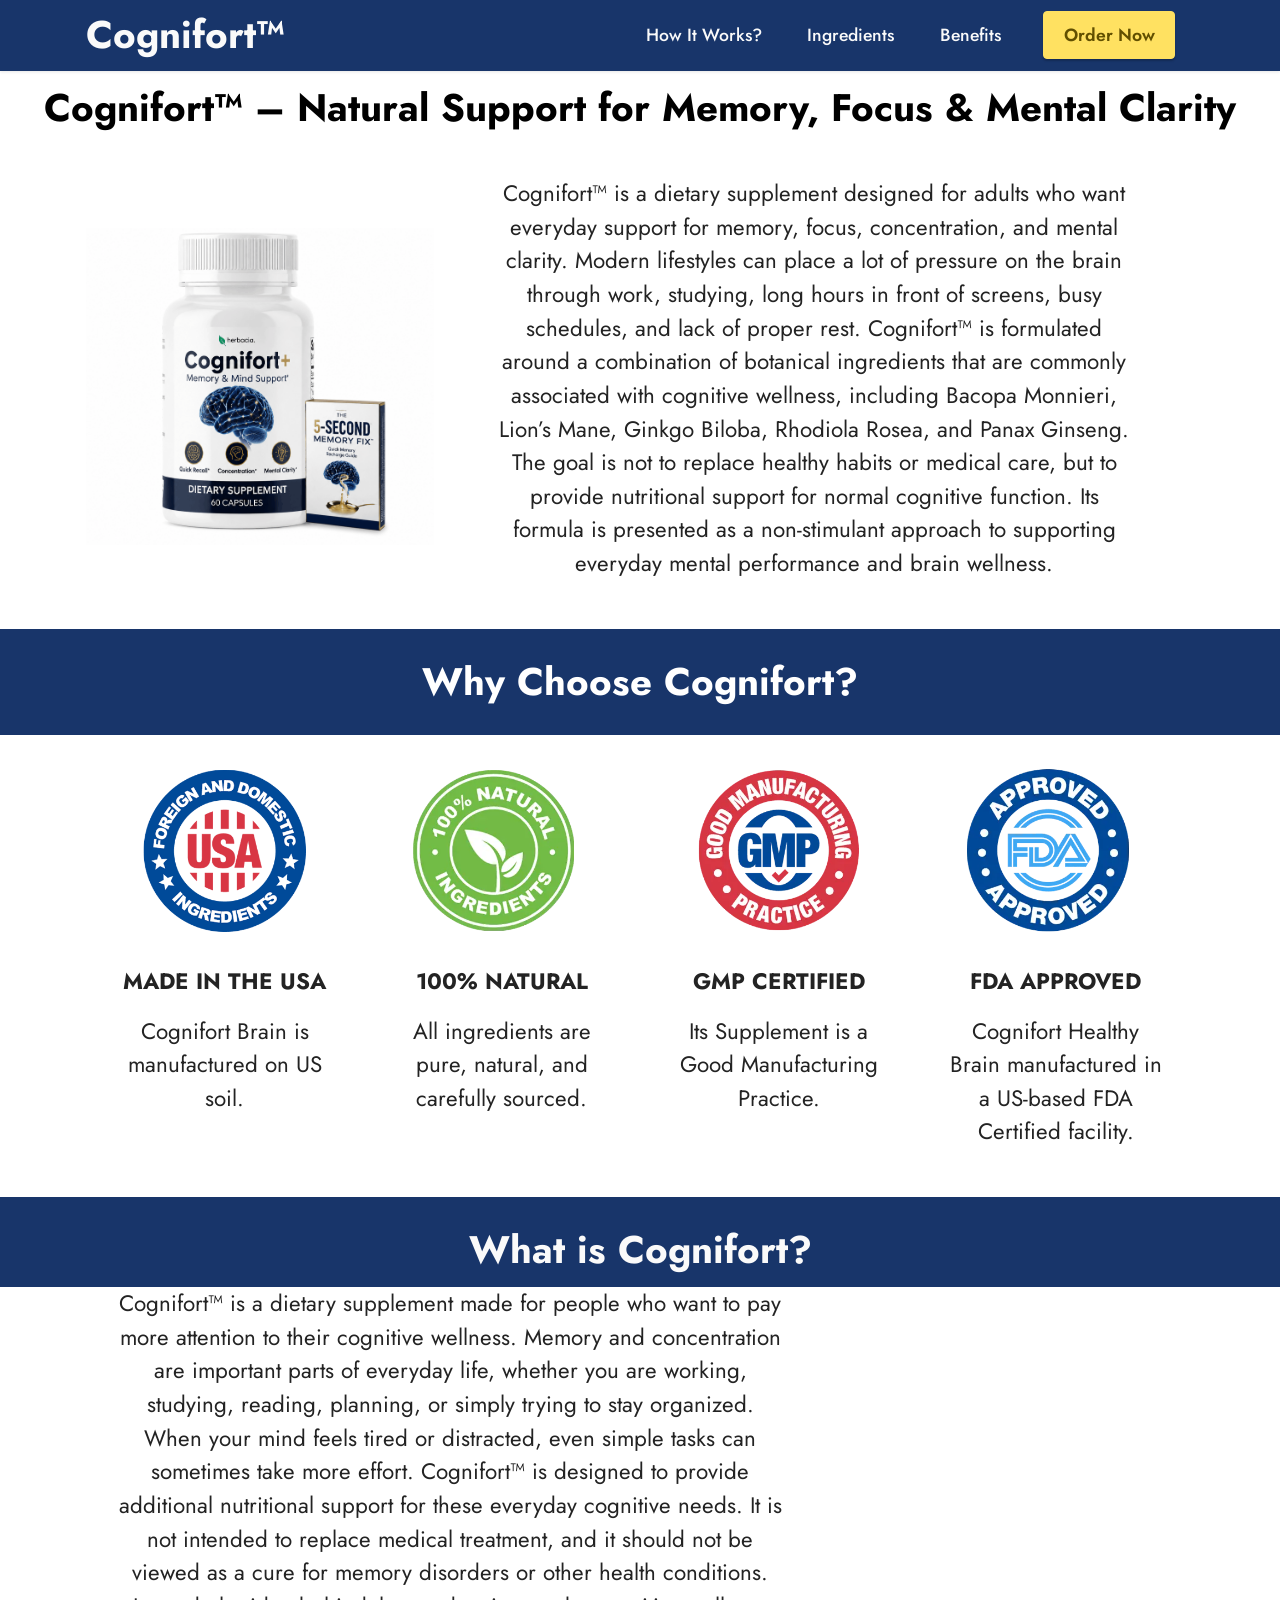
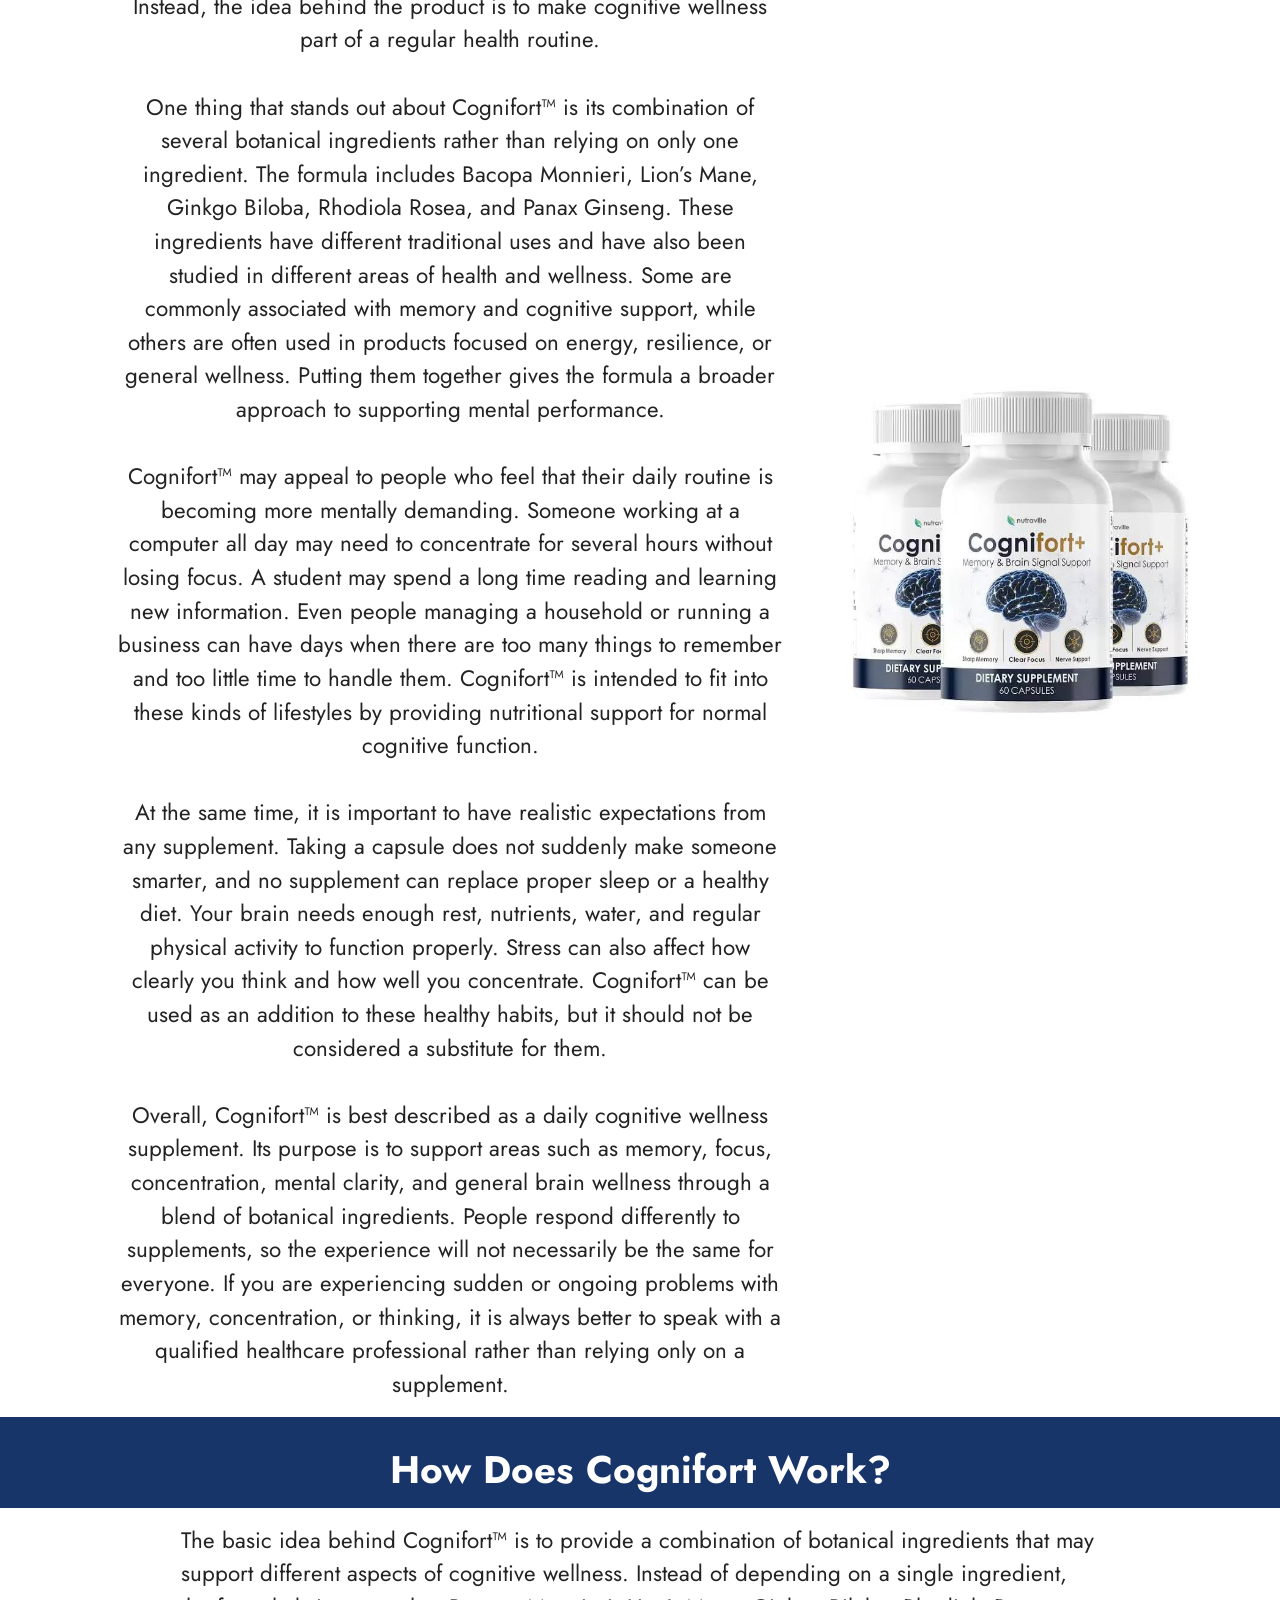
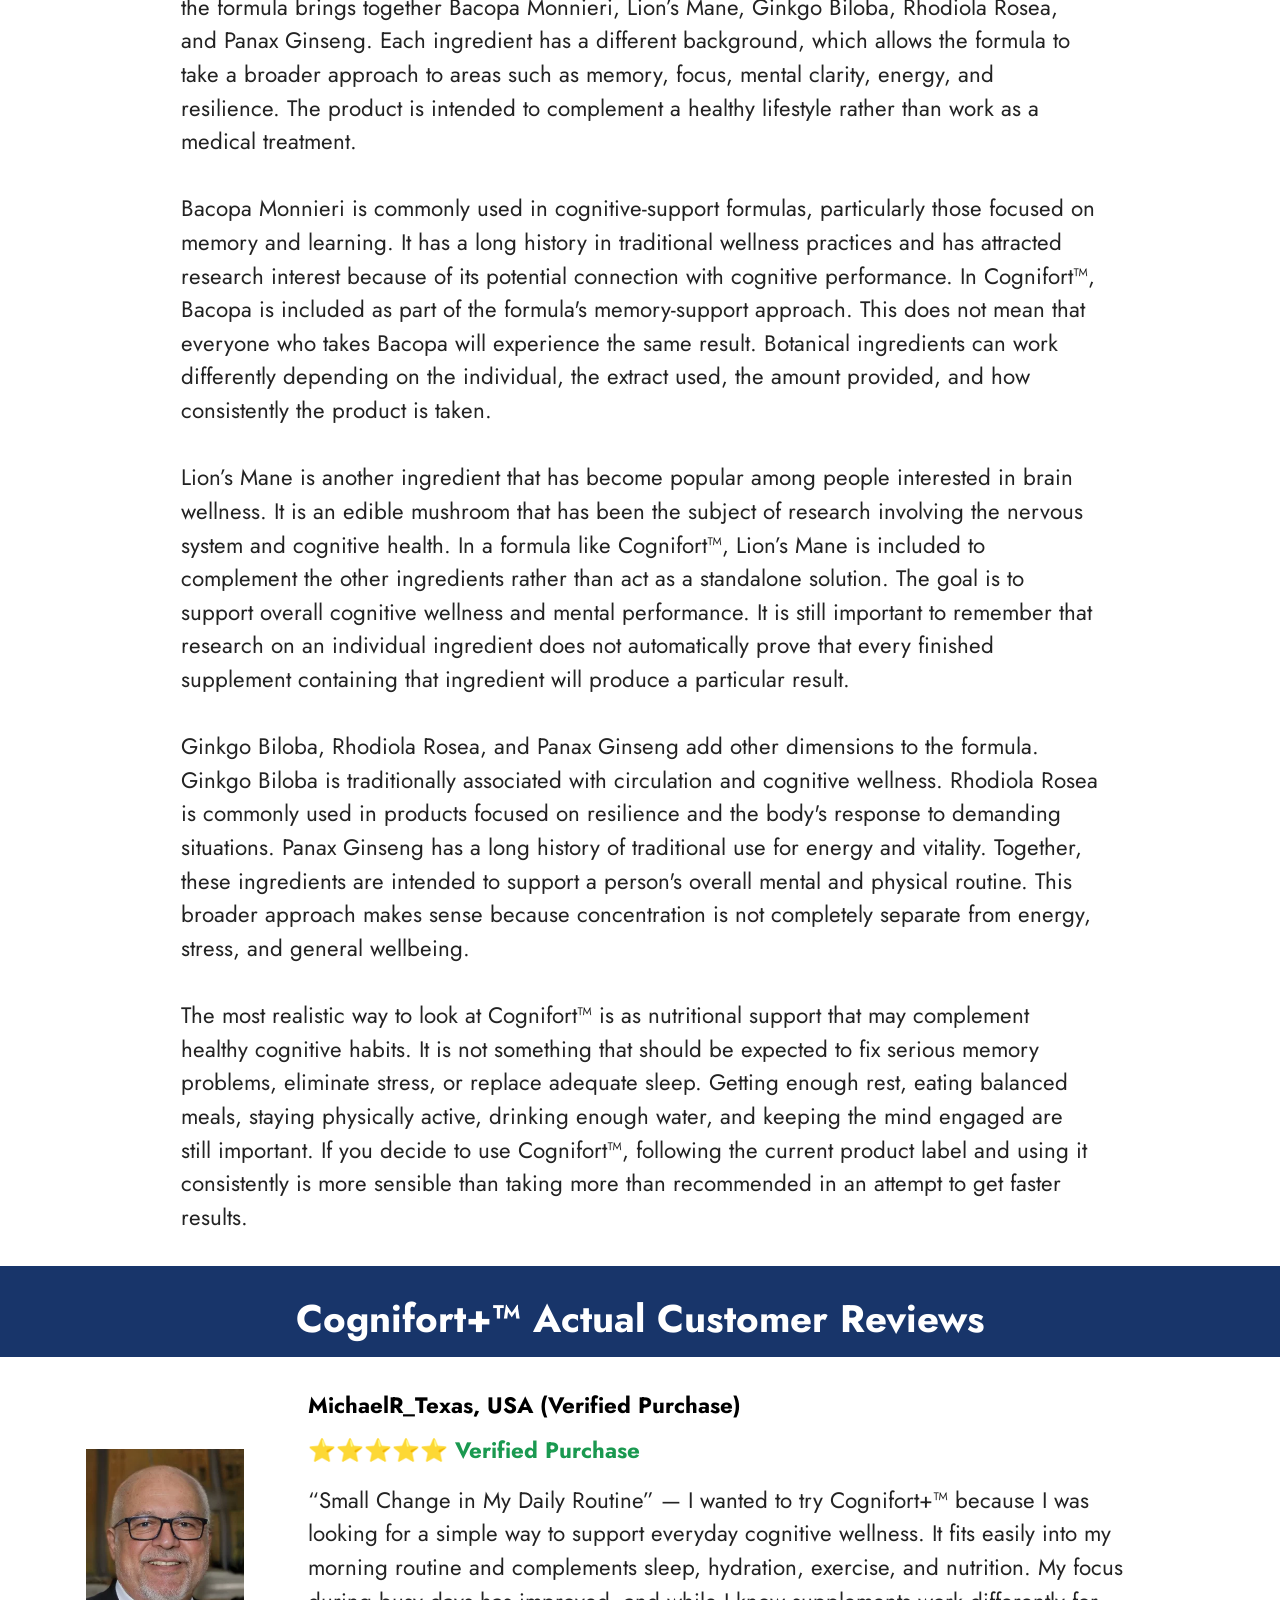
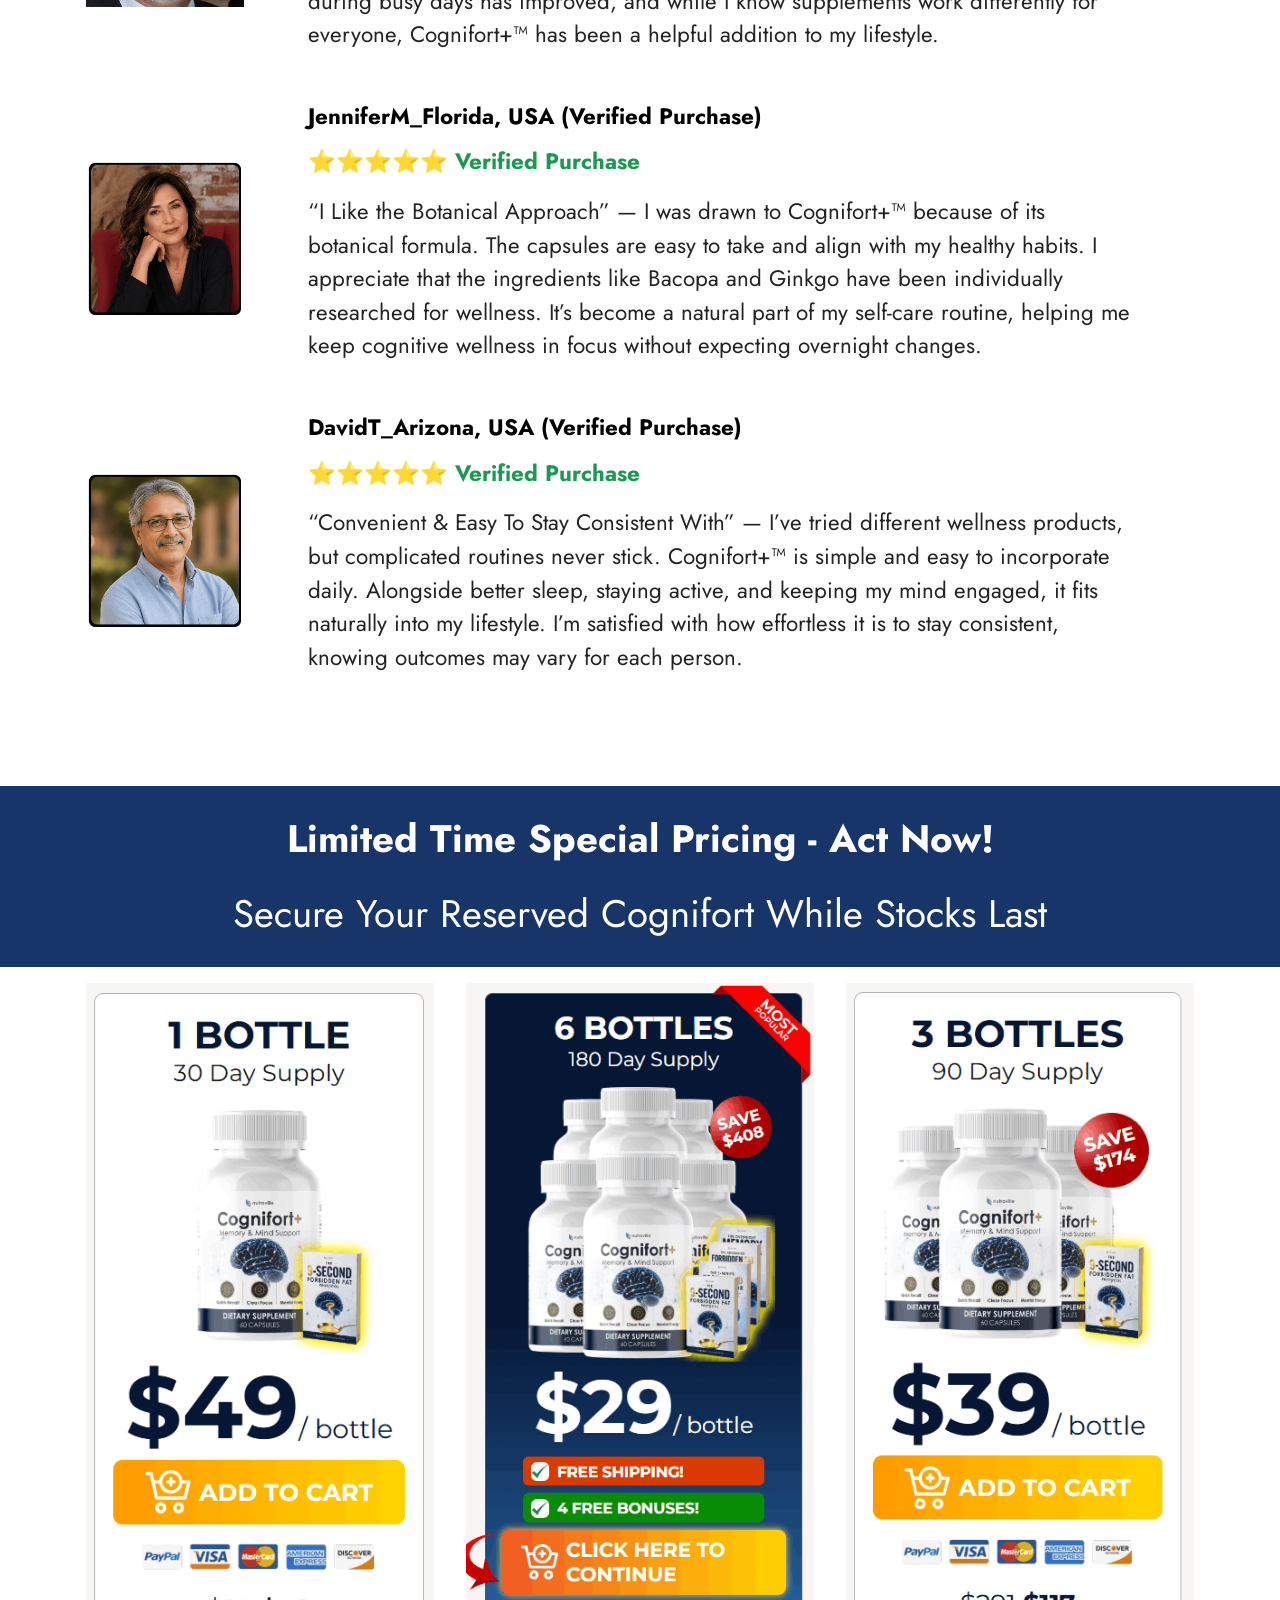
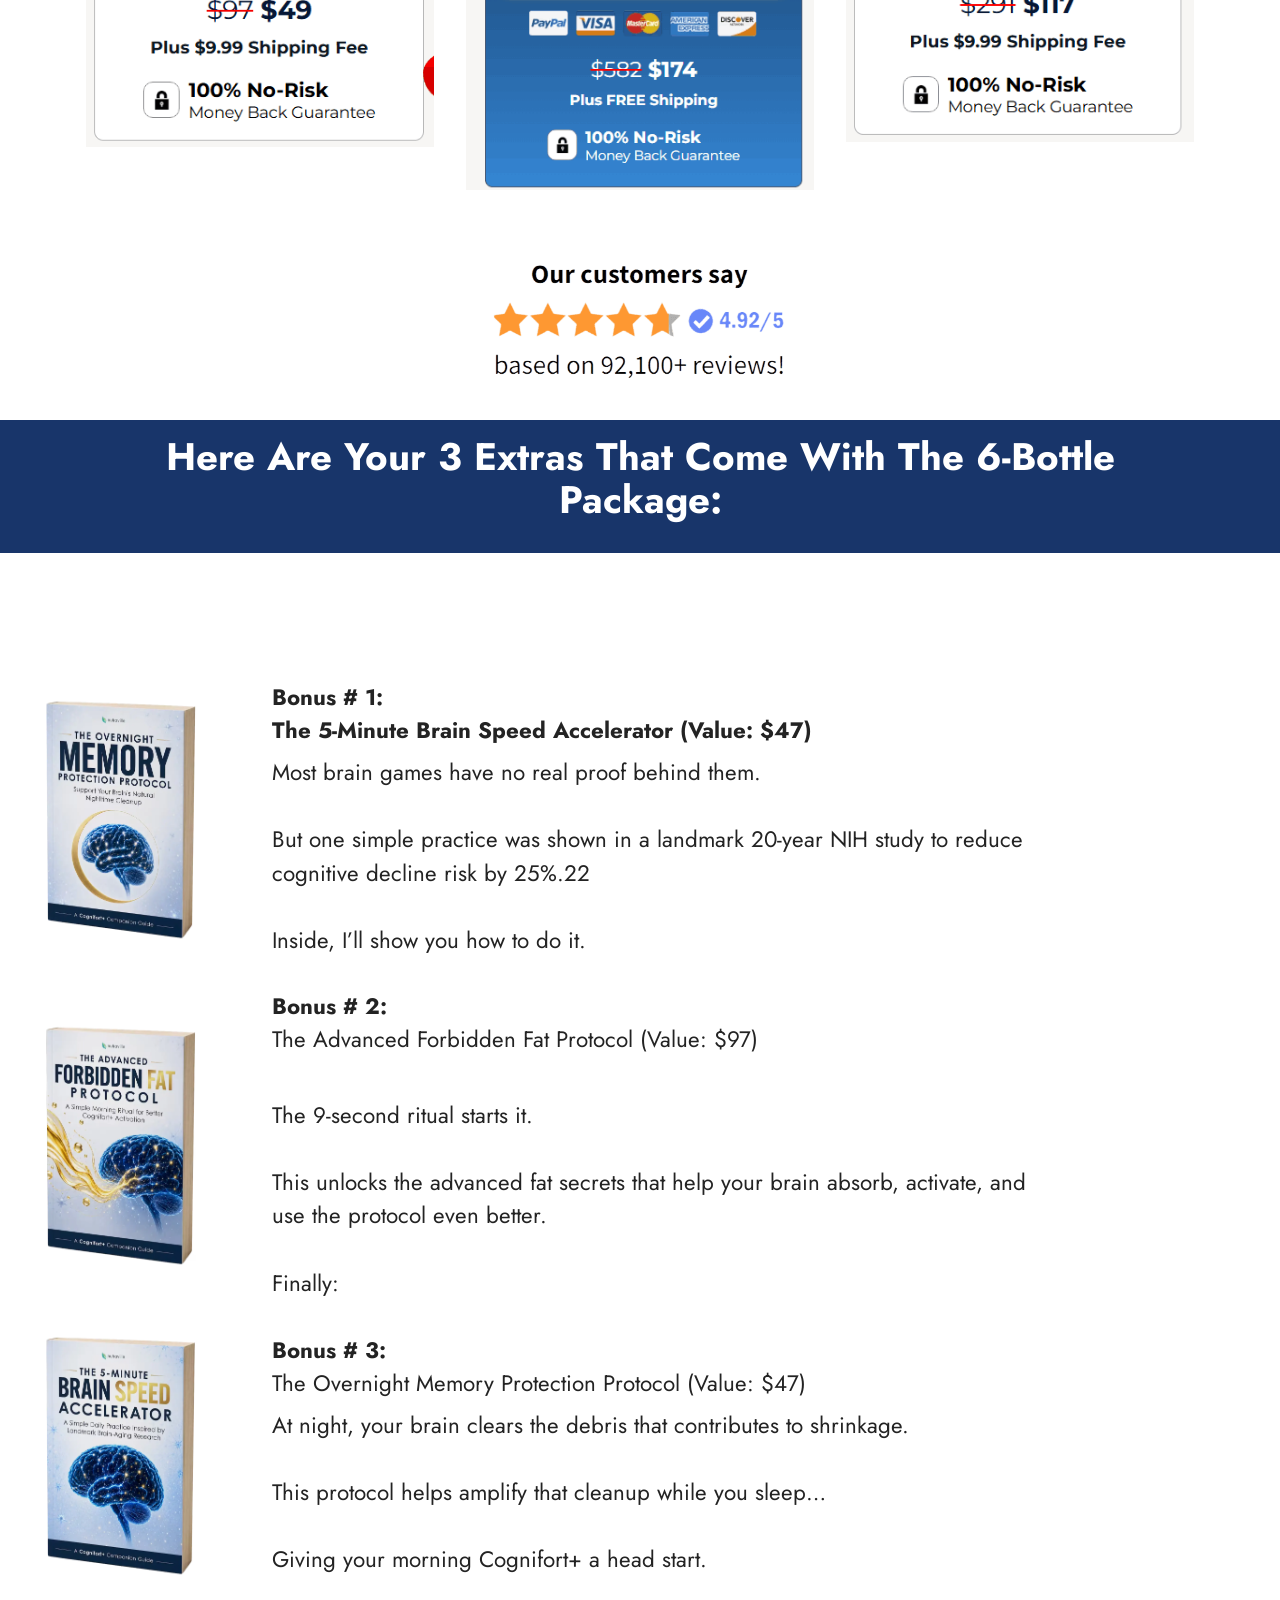
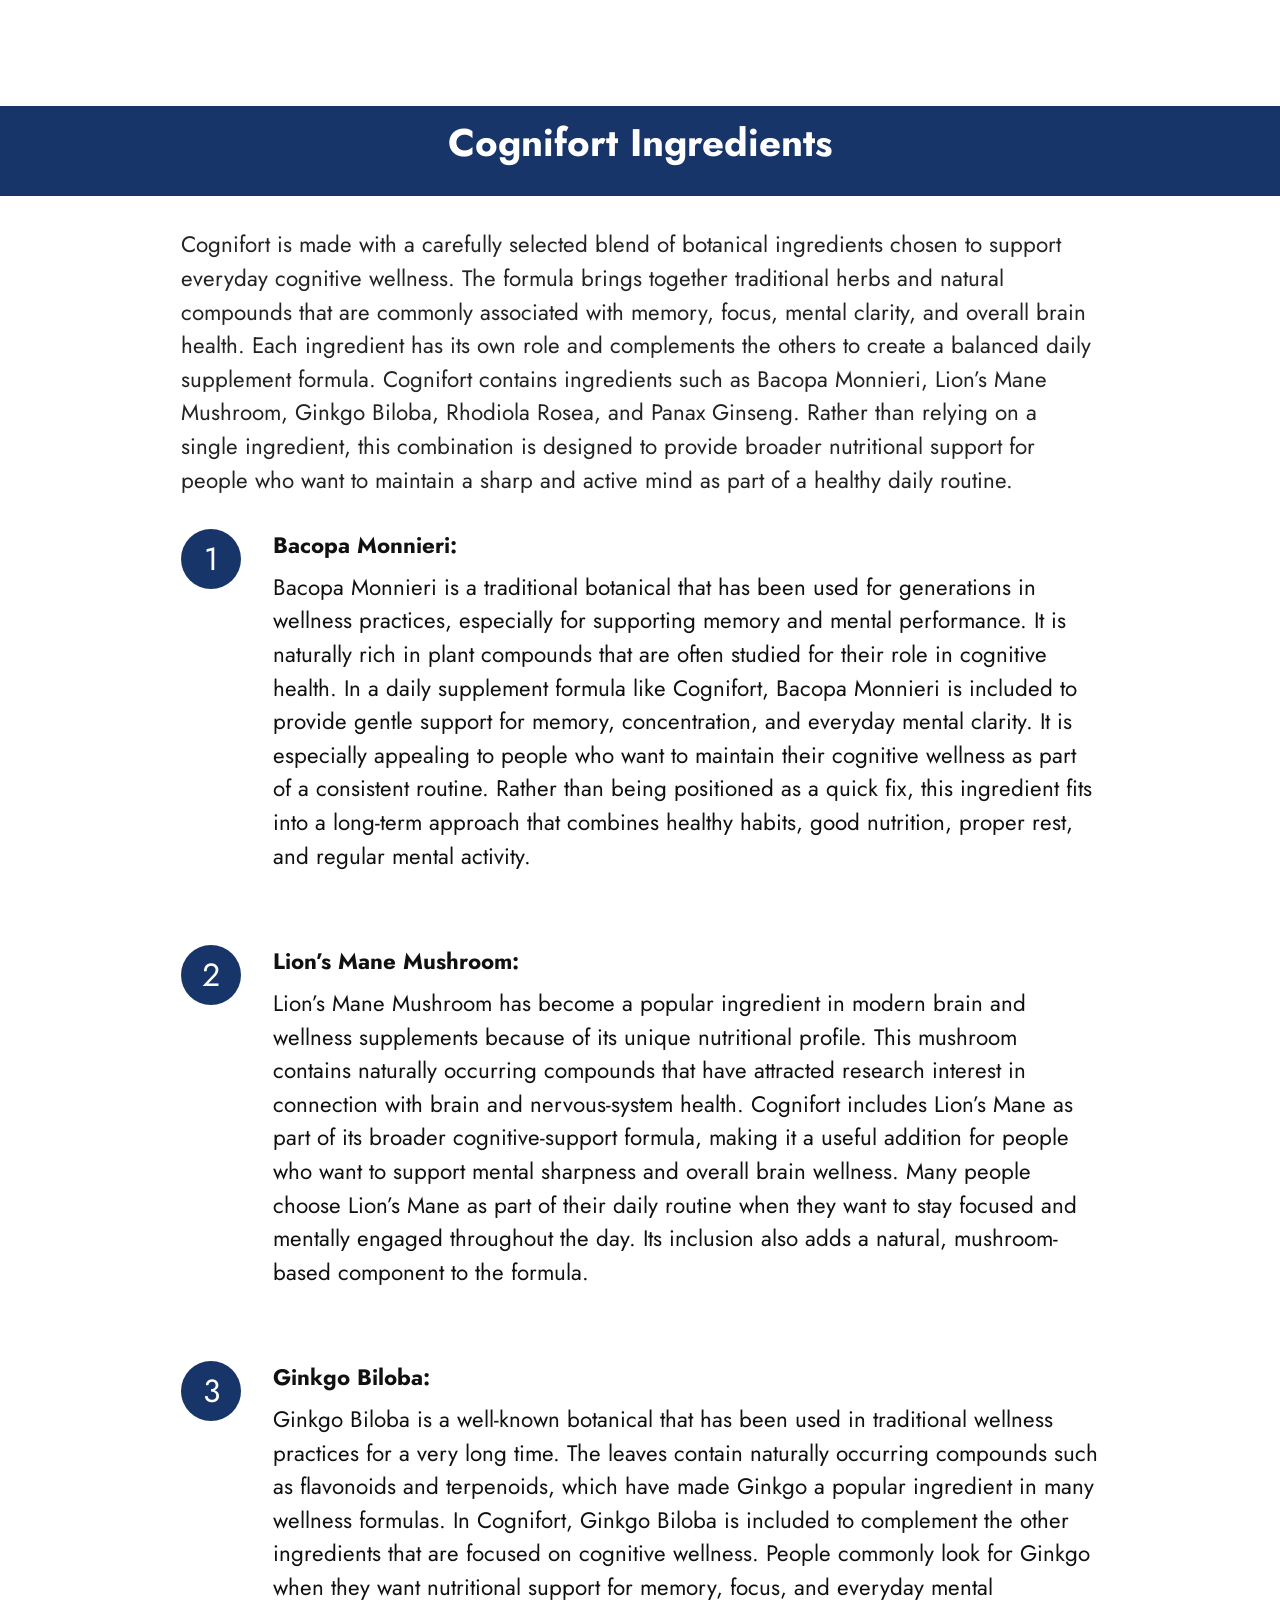
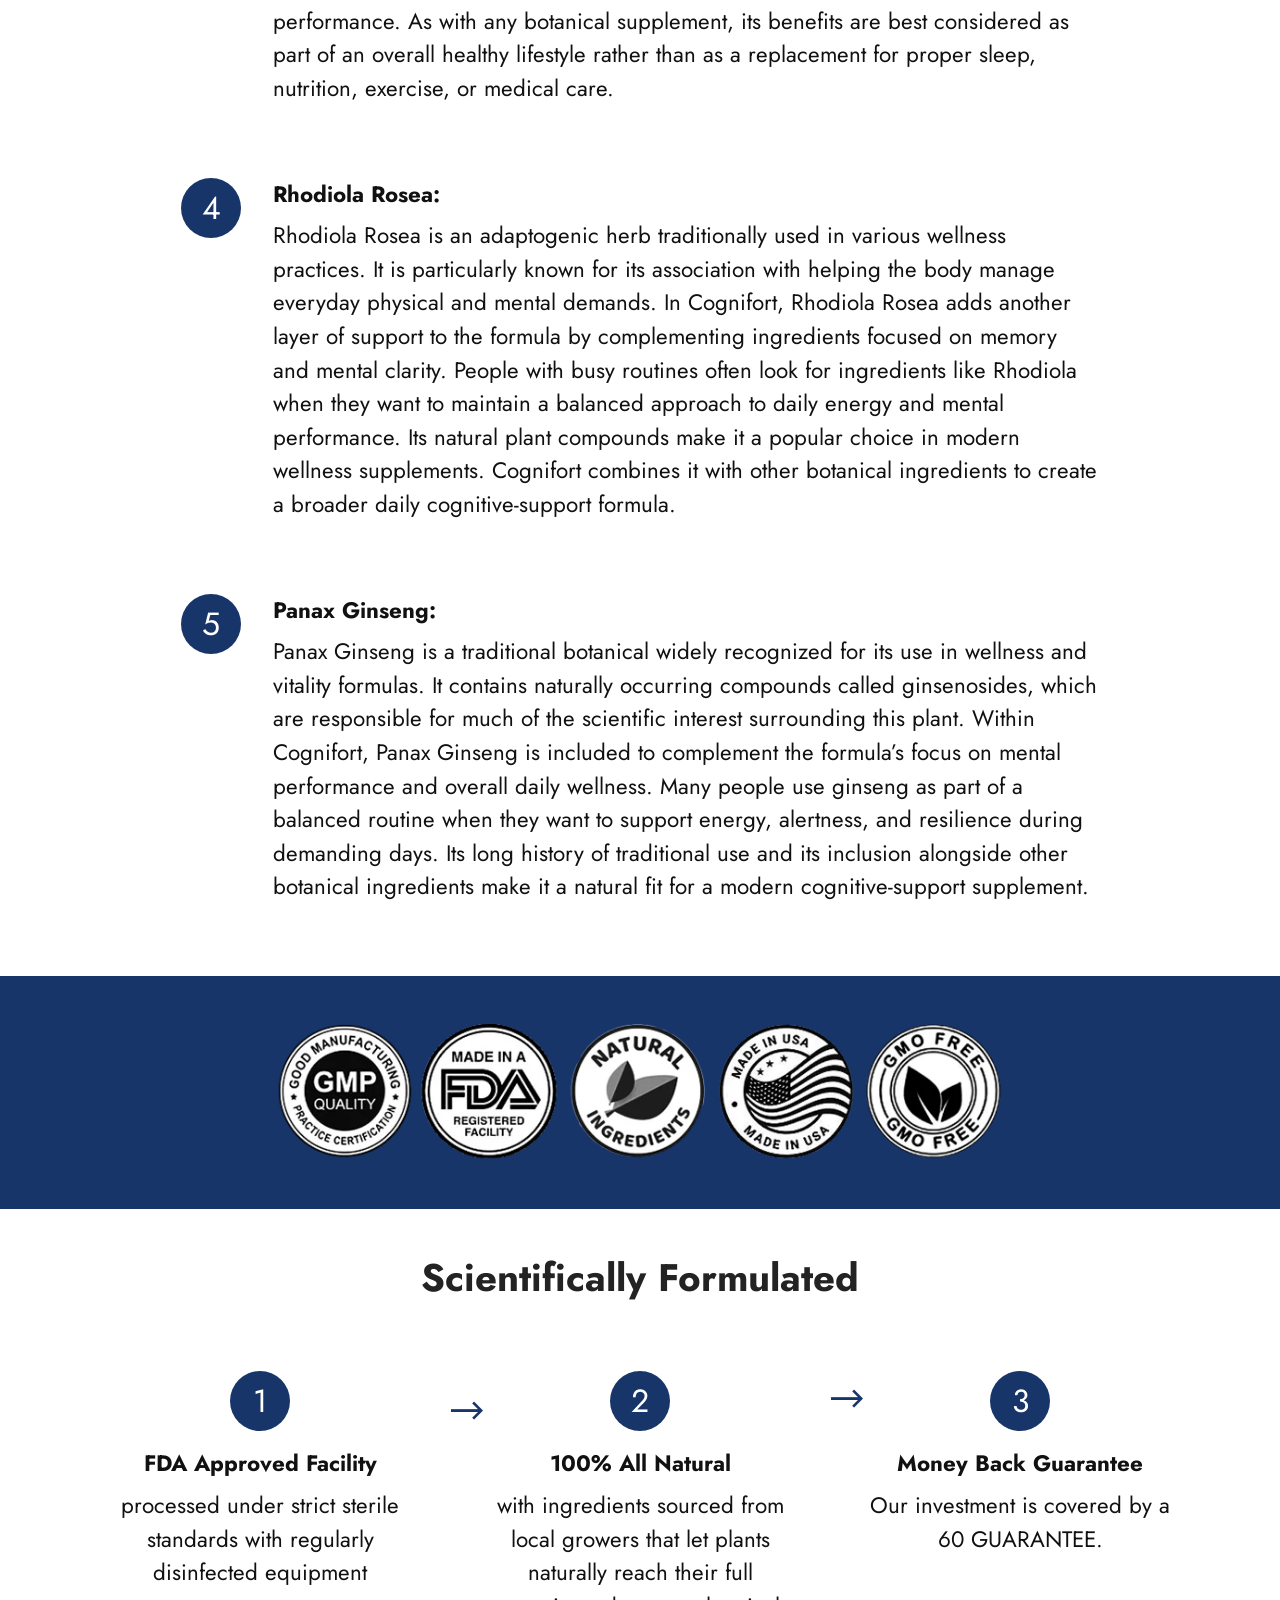
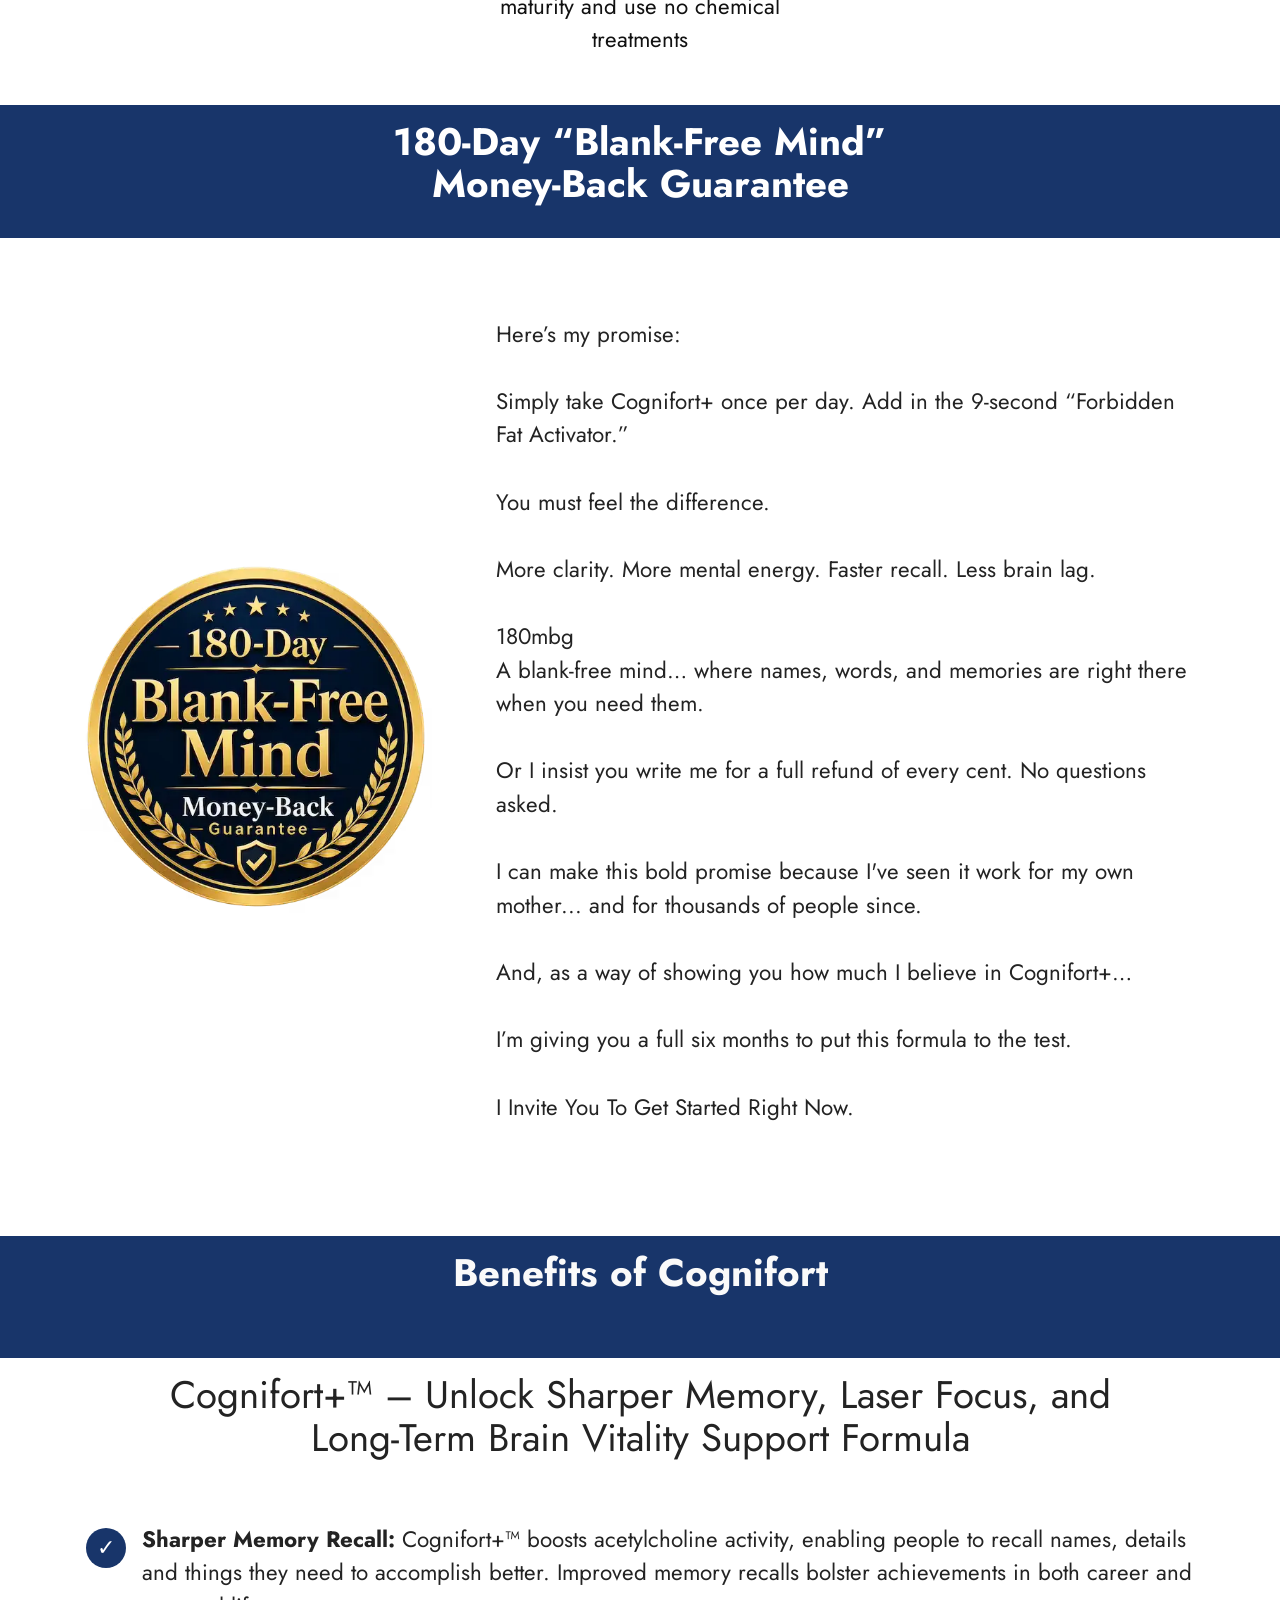
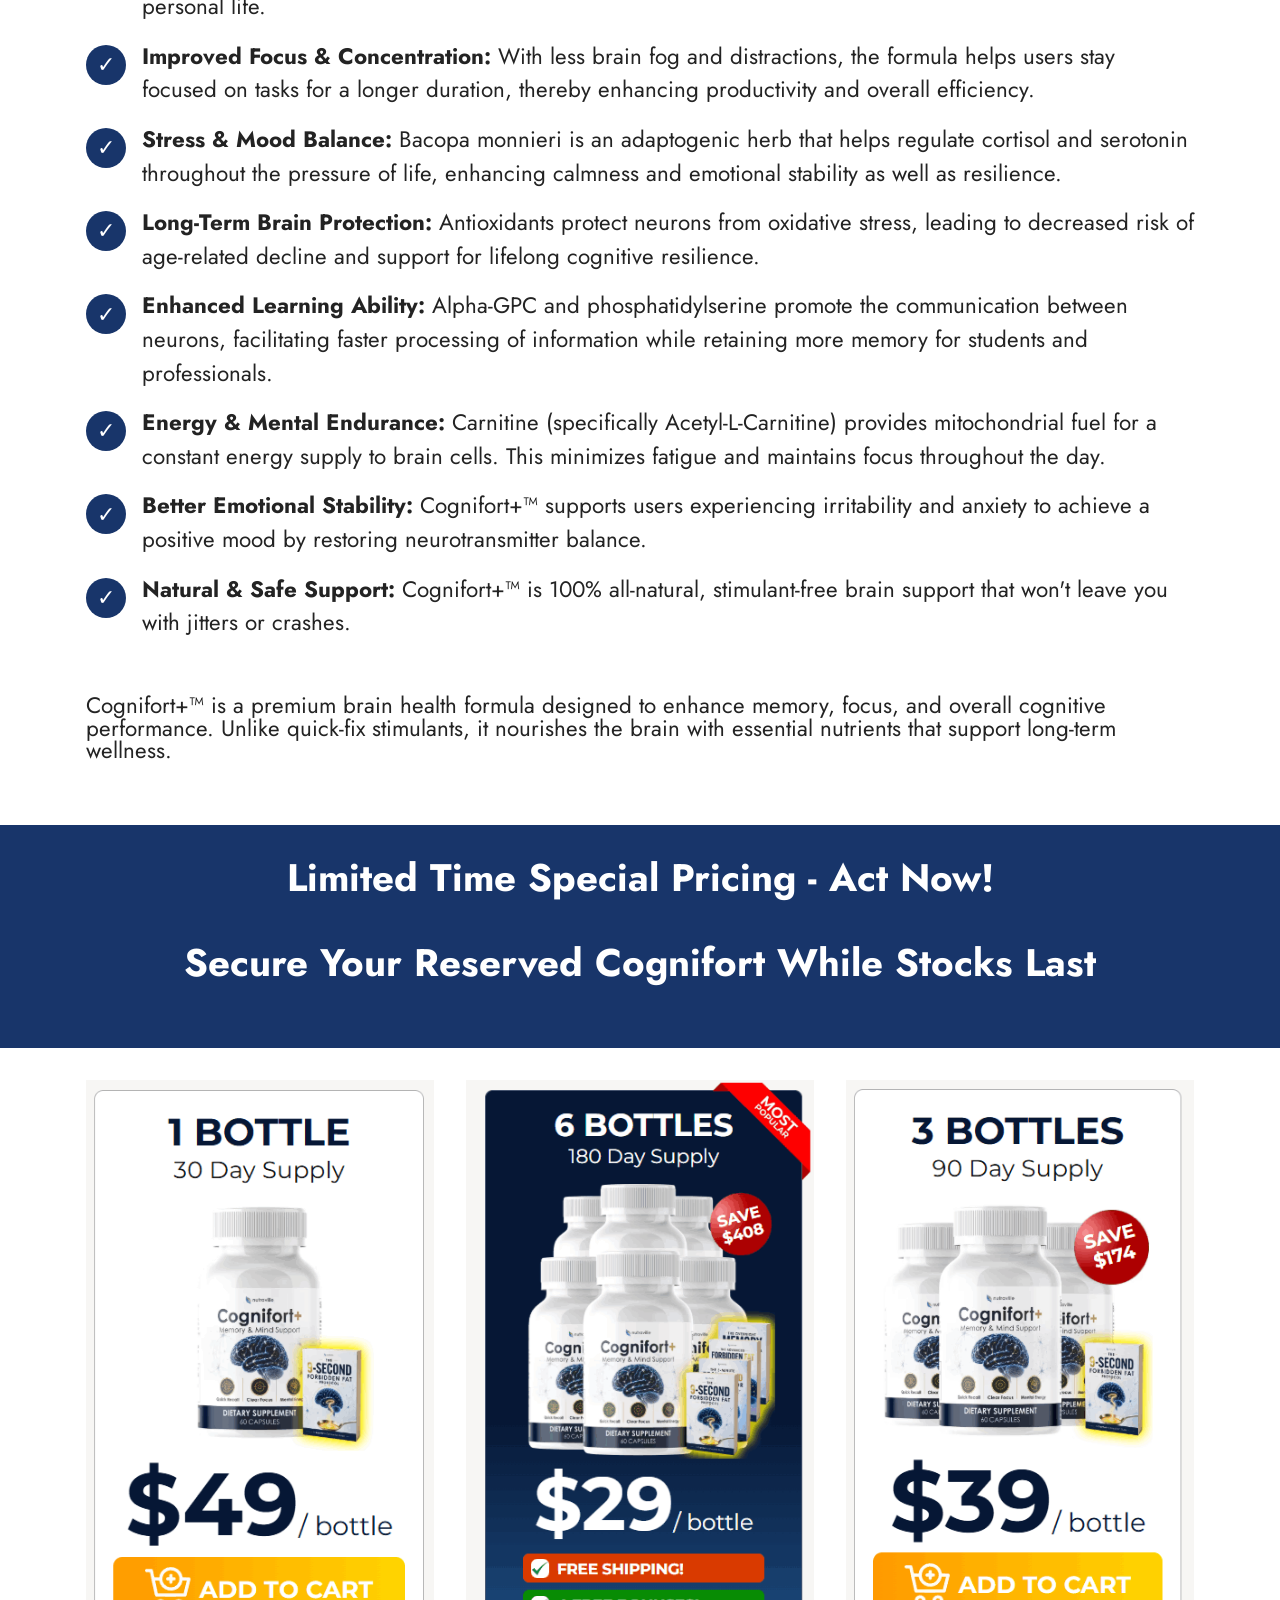
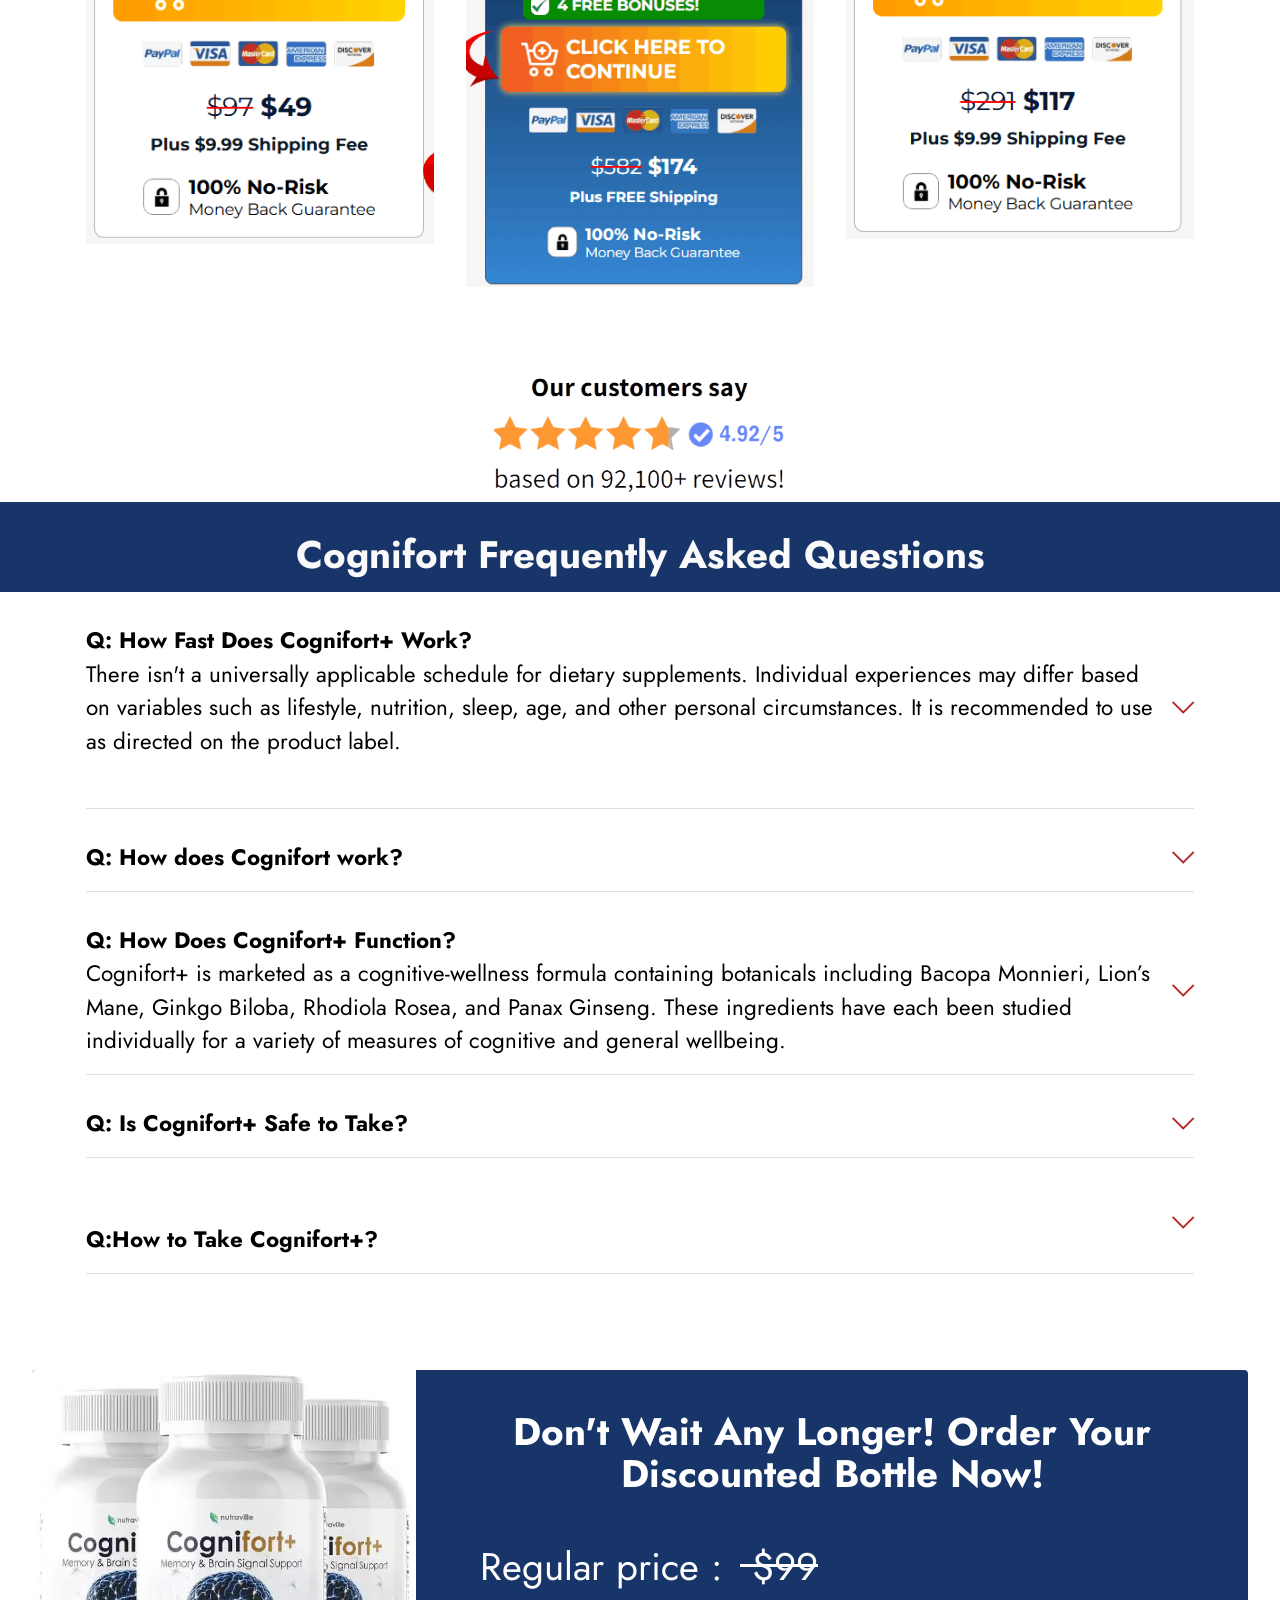
<file: index.html>
<!DOCTYPE html>
<html  lang="en">
<head>
  <!-- Site made with Mobirise Website Builder v6.1.12, https://mobirise.com -->
  <meta charset="UTF-8">
  <meta http-equiv="X-UA-Compatible" content="IE=edge">
  <meta name="generator" content="Mobirise v6.1.12, mobirise.com">
  <meta name="twitter:card" content="summary_large_image"/>
  <meta name="twitter:image:src" content="assets/images/index-meta.webp">
  <meta property="og:image" content="assets/images/index-meta.webp">
  <meta name="twitter:title" content="Cognifort Official Website – Daily Brain & Memory Support">
  <meta name="viewport" content="width=device-width, initial-scale=1, minimum-scale=1">
  <link rel="shortcut icon" href="assets/images/images201-128x117.png" type="image/x-icon">
  <meta name="description" content="Discover Cognifort, a daily brain support formula designed to support memory, focus, mental clarity, and overall cognitive wellness. Visit the official website.">
  
  
  <title>Cognifort Official Website – Daily Brain & Memory Support</title>
  <link rel="stylesheet" href="assets/web/assets/mobirise-icons2/mobirise2.css">
  <link rel="stylesheet" href="assets/web/assets/mobirise-icons/mobirise-icons.css">
  <link rel="stylesheet" href="assets/bootstrap/css/bootstrap.min.css">
  <link rel="stylesheet" href="assets/dropdown/css/style.css">
  <link rel="stylesheet" href="assets/socicon/css/styles.css">
  <link rel="stylesheet" href="assets/theme/css/style.css">
  <link rel="preload" href="https://fonts.googleapis.com/css?family=Jost:100,200,300,400,500,600,700,800,900,100i,200i,300i,400i,500i,600i,700i,800i,900i&display=swap" as="style" onload="this.onload=null;this.rel='stylesheet'">
  <noscript><link rel="stylesheet" href="https://fonts.googleapis.com/css?family=Jost:100,200,300,400,500,600,700,800,900,100i,200i,300i,400i,500i,600i,700i,800i,900i&display=swap"></noscript>
  <link rel="preload" as="style" href="assets/mobirise/css/mbr-additional.css?v=pRla9e"><link rel="stylesheet" href="assets/mobirise/css/mbr-additional.css?v=pRla9e" type="text/css">

  <meta name="google-site-verification" content="ojwFFrobrEAdesm8oLR1VNvsSXICQItrODOj1nC4V70" />
  <meta name="msvalidate.01" content="BFED78960371397816FDB9212DADB8CB" />
  
  
  
</head>
<body>
  
  <section data-bs-version="5.1" class="menu menu2 cid-tB0YZQqaCG" once="menu" id="menu2-0">
    
    <nav class="navbar navbar-dropdown navbar-expand-lg">
        <div class="container">
            <div class="navbar-brand">
                
                <span class="navbar-caption-wrap"><a class="navbar-caption text-white display-2" href="https://mobiri.se">Cognifort™&nbsp;&nbsp;<br></a></span>
            </div>
            <button class="navbar-toggler" type="button" data-toggle="collapse" data-bs-toggle="collapse" data-target="#navbarSupportedContent" data-bs-target="#navbarSupportedContent" aria-controls="navbarNavAltMarkup" aria-expanded="false" aria-label="Toggle navigation">
                <div class="hamburger">
                    <span></span>
                    <span></span>
                    <span></span>
                    <span></span>
                </div>
            </button>
            <div class="collapse navbar-collapse" id="navbarSupportedContent">
                <ul class="navbar-nav nav-dropdown" data-app-modern-menu="true"><li class="nav-item"><a class="nav-link link text-white display-4" href="index.html#header3-1m">How It Works?</a></li>
                    <li class="nav-item"><a class="nav-link link text-white text-primary display-4" href="index.html#content4-2q">
                            Ingredients</a></li>
                    <li class="nav-item"><a class="nav-link link text-white text-primary display-4" href="index.html#features14-2h">Benefits</a>
                    </li></ul>
                
                <div class="navbar-buttons mbr-section-btn"><a class="btn btn-warning display-4" href="https://hop.clickbank.net/?affiliate=youwe1&vendor=glucotru2&gtpage=rp&tid=og">Order Now</a></div>
            </div>
        </div>
    </nav>
</section>

<section data-bs-version="5.1" class="header3 cid-tB10ubWVri" id="header3-1">

    

    
    

    <div class="align-center container-fluid">
        <div class="row justify-content-center">
            <div class="col-12 col-lg-12">
                <h1 class="mbr-section-title mbr-fonts-style mb-3 display-2"><strong>Cognifort™ – Natural Support for Memory, Focus &amp; Mental Clarity</strong></h1>
                
                
                
            </div>
        </div>
    </div>
</section>

<section data-bs-version="5.1" class="features6 cid-tB15AvPI4t" id="features7-3">
    <!---->
    

    
    
    <div class="container">
        <div class="card-wrapper">
            <div class="row align-items-center">
                <div class="col-12 col-lg-4">
                    <div class="image-wrapper">
                        <a href="https://0dbabxut135z5r1gqlnmqfok23.hop.clickbank.net/?tid=og"><img src="assets/images/85fd8f53-ff48-4ea4-9a51-216f7dc55bb8-815x742.png" alt="Cognifort"></a>
                    </div>
                </div>
                <div class="col-12 col-lg">
                    <div class="text-box">
                        
                        <p class="mbr-text mbr-fonts-style display-5">Cognifort™ is a dietary supplement designed for adults who want everyday support for memory, focus, concentration, and mental clarity. Modern lifestyles can place a lot of pressure on the brain through work, studying, long hours in front of screens, busy schedules, and lack of proper rest. Cognifort™ is formulated around a combination of botanical ingredients that are commonly associated with cognitive wellness, including Bacopa Monnieri, Lion’s Mane, Ginkgo Biloba, Rhodiola Rosea, and Panax Ginseng. The goal is not to replace healthy habits or medical care, but to provide nutritional support for normal cognitive function. Its formula is presented as a non-stimulant approach to supporting everyday mental performance and brain wellness.<br></p>
                        
                        
                    </div>
                </div>
            </div>
        </div>
    </div>
</section>

<section data-bs-version="5.1" class="content4 cid-v9ZbLS1f8Q" id="content4-27">
    

    
    
    <div class="container">
        <div class="row justify-content-center">
            <div class="title col-md-12 col-lg-12">
                <h3 class="mbr-section-title mbr-fonts-style align-center mb-4 display-2"><div><strong></strong></div></h3>
                <h1 class="mbr-section-subtitle align-center mbr-fonts-style mb-4 display-2"><strong>Why Choose Cognifort?</strong></h1>
                
            </div>
        </div>
    </div>
</section>

<section data-bs-version="5.1" class="gallery3 cid-tB9ez4cVTX" id="gallery3-1r">
    
    
    <div class="container">
        
        <div class="row mt-4">
            <div class="item features-image сol-12 col-md-6 col-lg-3 active">
                <div class="item-wrapper">
                    <div class="item-img">
                        <img src="assets/images/made-in-usa.webp" alt="Keravita Pro Made In Usa" data-slide-to="0" data-bs-slide-to="0">
                    </div>
                    <div class="item-content">
                        <h5 class="item-title mbr-fonts-style display-7"><strong>MADE IN THE USA</strong></h5>
                        
                        <p class="mbr-text mbr-fonts-style mt-3 display-7">Cognifort Brain is
<br>manufactured on US soil.<br></p>
                    </div>
                    
                </div>
            </div>
            
            <div class="item features-image сol-12 col-md-6 col-lg-3">
                <div class="item-wrapper">
                    <div class="item-img">
                        <img src="assets/images/all-natural-ingredients.webp" alt="Keravita Pro FDA Approved" data-slide-to="1" data-bs-slide-to="1">
                    </div>
                    <div class="item-content">
                        <h5 class="item-title mbr-fonts-style display-7"><strong>100% NATURAL</strong></h5>
                        
                        <p class="mbr-text mbr-fonts-style mt-3 display-7">All ingredients are pure, natural, and carefully sourced.</p>
                    </div>
                    
                </div>
            </div><div class="item features-image сol-12 col-md-6 col-lg-3">
                <div class="item-wrapper">
                    <div class="item-img">
                        <img src="assets/images/gmp-certified.webp" alt="Keravita Pro All Natural" data-slide-to="2" data-bs-slide-to="2">
                    </div>
                    <div class="item-content">
                        <h5 class="item-title mbr-fonts-style display-7"><strong>GMP CERTIFIED</strong></h5>
                        
                        <p class="mbr-text mbr-fonts-style mt-3 display-7">Its Supplement is a Good Manufacturing Practice.</p>
                    </div>
                    
                </div>
            </div>
            <div class="item features-image сol-12 col-md-6 col-lg-3">
                <div class="item-wrapper">
                    <div class="item-img">
                        <img src="assets/images/fda-approved.webp" alt="Keravita Pro GMP Certified" title="">
                    </div>
                    <div class="item-content">
                        <h5 class="item-title mbr-fonts-style display-7"><strong>FDA APPROVED</strong></h5>
                        
                        <p class="mbr-text mbr-fonts-style mt-3 display-7">Cognifort  Healthy Brain manufactured in a US-based FDA Certified facility.</p>
                    </div>
                    
                </div>
            </div>
        </div>
    </div>
</section>

<section data-bs-version="5.1" class="header3 cid-tB83YwBUMj" id="header3-1l">

    

    
    

    <div class="align-center container">
        <div class="row justify-content-center">
            <div class="col-12 col-lg-12">
                
                <h2 class="mbr-section-subtitle mbr-fonts-style mb-3 display-2"><strong>What is Cognifort?</strong></h2>
                
                
            </div>
        </div>
    </div>
</section>

<section data-bs-version="5.1" class="header11 cid-tB1vWdJbT6" id="header11-a">

    

    
    

    <div class="container">
        <div class="row justify-content-center">
            <div class="col-12 col-md-4 image-wrapper">
                <img class="w-100" src="assets/images/images202-569x539.jpg" alt="Cognifort">
            </div>
            <div class="col-12 col-md">
                <div class="text-wrapper text-center">
                    
                    <p class="mbr-text mbr-fonts-style display-7">Cognifort™ is a dietary supplement made for people who want to pay more attention to their cognitive wellness. Memory and concentration are important parts of everyday life, whether you are working, studying, reading, planning, or simply trying to stay organized. When your mind feels tired or distracted, even simple tasks can sometimes take more effort. Cognifort™ is designed to provide additional nutritional support for these everyday cognitive needs. It is not intended to replace medical treatment, and it should not be viewed as a cure for memory disorders or other health conditions. Instead, the idea behind the product is to make cognitive wellness part of a regular health routine.<br><br>One thing that stands out about Cognifort™ is its combination of several botanical ingredients rather than relying on only one ingredient. The formula includes Bacopa Monnieri, Lion’s Mane, Ginkgo Biloba, Rhodiola Rosea, and Panax Ginseng. These ingredients have different traditional uses and have also been studied in different areas of health and wellness. Some are commonly associated with memory and cognitive support, while others are often used in products focused on energy, resilience, or general wellness. Putting them together gives the formula a broader approach to supporting mental performance.<br><br>Cognifort™ may appeal to people who feel that their daily routine is becoming more mentally demanding. Someone working at a computer all day may need to concentrate for several hours without losing focus. A student may spend a long time reading and learning new information. Even people managing a household or running a business can have days when there are too many things to remember and too little time to handle them. Cognifort™ is intended to fit into these kinds of lifestyles by providing nutritional support for normal cognitive function.<br><br>At the same time, it is important to have realistic expectations from any supplement. Taking a capsule does not suddenly make someone smarter, and no supplement can replace proper sleep or a healthy diet. Your brain needs enough rest, nutrients, water, and regular physical activity to function properly. Stress can also affect how clearly you think and how well you concentrate. Cognifort™ can be used as an addition to these healthy habits, but it should not be considered a substitute for them.<br><br>Overall, Cognifort™ is best described as a daily cognitive wellness supplement. Its purpose is to support areas such as memory, focus, concentration, mental clarity, and general brain wellness through a blend of botanical ingredients. People respond differently to supplements, so the experience will not necessarily be the same for everyone. If you are experiencing sudden or ongoing problems with memory, concentration, or thinking, it is always better to speak with a qualified healthcare professional rather than relying only on a supplement.<br></p>
                    
                </div>
            </div>
        </div>
    </div>
</section>

<section data-bs-version="5.1" class="header3 cid-tB85bPoWQz" id="header3-1m">

    

    
    

    <div class="align-center container">
        <div class="row justify-content-center">
            <div class="col-12 col-lg-12">
                
                <h2 class="mbr-section-subtitle mbr-fonts-style mb-3 display-2"><strong>How Does Cognifort Work?</strong></h2>
                
                
            </div>
        </div>
    </div>
</section>

<section data-bs-version="5.1" class="content4 cid-vawa0RkZCS" id="content4-2n">
    

    
    
    <div class="container">
        <div class="row justify-content-center">
            <div class="title col-md-12 col-lg-10">
                
                <h4 class="mbr-section-subtitle align-center mbr-fonts-style mb-4 display-7">The basic idea behind Cognifort™ is to provide a combination of botanical ingredients that may support different aspects of cognitive wellness. Instead of depending on a single ingredient, the formula brings together Bacopa Monnieri, Lion’s Mane, Ginkgo Biloba, Rhodiola Rosea, and Panax Ginseng. Each ingredient has a different background, which allows the formula to take a broader approach to areas such as memory, focus, mental clarity, energy, and resilience. The product is intended to complement a healthy lifestyle rather than work as a medical treatment.<div><br></div><div>Bacopa Monnieri is commonly used in cognitive-support formulas, particularly those focused on memory and learning. It has a long history in traditional wellness practices and has attracted research interest because of its potential connection with cognitive performance. In Cognifort™, Bacopa is included as part of the formula's memory-support approach. This does not mean that everyone who takes Bacopa will experience the same result. Botanical ingredients can work differently depending on the individual, the extract used, the amount provided, and how consistently the product is taken.</div><br><div>Lion’s Mane is another ingredient that has become popular among people interested in brain wellness. It is an edible mushroom that has been the subject of research involving the nervous system and cognitive health. In a formula like Cognifort™, Lion’s Mane is included to complement the other ingredients rather than act as a standalone solution. The goal is to support overall cognitive wellness and mental performance. It is still important to remember that research on an individual ingredient does not automatically prove that every finished supplement containing that ingredient will produce a particular result.</div><div><br></div><div>Ginkgo Biloba, Rhodiola Rosea, and Panax Ginseng add other dimensions to the formula. Ginkgo Biloba is traditionally associated with circulation and cognitive wellness. Rhodiola Rosea is commonly used in products focused on resilience and the body's response to demanding situations. Panax Ginseng has a long history of traditional use for energy and vitality. Together, these ingredients are intended to support a person's overall mental and physical routine. This broader approach makes sense because concentration is not completely separate from energy, stress, and general wellbeing.</div><br><div>The most realistic way to look at Cognifort™ is as nutritional support that may complement healthy cognitive habits. It is not something that should be expected to fix serious memory problems, eliminate stress, or replace adequate sleep. Getting enough rest, eating balanced meals, staying physically active, drinking enough water, and keeping the mind engaged are still important. If you decide to use Cognifort™, following the current product label and using it consistently is more sensible than taking more than recommended in an attempt to get faster results.</div></h4>
                
            </div>
        </div>
    </div>
</section>

<section data-bs-version="5.1" class="header3 cid-v9ZkBNkyiK" id="header3-28">

    

    
    

    <div class="align-center container">
        <div class="row justify-content-center">
            <div class="col-12 col-lg-12">
                
                <h2 class="mbr-section-subtitle mbr-fonts-style mb-3 display-2"><strong>Cognifort+™ Actual Customer Reviews</strong></h2>
                
                
            </div>
        </div>
    </div>
</section>

<section data-bs-version="5.1" class="team2 cid-v9ZkOc0Rxu" xmlns="http://www.w3.org/1999/html" id="team2-29">
    

    
    
    <div class="container">
        <div class="item features-image">
            <div class="item-wrapper">
                <div class="row align-items-center">
                    <div class="col-12 col-md-2">
                        <div class="image-wrapper">
                            <img src="assets/images/bloodarmor-testimonial-stop-sugar-cravings.webp" alt="MichaelR_Texas, USA (Verified Purchase)">
                        </div>
                    </div>
                    <div class="col-12 col-md">
                        <div class="card-box">
                            <h2 class="card-title mbr-fonts-style m-0 mb-3 display-5"><strong>MichaelR_Texas, USA (Verified Purchase)</strong></h2>
                            <h2 class="card-subtitle mbr-fonts-style mb-3 display-5"><strong>⭐⭐⭐⭐⭐ Verified Purchase&nbsp;</strong></h2>
                            <p class="mbr-text mbr-fonts-style display-7">“Small Change in My Daily Routine” — I wanted to try Cognifort+™ because I was looking for a simple way to support everyday cognitive wellness. It fits easily into my morning routine and complements sleep, hydration, exercise, and nutrition. My focus during busy days has improved, and while I know supplements work differently for everyone, Cognifort+™ has been a helpful addition to my lifestyle.<br></p>
                            
                        </div>
                    </div>
                </div>
            </div>
        </div>
        <div class="item features-image">
            <div class="item-wrapper">
                <div class="row align-items-center">
                    <div class="col-12 col-md-2">
                        <div class="image-wrapper">
                            <img src="assets/images/cognifort-review2.webp" alt="JenniferM_Florida, USA (Verified Purchase)">
                        </div>
                    </div>
                    <div class="col-12 col-md">
                        <div class="card-box">
                            <h2 class="card-title mbr-fonts-style m-0 mb-3 display-7"><strong>JenniferM_Florida, USA (Verified Purchase)</strong></h2>
                            <h2 class="card-subtitle mbr-fonts-style mb-3 display-5"><strong>⭐⭐⭐⭐⭐ Verified Purchase&nbsp;</strong></h2>
                            <p class="mbr-text mbr-fonts-style display-7">“I Like the Botanical Approach” — I was drawn to Cognifort+™ because of its botanical formula. The capsules are easy to take and align with my healthy habits. I appreciate that the ingredients like Bacopa and Ginkgo have been individually researched for wellness. It’s become a natural part of my self‑care routine, helping me keep cognitive wellness in focus without expecting overnight changes.<br></p>
                            
                        </div>
                    </div>
                </div>
            </div>
        </div>
        <div class="item features-image">
            <div class="item-wrapper">
                <div class="row align-items-center">
                    <div class="col-12 col-md-2">
                        <div class="image-wrapper">
                            <img src="assets/images/cognifort-review3.webp" alt="DavidT_Arizona, USA (Verified Purchase)">
                        </div>
                    </div>
                    <div class="col-12 col-md">
                        <div class="card-box">
                            <h2 class="card-title mbr-fonts-style m-0 mb-3 display-5"><strong>DavidT_Arizona, USA (Verified Purchase)</strong></h2>
                            <h2 class="card-subtitle mbr-fonts-style mb-3 display-5"><strong>⭐⭐⭐⭐⭐ Verified Purchase&nbsp;</strong></h2>
                            <p class="mbr-text mbr-fonts-style display-7">“Convenient &amp; Easy To Stay Consistent With” — I’ve tried different wellness products, but complicated routines never stick. Cognifort+™ is simple and easy to incorporate daily. Alongside better sleep, staying active, and keeping my mind engaged, it fits naturally into my lifestyle. I’m satisfied with how effortless it is to stay consistent, knowing outcomes may vary for each person.<br></p>
                            
                        </div>
                    </div>
                </div>
            </div>
        </div>
    </div>
</section>

<section data-bs-version="5.1" class="content4 cid-tB1yuhcVVi" id="content4-g">
    

    
    
    <div class="container">
        <div class="row justify-content-center">
            <div class="title col-md-12 col-lg-10">
                <h3 class="mbr-section-title mbr-fonts-style align-center mb-4 display-2"><strong>Limited Time Special Pricing - Act Now!</strong></h3>
                <h4 class="mbr-section-subtitle align-center mbr-fonts-style mb-4 display-2">Secure Your  Reserved Cognifort While Stocks Last</h4>
                
            </div>
        </div>
    </div>
</section>

<section data-bs-version="5.1" class="team1 cid-tB1z7NONXX" id="team1-h">
    

    
    
    <div class="container">
        <div class="row justify-content-center">
            
            <div class="col-sm-6 col-lg-4">
                <div class="card-wrap">
                    <div class="image-wrap">
                        <a href="https://hop.clickbank.net/?affiliate=youwe1&vendor=glucotru2&gtpage=rp&tid=og"><img src="assets/images/screenshot202026-09-1020132629-383x841.png" alt="Cognifort 1 bottle"></a>
                    </div>
                    <div class="content-wrap">
                        
                        
                        
                        
                        
                    </div>
                </div>
            </div>

            <div class="col-sm-6 col-lg-4">
                <div class="card-wrap">
                    <div class="image-wrap">
                        <a href="https://hop.clickbank.net/?affiliate=youwe1&vendor=glucotru2&gtpage=rp&tid=og"><img src="assets/images/screenshot202026-09-1020132747-385x893.png" alt="Cognifort 6 bottle"></a>
                    </div>
                    <div class="content-wrap">
                        
                        
                        
                        
                        
                    </div>
                </div>
            </div>

            <div class="col-sm-6 col-lg-4">
                <div class="card-wrap">
                    <div class="image-wrap">
                        <a href="https://hop.clickbank.net/?affiliate=youwe1&vendor=glucotru2&gtpage=rp&tid=og"><img src="assets/images/screenshot202026-09-2720101921-386x842.png" alt="Cognifort 3 bottle"></a>
                    </div>
                    <div class="content-wrap">
                        
                        
                        
                        
                        
                    </div>
                </div>
            </div>

            
        </div>
    </div>
</section>

<section data-bs-version="5.1" class="image3 cid-tB1zGVstSm" id="image3-j">
    

    
    

    <div class="container">
        <div class="row justify-content-center">
            <div class="col-12 col-lg-4">
                <div class="image-wrapper">
                    <img src="assets/images/alpilean-customer-review1-562x217.png" alt="Mobirise Website Builder">
                    
                </div>
            </div>
        </div>
    </div>
</section>

<section data-bs-version="5.1" class="content4 cid-tB1A34S1NT" id="content4-k">
    

    
    
    <div class="container">
        <div class="row justify-content-center">
            <div class="title col-md-12 col-lg-12">
                <h3 class="mbr-section-title mbr-fonts-style align-center mb-4 display-2"><strong>Here Are Your 3 Extras That Come With The 6-Bottle Package:</strong></h3>
                
                
            </div>
        </div>
    </div>
</section>

<section data-bs-version="5.1" class="header3 cid-tB85MvgqdZ" id="header3-1o">

    

    
    

    <div class="align-center container">
        <div class="row justify-content-center">
            <div class="col-12 col-lg-12">
                
                
                
                
            </div>
        </div>
    </div>
</section>

<section data-bs-version="5.1" class="features11 cid-vwl50Uru3B" id="features11-2p">
    <!---->
    

    
    
    <div class="container-fluid">
        <div class="title">
            
            
        </div>
        <div class="item features-image">
            <div class="item-wrapper">
                <div class="row align-items-center">
                    <div class="col-12 col-md-2">
                        <div class="image-wrapper">
                            <img src="assets/images/bonus1.webp" alt="Mobirise Website Builder" title="">
                        </div>
                    </div>
                    <div class="col-12 col-md">
                        <div class="card-box">
                            <div class="row">
                                <div class="col-12 col-lg-10">
                                    <div class="top-line">
                                        <h4 class="card-title mbr-fonts-style display-5"><strong>Bonus # 1:
</strong><div><strong>The 5-Minute Brain Speed Accelerator (Value: $47)</strong></div></h4>
                                        <p class="cost mbr-fonts-style display-5"></p>
                                    </div>
                                </div>
                                <div class="col-12 col-lg-10">
                                    <div class="bottom-line">
                                        <p class="mbr-text mbr-fonts-style m-0 display-7">Most brain games have no real proof behind them.
<br>
<br>But one simple practice was shown in a landmark 20-year NIH study to reduce cognitive decline risk by 25%.22
<br>
<br>Inside, I’ll show you how to do it.<br></p>
                                    </div>
                                </div>
                            </div>
                        </div>
                    </div>
                </div>
            </div>
        </div>
        <div class="item features-image">
            <div class="item-wrapper">
                <div class="row align-items-center">
                    <div class="col-12 col-md-2">
                        <div class="image-wrapper">
                            <img src="assets/images/bonus2.webp" alt="Mobirise Website Builder" title="">
                        </div>
                    </div>
                    <div class="col-12 col-md">
                        <div class="card-box">
                            <div class="row">
                                <div class="col-12 col-lg-10">
                                    <div class="top-line">
                                        <h4 class="card-title mbr-fonts-style display-5"><div><strong>Bonus # 2:
</strong></div><div>The Advanced Forbidden Fat Protocol (Value: $97)</div><div><br></div><div><strong>
</strong></div><div><strong>
</strong></div></h4>
                                        <p class="cost mbr-fonts-style display-5"></p>
                                    </div>
                                </div>
                                <div class="col-12 col-lg-10">
                                    <div class="bottom-line">
                                        <p class="mbr-text mbr-fonts-style m-0 display-7">The 9-second ritual starts it.
<br>
<br>This unlocks the advanced fat secrets that help your brain absorb, activate, and use the protocol even better.
<br>
<br>Finally:</p>
                                    </div>
                                </div>
                            </div>
                        </div>
                    </div>
                </div>
            </div>
        </div>
        <div class="item features-image mb-4 col-12 col-md-">
            <div class="item-wrapper">
                <div class="row align-items-center">
                    <div class="col-12 col-md-2">
                        <div class="image-wrapper">
                            <img src="assets/images/bonus3.webp" alt="Mobirise Website Builder" title="">
                        </div>
                    </div>
                    <div class="col-12 col-md">
                        <div class="card-box">
                            <div class="row">
                                <div class="col-12 col-lg-10">
                                    <div class="top-line">
                                        <h4 class="card-title mbr-fonts-style display-5"><strong>Bonus # 3:
</strong><div>The Overnight Memory Protection Protocol (Value: $47)</div></h4>
                                        <p class="cost mbr-fonts-style display-5"></p>
                                    </div>
                                </div>
                                <div class="col-12 col-lg-10">
                                    <div class="bottom-line">
                                        <p class="mbr-text mbr-fonts-style m-0 display-7">At night, your brain clears the debris that contributes to shrinkage.
<br>
<br>This protocol helps amplify that cleanup while you sleep…
<br>
<br>Giving your morning Cognifort+ a head start.</p>
                                    </div>
                                </div>
                            </div>
                        </div>
                    </div>
                </div>
            </div>
        </div>
    </div>
</section>

<section data-bs-version="5.1" class="content4 cid-vwl52jDTWq" id="content4-2q">
    

    
    
    <div class="container">
        <div class="row justify-content-center">
            <div class="title col-md-12 col-lg-12">
                <h3 class="mbr-section-title mbr-fonts-style align-center mb-4 display-2"><strong>Cognifort Ingredients</strong></h3>
                
                
            </div>
        </div>
    </div>
</section>

<section data-bs-version="5.1" class="content5 cid-tB1AZH7rno" id="content5-n">
    
    <div class="container">
        <div class="row justify-content-center">
            <div class="col-md-12 col-lg-10">
                
                
                <p class="mbr-text mbr-fonts-style display-7">Cognifort is made with a carefully selected blend of botanical ingredients chosen to support everyday cognitive wellness. The formula brings together traditional herbs and natural compounds that are commonly associated with memory, focus, mental clarity, and overall brain health. Each ingredient has its own role and complements the others to create a balanced daily supplement formula. Cognifort contains ingredients such as Bacopa Monnieri, Lion’s Mane Mushroom, Ginkgo Biloba, Rhodiola Rosea, and Panax Ginseng. Rather than relying on a single ingredient, this combination is designed to provide broader nutritional support for people who want to maintain a sharp and active mind as part of a healthy daily routine.<br></p>
            </div>
        </div>
    </div>
</section>

<section data-bs-version="5.1" class="features19 cid-tB6Rwx4pqH" id="features20-x">

    

    
    
    <div class="container">
        <div class="row justify-content-center">
            
            <div class="col-12 col-md-10">
                <div class="item mbr-flex">
                    <div class="icon-box">
                        <span class="step-number mbr-fonts-style display-5">1</span>
                    </div>
                    <div class="text-box">
                        <h4 class="icon-title card-title mbr-black mbr-fonts-style display-7"><strong>Bacopa Monnieri:</strong></h4>
                        <h5 class="icon-text mbr-black mbr-fonts-style display-7">Bacopa Monnieri is a traditional botanical that has been used for generations in wellness practices, especially for supporting memory and mental performance. It is naturally rich in plant compounds that are often studied for their role in cognitive health. In a daily supplement formula like Cognifort, Bacopa Monnieri is included to provide gentle support for memory, concentration, and everyday mental clarity. It is especially appealing to people who want to maintain their cognitive wellness as part of a consistent routine. Rather than being positioned as a quick fix, this ingredient fits into a long-term approach that combines healthy habits, good nutrition, proper rest, and regular mental activity.</h5>
                    </div>
                </div>
                <div class="item mbr-flex">
                    <div class="icon-box">
                        <span class="step-number mbr-fonts-style display-5">2</span>
                    </div>
                    <div class="text-box">
                        <h4 class="icon-title card-title mbr-black mbr-fonts-style display-7"><strong>Lion’s Mane Mushroom:&nbsp;</strong></h4>
                        <h5 class="icon-text mbr-black mbr-fonts-style display-7">Lion’s Mane Mushroom has become a popular ingredient in modern brain and wellness supplements because of its unique nutritional profile. This mushroom contains naturally occurring compounds that have attracted research interest in connection with brain and nervous-system health. Cognifort includes Lion’s Mane as part of its broader cognitive-support formula, making it a useful addition for people who want to support mental sharpness and overall brain wellness. Many people choose Lion’s Mane as part of their daily routine when they want to stay focused and mentally engaged throughout the day. Its inclusion also adds a natural, mushroom-based component to the formula.</h5>
                    </div>
                </div>
                <div class="item mbr-flex">
                    <div class="icon-box">
                        <span class="step-number mbr-fonts-style display-5">3</span>
                    </div>
                    <div class="text-box">
                        <h4 class="icon-title card-title mbr-black mbr-fonts-style display-7"><strong>Ginkgo Biloba:</strong></h4>
                        <h5 class="icon-text mbr-black mbr-fonts-style display-7">Ginkgo Biloba is a well-known botanical that has been used in traditional wellness practices for a very long time. The leaves contain naturally occurring compounds such as flavonoids and terpenoids, which have made Ginkgo a popular ingredient in many wellness formulas. In Cognifort, Ginkgo Biloba is included to complement the other ingredients that are focused on cognitive wellness. People commonly look for Ginkgo when they want nutritional support for memory, focus, and everyday mental performance. As with any botanical supplement, its benefits are best considered as part of an overall healthy lifestyle rather than as a replacement for proper sleep, nutrition, exercise, or medical care.</h5>
                    </div>
                </div>
                <div class="item mbr-flex">
                    <div class="icon-box">
                        <span class="step-number mbr-fonts-style display-5">4</span>
                    </div>
                    <div class="text-box">
                        <h4 class="icon-title card-title mbr-black mbr-fonts-style display-7"><strong>Rhodiola Rosea:</strong></h4>
                        <h5 class="icon-text mbr-black mbr-fonts-style display-7">Rhodiola Rosea is an adaptogenic herb traditionally used in various wellness practices. It is particularly known for its association with helping the body manage everyday physical and mental demands. In Cognifort, Rhodiola Rosea adds another layer of support to the formula by complementing ingredients focused on memory and mental clarity. People with busy routines often look for ingredients like Rhodiola when they want to maintain a balanced approach to daily energy and mental performance. Its natural plant compounds make it a popular choice in modern wellness supplements. Cognifort combines it with other botanical ingredients to create a broader daily cognitive-support formula.</h5>
                    </div>
                </div>
                <div class="item mbr-flex last">
                    <div class="icon-box">
                        <span class="step-number mbr-fonts-style display-5">5</span>
                    </div>
                    <div class="text-box">
                        <h4 class="icon-title card-title mbr-black mbr-fonts-style display-7"><strong>Panax Ginseng:</strong></h4>
                        <h5 class="icon-text mbr-black mbr-fonts-style display-7"><div>Panax Ginseng is a traditional botanical widely recognized for its use in wellness and vitality formulas. It contains naturally occurring compounds called ginsenosides, which are responsible for much of the scientific interest surrounding this plant. Within Cognifort, Panax Ginseng is included to complement the formula’s focus on mental performance and overall daily wellness. Many people use ginseng as part of a balanced routine when they want to support energy, alertness, and resilience during demanding days. Its long history of traditional use and its inclusion alongside other botanical ingredients make it a natural fit for a modern cognitive-support supplement.</div></h5>
                    </div>
                </div>
                
                
                
                
                
            </div>
        </div>
    </div>
</section>

<section data-bs-version="5.1" class="image3 cid-v9Zxr73x7t" id="image3-2c">
    

    
    

    <div class="container">
        <div class="row justify-content-center">
            <div class="col-12 col-lg-8">
                <div class="image-wrapper">
                    <img src="assets/images/prostazen-certificate.webp" alt="Mobirise Website Builder">
                    
                </div>
            </div>
        </div>
    </div>
</section>

<section data-bs-version="5.1" class="header3 cid-tB85KfdIqc" id="header3-1n">

    

    
    

    <div class="align-center container">
        <div class="row justify-content-center">
            <div class="col-12 col-lg-12">
                
                <h2 class="mbr-section-subtitle mbr-fonts-style mb-3 display-2"><strong>Scientifically Formulated</strong></h2>
                
                
            </div>
        </div>
    </div>
</section>

<section data-bs-version="5.1" class="features24 cid-v9ZyBG0hSb" id="features24-2d">

    

    
    
    <div class="container">
        <div class="row justify-content-center">
            
            <div class="col-12 col-md-6 col-lg-4">
                <div class="item first mbr-flex p-4">
                    <div class="icon-wrap w-100">
                        <div class="icon-box">
                            <span class="step-number mbr-fonts-style display-5">1</span>
                        </div>
                    </div>

                    <div class="text-box">
                        <h4 class="icon-title card-title mbr-black mbr-fonts-style display-7"><strong>FDA Approved Facility</strong></h4>
                        <h5 class="mbr-text mbr-black mbr-fonts-style display-7">processed under strict sterile standards with regularly disinfected equipment</h5>
                    </div>
                </div>
                <!-- <span mbr-icon class="mbr-iconfont mobi-mbri-devices mobi-mbri"></span> -->
            </div>
            <div class="col-12 col-md-6 col-lg-4">
                <div class="item mbr-flex p-4">
                    <div class="icon-wrap w-100">
                        <div class="icon-box">
                            <span class="step-number mbr-fonts-style display-5">2</span>
                        </div>
                    </div>
                    <div class="text-box">
                        <h4 class="icon-title card-title mbr-black mbr-fonts-style display-7"><strong>100% All Natural</strong></h4>
                        <h5 class="mbr-text mbr-black mbr-fonts-style display-7">with ingredients sourced from local growers that let plants naturally reach their full maturity and use no chemical treatments</h5>
                    </div>
                </div>
            </div>
            <div class="col-12 col-md-6 col-lg-4">
                <div class="item mbr-flex p-4">
                    <div class="icon-wrap w-100">
                        <div class="icon-box">
                            <span class="step-number mbr-fonts-style display-5">3</span>
                        </div>
                    </div>
                    <div class="text-box">
                        <h4 class="icon-title card-title mbr-black mbr-fonts-style display-7"><strong>Money Back Guarantee</strong></h4>
                        <h5 class="mbr-text mbr-black mbr-fonts-style display-7">Our investment is covered by a
<div>60 GUARANTEE.</div></h5>
                    </div>
                </div>
            </div>
            
            
            
            
            
        </div>
    </div>
</section>

<section data-bs-version="5.1" class="content4 cid-vwl2ajP2L2" id="content4-2o">
    

    
    
    <div class="container">
        <div class="row justify-content-center">
            <div class="title col-md-12 col-lg-12">
                <h3 class="mbr-section-title mbr-fonts-style align-center mb-4 display-2"><strong>180-Day “Blank-Free Mind”
</strong><div><strong>Money-Back Guarantee</strong></div></h3>
                
                
            </div>
        </div>
    </div>
</section>

<section data-bs-version="5.1" class="features16 cid-v9ZBWFM4os" id="features17-2f">
    

    
    
    <div class="container-fluid">
        <div class="content-wrapper">
            <div class="row align-items-center">
                <div class="col-12 col-lg-4">
                    <div class="image-wrapper">
                        <img src="assets/images/180mbg.webp" alt="Cognifort">
                    </div>
                </div>
                <div class="col-12 col-lg">
                    <div class="text-wrapper">
                        
                        <p class="mbr-text mbr-fonts-style mb-4 display-5">Here’s my promise:
<br>
<br>Simply take Cognifort+ once per day. Add in the 9-second “Forbidden Fat Activator.”
<br>
<br>You must feel the difference.
<br>
<br>More clarity. More mental energy. Faster recall. Less brain lag.
<br>
<br>180mbg
<br>A blank-free mind… where names, words, and memories are right there when you need them.
<br>
<br>Or I insist you write me for a full refund of every cent. No questions asked.
<br>
<br>I can make this bold promise because I've seen it work for my own mother... and for thousands of people since.
<br>
<br>And, as a way of showing you how much I believe in Cognifort+…
<br>
<br>I’m giving you a full six months to put this formula to the test.
<br>
<br>I Invite You To Get Started Right Now.<br></p>
                        
                    </div>
                </div>
            </div>
        </div>
    </div>
</section>

<section data-bs-version="5.1" class="features13 cid-v9ZEPqAqEr" id="features14-2h">
    

    
    
    <div class="container">
        <div class="row">
            <div class="col-12">
                <h3 class="mbr-section-title align-center mb-4 mbr-fonts-style display-2"><strong>Benefits of Cognifort</strong></h3>
            </div>
            <div class="card col-12 col-md-4 col-lg-2 p-3">
                <div class="card-wrapper">
                    <div class="card-box align-center">
                        
                        
                    </div>
                </div>
            </div>
            <div class="card p-3 col-12 col-md-4 col-lg-2">
                <div class="card-wrapper">
                    <div class="card-box align-center">
                        
                        
                    </div>
                </div>
            </div>
            <div class="card p-3 col-12 col-md-4 col-lg-2">
                <div class="card-wrapper">
                    <div class="card-box align-center">
                        
                        
                    </div>
                </div>
            </div>
            <div class="card p-3 col-12 col-md-4 col-lg-2">
                <div class="card-wrapper">
                    <div class="card-box align-center">
                        
                        
                    </div>
                </div>
            </div>
            <div class="card p-3 col-12 col-md-4 col-lg-2">
                <div class="card-wrapper">
                    <div class="card-box align-center">
                        
                        
                    </div>
                </div>
            </div>
            <div class="card p-3 col-12 col-md-4 col-lg-2">
                <div class="card-wrapper">
                    <div class="card-box align-center">
                        
                        
                    </div>
                </div>
            </div>
        </div>
    </div>
</section>

<section data-bs-version="5.1" class="features13 cid-v9ZGrRhlqT" id="features14-2i">
    

    
    
    <div class="container">
        <div class="row">
            <div class="col-12">
                <h1 class="mbr-section-title align-center mb-4 mbr-fonts-style display-2">Cognifort+™ – Unlock Sharper Memory, Laser Focus, and Long‑Term Brain Vitality Support Formula</h1>
            </div>
            <div class="card col-12 col-md-4 col-lg-2 p-3">
                <div class="card-wrapper">
                    <div class="card-box align-center">
                        
                        
                    </div>
                </div>
            </div>
            <div class="card p-3 col-12 col-md-4 col-lg-2">
                <div class="card-wrapper">
                    <div class="card-box align-center">
                        
                        
                    </div>
                </div>
            </div>
            <div class="card p-3 col-12 col-md-4 col-lg-2">
                <div class="card-wrapper">
                    <div class="card-box align-center">
                        
                        
                    </div>
                </div>
            </div>
            <div class="card p-3 col-12 col-md-4 col-lg-2">
                <div class="card-wrapper">
                    <div class="card-box align-center">
                        
                        
                    </div>
                </div>
            </div>
            <div class="card p-3 col-12 col-md-4 col-lg-2">
                <div class="card-wrapper">
                    <div class="card-box align-center">
                        
                        
                    </div>
                </div>
            </div>
            <div class="card p-3 col-12 col-md-4 col-lg-2">
                <div class="card-wrapper">
                    <div class="card-box align-center">
                        
                        
                    </div>
                </div>
            </div>
        </div>
    </div>
</section>

<section data-bs-version="5.1" class="content8 cid-tB737Xejsa" id="content8-12">
    
    <div class="container">
        <div class="row justify-content-center">
            <div class="counter-container col-md-12 col-lg-12">
                
                <div class="mbr-text mbr-fonts-style display-7">
                    <ul>
                        <li><strong style="font-size: 1.4rem;">Sharper Memory Recall: </strong><span style="font-size: 1.4rem;">Cognifort+™ boosts acetylcholine activity, enabling people to recall names, details and things they need to accomplish better. Improved memory recalls bolster achievements in both career and personal life.</span></li><li><strong style="font-size: 1.4rem;">Improved Focus &amp; Concentration:</strong><span style="font-size: 1.4rem;">&nbsp;With less brain fog and distractions, the formula helps users stay focused on tasks for a longer duration, thereby enhancing productivity and overall efficiency.</span></li><li><strong style="font-size: 1.4rem;">Stress &amp; Mood Balance:</strong><span style="font-size: 1.4rem;"> Bacopa monnieri is an adaptogenic herb that helps regulate cortisol and serotonin throughout the pressure of life, enhancing calmness and emotional stability as well as resilience.</span></li><li><strong style="font-size: 1.4rem;">Long‑Term Brain Protection: </strong><span style="font-size: 1.4rem;">Antioxidants protect neurons from oxidative stress, leading to decreased risk of age-related decline and support for lifelong cognitive resilience.</span></li><li><strong>Enhanced Learning Ability:</strong> Alpha-GPC and phosphatidylserine promote the communication between neurons, facilitating faster processing of information while retaining more memory for students and professionals.</li><li><span style="font-size: 1.4rem;"><strong>Energy &amp; Mental Endurance: </strong>Carnitine (specifically Acetyl‑L‑Carnitine) provides mitochondrial fuel for a constant energy supply to brain cells. This minimizes fatigue and maintains focus throughout the day.</span></li><li><strong>Better Emotional Stability: </strong>Cognifort+™ supports users experiencing irritability and anxiety to achieve a positive mood by restoring neurotransmitter balance.</li><li><strong>Natural &amp; Safe Support: </strong>Cognifort+™ is 100% all-natural, stimulant-free brain support that won't leave you with jitters or crashes.</li></ul><p><br></p><p>Cognifort+™ is a premium brain health formula designed to enhance memory, focus, and overall cognitive performance. Unlike quick‑fix stimulants, it nourishes the brain with essential nutrients that support long‑term wellness.</p><ul>
                    </ul>
                </div>
            </div>
        </div>
    </div>
</section>

<section data-bs-version="5.1" class="features13 cid-tB76Gmn59F" id="features14-13">
    

    
    
    <div class="container">
        <div class="row">
            <div class="col-12">
                <h3 class="mbr-section-title align-center mb-4 mbr-fonts-style display-2"><strong>Limited Time Special Pricing - Act Now!</strong><br><br><strong>
</strong><div><strong>Secure Your Reserved Cognifort While Stocks Last</strong></div></h3>
            </div>
            <div class="card col-12 col-md-4 col-lg-2 p-3">
                <div class="card-wrapper">
                    <div class="card-box align-center">
                        
                        
                    </div>
                </div>
            </div>
            <div class="card p-3 col-12 col-md-4 col-lg-2">
                <div class="card-wrapper">
                    <div class="card-box align-center">
                        
                        
                    </div>
                </div>
            </div>
            <div class="card p-3 col-12 col-md-4 col-lg-2">
                <div class="card-wrapper">
                    <div class="card-box align-center">
                        
                        
                    </div>
                </div>
            </div>
            <div class="card p-3 col-12 col-md-4 col-lg-2">
                <div class="card-wrapper">
                    <div class="card-box align-center">
                        
                        
                    </div>
                </div>
            </div>
            <div class="card p-3 col-12 col-md-4 col-lg-2">
                <div class="card-wrapper">
                    <div class="card-box align-center">
                        
                        
                    </div>
                </div>
            </div>
            <div class="card p-3 col-12 col-md-4 col-lg-2">
                <div class="card-wrapper">
                    <div class="card-box align-center">
                        
                        
                    </div>
                </div>
            </div>
        </div>
    </div>
</section>

<section data-bs-version="5.1" class="team1 cid-tB77tvzDI1" id="team1-15">
    

    
    
    <div class="container">
        <div class="row justify-content-center">
            
            <div class="col-sm-6 col-lg-4">
                <div class="card-wrap">
                    <div class="image-wrap">
                        <a href="https://hop.clickbank.net/?affiliate=youwe1&vendor=glucotru2&gtpage=rp&tid=og"><img src="assets/images/screenshot202026-09-1020132629-383x841.png" alt="Cognifort 1 bottle"></a>
                    </div>
                    <div class="content-wrap">
                        
                        
                        
                        
                        
                    </div>
                </div>
            </div>

            <div class="col-sm-6 col-lg-4">
                <div class="card-wrap">
                    <div class="image-wrap">
                        <a href="https://hop.clickbank.net/?affiliate=youwe1&vendor=glucotru2&gtpage=rp&tid=og"><img src="assets/images/screenshot202026-09-1020132747-385x893.png" alt="Cognifort  6 Bottles"></a>
                    </div>
                    <div class="content-wrap">
                        
                        
                        
                        
                        
                    </div>
                </div>
            </div>

            <div class="col-sm-6 col-lg-4">
                <div class="card-wrap">
                    <div class="image-wrap">
                        <a href="https://hop.clickbank.net/?affiliate=youwe1&vendor=glucotru2&gtpage=rp&tid=og"><img src="assets/images/screenshot202026-09-2720101921-386x842.png" alt="Cognifort 3 bottle"></a>
                    </div>
                    <div class="content-wrap">
                        
                        
                        
                        
                        
                    </div>
                </div>
            </div>

            
        </div>
    </div>
</section>

<section data-bs-version="5.1" class="image3 cid-tB78xBYzBD" id="image3-17">
    

    
    

    <div class="container">
        <div class="row justify-content-center">
            <div class="col-12 col-lg-4">
                <div class="image-wrapper">
                    <img src="assets/images/alpilean-customer-review1-1-562x217.png" alt="Glucotru 5 star ratings">
                    
                </div>
            </div>
        </div>
    </div>
</section>

<section data-bs-version="5.1" class="header3 cid-tB88MG5MRU" id="header3-1p">

    

    
    

    <div class="align-center container">
        <div class="row justify-content-center">
            <div class="col-12 col-lg-12">
                
                <h2 class="mbr-section-subtitle mbr-fonts-style mb-3 display-2"><strong>Cognifort Frequently Asked Questions</strong></h2>
                
                
            </div>
        </div>
    </div>
</section>

<section data-bs-version="5.1" class="content17 cid-tB78ZAKAzC" id="content17-18">

    

    
    
    
    <div class="container">
        
            <div class="row justify-content-center">
                <div class="col-12 col-md-12">
                    
                    
                    <div id="bootstrap-toggle" class="toggle-panel accordionStyles tab-content">
                        <div class="card mb-3">
                            <div class="card-header" role="tab" id="headingOne">
                                <a role="button" class="collapsed panel-title text-black" data-toggle="collapse" data-bs-toggle="collapse" data-core="" href="#collapse1_32" aria-expanded="false" aria-controls="collapse1">
                                    <h6 class="panel-title-edit mbr-fonts-style mb-0 display-7"><div><strong>Q: How Fast Does Cognifort+ Work?</strong></div><div>There isn't a universally applicable schedule for dietary supplements. Individual experiences may differ based on variables such as lifestyle, nutrition, sleep, age, and other personal circumstances. It is recommended to use as directed on the product label.</div><div><br></div><div>
</div><div><strong>
</strong></div></h6>
                                    <span class="sign mbr-iconfont mbri-arrow-down"></span>
                                </a>
                            </div>
                            <div id="collapse1_32" class="panel-collapse noScroll collapse" role="tabpanel" aria-labelledby="headingOne">
                                <div class="panel-body">
                                    <p class="mbr-fonts-style panel-text display-7"></p>
                                </div>
                            </div>
                        </div>
                        <div class="card mb-3">
                            <div class="card-header" role="tab" id="headingTwo">
                                <a role="button" class="collapsed panel-title text-black" data-toggle="collapse" data-bs-toggle="collapse" data-core="" href="#collapse2_32" aria-expanded="false" aria-controls="collapse2">
                                    <h6 class="panel-title-edit mbr-fonts-style mb-0 display-7"><strong>Q: How does Cognifort work?</strong></h6>
                                    <span class="sign mbr-iconfont mbri-arrow-down"></span>
                                </a>

                            </div>
                            <div id="collapse2_32" class="panel-collapse noScroll collapse" role="tabpanel" aria-labelledby="headingTwo">
                                <div class="panel-body">
                                    <p class="mbr-fonts-style panel-text display-7">Cognifort+ supports the thinning wires feeding your hippocampus… helping reduce the delay between hearing it, thinking it, and speaking it.
<br>
<br>The Himalayan Bacopa helps support the old pathways. The rare enriched Lion’s Mane supports new growth.
<br>
<br>Together, they help feed the memory center.
<br>
<br>Allowing thoughts, sounds, and sights to race to their destination.
<br>
<br>Cognifort+ is the only formula I've found that addresses the actual root cause behind the slowdown.
<br>
<br>The wires. The Hippocampus.<br></p>
                                </div>
                            </div>
                        </div>
                        <div class="card mb-3">
                            <div class="card-header" role="tab" id="headingThree">
                                <a role="button" class="collapsed panel-title text-black" data-toggle="collapse" data-bs-toggle="collapse" data-core="" href="#collapse3_32" aria-expanded="false" aria-controls="collapse3">
                                    <h6 class="panel-title-edit mbr-fonts-style mb-0 display-7"><strong>Q: How Does Cognifort+ Function?</strong><div>Cognifort+ is marketed as a cognitive-wellness formula containing botanicals including Bacopa Monnieri, Lion’s Mane, Ginkgo Biloba, Rhodiola Rosea, and Panax Ginseng. These ingredients have each been studied individually for a variety of measures of cognitive and general wellbeing.</div><div><strong>
</strong></div></h6>
                                    <span class="sign mbr-iconfont mbri-arrow-down"></span>
                                </a>
                            </div>
                            <div id="collapse3_32" class="panel-collapse noScroll collapse" role="tabpanel" aria-labelledby="headingThree">
                                <div class="panel-body">
                                    <p class="mbr-fonts-style panel-text display-7"></p>
                                </div>
                            </div>
                        </div>
                        <div class="card mb-3">
                            <div class="card-header" role="tab" id="headingThree">
                                <a role="button" class="collapsed panel-title text-black" data-toggle="collapse" data-bs-toggle="collapse" data-core="" href="#collapse4_32" aria-expanded="false" aria-controls="collapse4">
                                    <h6 class="panel-title-edit mbr-fonts-style mb-0 display-7"><strong>Q: Is Cognifort+ Safe to Take?</strong></h6>
                                    <span class="sign mbr-iconfont mbri-arrow-down"></span>
                                </a>
                            </div>
                            <div id="collapse4_32" class="panel-collapse noScroll collapse" role="tabpanel" aria-labelledby="headingThree">
                                <div class="panel-body">
                                    <p class="mbr-fonts-style panel-text display-7">Safety is based on the whole formula and on personal circumstances. If you are taking medications, preparing for surgery, pregnant or breastfeeding, or managing a medical condition, consult a healthcare professional before using a new supplement. There may also be particular considerations for medications with ingredients such as Ginkgo and Bacopa for cognitive formulas.<br></p>
                                </div>
                            </div>
                        </div>
                        <div class="card mb-3">
                            <div class="card-header" role="tab" id="headingThree">
                                <a role="button" class="collapsed panel-title text-black" data-toggle="collapse" data-bs-toggle="collapse" data-core="" href="#collapse5_32" aria-expanded="false" aria-controls="collapse5">
                                   <h6 class="panel-title-edit mbr-fonts-style mb-0 display-7"><strong>
</strong><div><strong><br></strong></div><div><strong>Q:How to Take Cognifort+?</strong></div></h6>
                                        <span class="mbr-iconfont mobi-mbri-arrow-down mobi-mbri"></span>
                                </a>
                            </div>
                            <div id="collapse5_32" class="panel-collapse noScroll collapse" role="tabpanel" aria-labelledby="headingThree">
                                <div class="panel-body">
                                    <p class="mbr-fonts-style panel-text display-7">Refer to the serving instructions on the present Cognifort+ product label. Do not take more than the recommended dose. If you are taking prescription medication or other supplements, discuss the full list of ingredients with a qualified healthcare professional to determine if this product is right for you.<br></p>
                                </div>
                            </div>
                        </div>
                        
                    </div>
                </div>
            </div>
        </div>
</section>

<section data-bs-version="5.1" class="features6 cid-tB7b1ZT912" id="features7-1a">
    <!---->
    

    
    
    <div class="container-fluid">
        <div class="card-wrapper">
            <div class="row align-items-center">
                <div class="col-12 col-lg-4">
                    <div class="image-wrapper">
                        <img src="assets/images/images202-569x539.jpg" alt="Synevra UltraLift">
                    </div>
                </div>
                <div class="col-12 col-lg">
                    <div class="text-box">
                        <h5 class="mbr-title mbr-fonts-style display-2"><strong>Don't Wait Any Longer! Order Your Discounted Bottle Now!</strong><div><div><strong><br></strong></div></div></h5>
                        
                        <div class="cost">
                            <span class="currentcost mbr-fonts-style pr-2 display-2">Regular price :&nbsp;</span>
                            <span class="oldcost mbr-fonts-style display-2">&nbsp;$99</span>
                        </div>
                        <div class="mbr-section-btn pt-3"><a href="https://hop.clickbank.net/?affiliate=youwe1&vendor=glucotru2&gtpage=rp&tid=og" class="btn btn-warning display-2"><span class="mobi-mbri mobi-mbri-shopping-cart mbr-iconfont mbr-iconfont-btn"></span>Only For $49/Bottle</a></div>
                    </div>
                </div>
            </div>
        </div>
    </div>
</section>

<section data-bs-version="5.1" class="content4 cid-tB7cKEntAa" id="content4-1b">
    

    
    
    <div class="container">
        <div class="row justify-content-center">
            <div class="title col-md-12 col-lg-12">
                
                
                
            </div>
        </div>
    </div>
</section>

<section data-bs-version="5.1" class="content5 cid-tB7ggl8pAB" id="content5-1e">
    
    <div class="container">
        <div class="row justify-content-center">
            <div class="col-md-12 col-lg-11">
                
                <h4 class="mbr-section-subtitle mbr-fonts-style mb-4 display-5"><strong>How Safe Is My Credit Card Information on Your Website?</strong></h4>
                <p class="mbr-text mbr-fonts-style display-7">Your online privacy is one thing you can be sure we so much prioritize here and thus do not worry about losing any sensitive credentials while making your purchase Cognifort supplement from us. Besides, you can Buygoods's excellent reputation and vast experience in online transactions to help you in safeguarding your purchase.
<br><strong>&nbsp;Remarks:</strong><br><strong><br></strong><br>Cognifort 180 -Day Money Back Guarantee<br><br>Cognifort&nbsp;<strong>Refund Policy:</strong><br><br>Cognifort has a 180 day money back guarantee for all purchases.<br><br>If you didn’t experience any benefits with Cognifort, or if you’re unhappy with the supplement for any reason, then you are entitled to a complete refund within 180 days of your original purchase.&nbsp;<br></p>
            </div>
        </div>
    </div>
</section>

<section data-bs-version="5.1" class="features13 cid-v9ZRG1jozq" id="features14-2k">
    

    
    
    <div class="container">
        <div class="row">
            <div class="col-12">
                <h3 class="mbr-section-title align-center mb-4 mbr-fonts-style display-2"><strong>Don't Wait Any Longer! Order Your Discounted Bottle Now!</strong></h3>
            </div>
            <div class="card col-12 col-md-4 col-lg-2 p-3">
                <div class="card-wrapper">
                    <div class="card-box align-center">
                        
                        
                    </div>
                </div>
            </div>
            <div class="card p-3 col-12 col-md-4 col-lg-2">
                <div class="card-wrapper">
                    <div class="card-box align-center">
                        
                        
                    </div>
                </div>
            </div>
            <div class="card p-3 col-12 col-md-4 col-lg-2">
                <div class="card-wrapper">
                    <div class="card-box align-center">
                        
                        
                    </div>
                </div>
            </div>
            <div class="card p-3 col-12 col-md-4 col-lg-2">
                <div class="card-wrapper">
                    <div class="card-box align-center">
                        
                        
                    </div>
                </div>
            </div>
            <div class="card p-3 col-12 col-md-4 col-lg-2">
                <div class="card-wrapper">
                    <div class="card-box align-center">
                        
                        
                    </div>
                </div>
            </div>
            <div class="card p-3 col-12 col-md-4 col-lg-2">
                <div class="card-wrapper">
                    <div class="card-box align-center">
                        
                        
                    </div>
                </div>
            </div>
        </div>
    </div>
</section>

<section data-bs-version="5.1" class="image3 cid-v9ZSbM3qgc" id="image3-2l">
    

    
    

    <div class="container">
        <div class="row justify-content-center">
            <div class="col-12 col-lg-4">
                <div class="image-wrapper">
                    <a href="https://hop.clickbank.net/?affiliate=youwe1&vendor=glucotru2&gtpage=rp&tid=og"><img src="assets/images/cognifort-hero.webp" alt="Synevra  UltraLift"></a>
                    
                </div>
            </div>
        </div>
    </div>
</section>

<section data-bs-version="5.1" class="features13 cid-v9ZTTjiZzR" id="features14-2m">
    

    
    
    <div class="container">
        <div class="row">
            <div class="col-12">
                <h3 class="mbr-section-title align-center mb-4 mbr-fonts-style display-2">Regular Price: $99/per bottle
<div>Only for: $49/per bottle</div><div><strong>
</strong></div></h3>
            </div>
            <div class="card col-12 col-md-4 col-lg-2 p-3">
                <div class="card-wrapper">
                    <div class="card-box align-center">
                        
                        
                    </div>
                </div>
            </div>
            <div class="card p-3 col-12 col-md-4 col-lg-2">
                <div class="card-wrapper">
                    <div class="card-box align-center">
                        
                        
                    </div>
                </div>
            </div>
            <div class="card p-3 col-12 col-md-4 col-lg-2">
                <div class="card-wrapper">
                    <div class="card-box align-center">
                        
                        
                    </div>
                </div>
            </div>
            <div class="card p-3 col-12 col-md-4 col-lg-2">
                <div class="card-wrapper">
                    <div class="card-box align-center">
                        
                        
                    </div>
                </div>
            </div>
            <div class="card p-3 col-12 col-md-4 col-lg-2">
                <div class="card-wrapper">
                    <div class="card-box align-center">
                        
                        
                    </div>
                </div>
            </div>
            <div class="card p-3 col-12 col-md-4 col-lg-2">
                <div class="card-wrapper">
                    <div class="card-box align-center">
                        
                        
                    </div>
                </div>
            </div>
        </div>
    </div>
</section>

<section data-bs-version="5.1" class="content13 cid-tB7Yu884tX" id="content13-1f">
    

    
    
    <div class="container">
        <div class="row justify-content-center">
            
        </div>
        <div class="row justify-content-center">
            <div class="col-md-12 col-lg-10">
                <div class="row justify-content-center">
                    <div class="col-12 col-lg-6">
                        <ul class="list mbr-fonts-style display-7">
                            <li><a href="index.html#header3-1l" class="text-white">What is Cognifort?</a> 
</li><li><a href="index.html#header3-1m" class="text-white text-primary">How Does Cognifort Work?</a>
</li><li><a href="index.html#content4-2q" class="text-white text-primary">Ingredients of Cognifort.</a>
</li><li><a href="index.html#features14-2h" class="text-white text-primary">Cognifort Benefits.</a></li>
                        </ul>
                    </div>
                    <div class="col-12 col-lg-6">
                        <ul class="list mbr-fonts-style display-7">
                            <li><strong>Order Support
</strong></li><li><strong>Terms of Use</strong></li><li><strong>Disclaimer</strong></li>
                        </ul>
                    </div>
                </div>
            </div>
        </div>
    </div>
</section>

<section data-bs-version="5.1" class="content4 cid-tB7Zpny08V" id="content4-1g">
    

    
    
    <div class="container">
        <div class="row justify-content-center">
            <div class="title col-md-12 col-lg-12">
                
                <h4 class="mbr-section-subtitle align-center mbr-fonts-style mb-4 display-7"><div><span style="font-size: 1.4rem;">The information on this website has not been evaluated by the Food &amp; Drug Administration or any other medical body. We do not aim to diagnose, treat, cure or prevent any illness or disease. Information is shared for educational purposes only. You should always consult your doctor before acting on any content on this website, especially if you are pregnant, nursing, taking medication or have a medical condition.</span></div><div><span style="font-size: 1.4rem;"><br></span></div><div><span style="font-size: 1.4rem;">© Copyright 2026 - All Rights Reserved</span><br></div></h4>
                
            </div>
        </div>
    </div>
<script src="assets/bootstrap/js/bootstrap.bundle.min.js"></script>  <script src="assets/smoothscroll/smooth-scroll.js"></script>  <script src="assets/ytplayer/index.js"></script>  <script src="assets/dropdown/js/navbar-dropdown.js"></script>  <script src="assets/mbr-switch-arrow/mbr-switch-arrow.js"></script>  <script src="assets/theme/js/script.js"></script>  
  
  
</body>
</html>
</file>
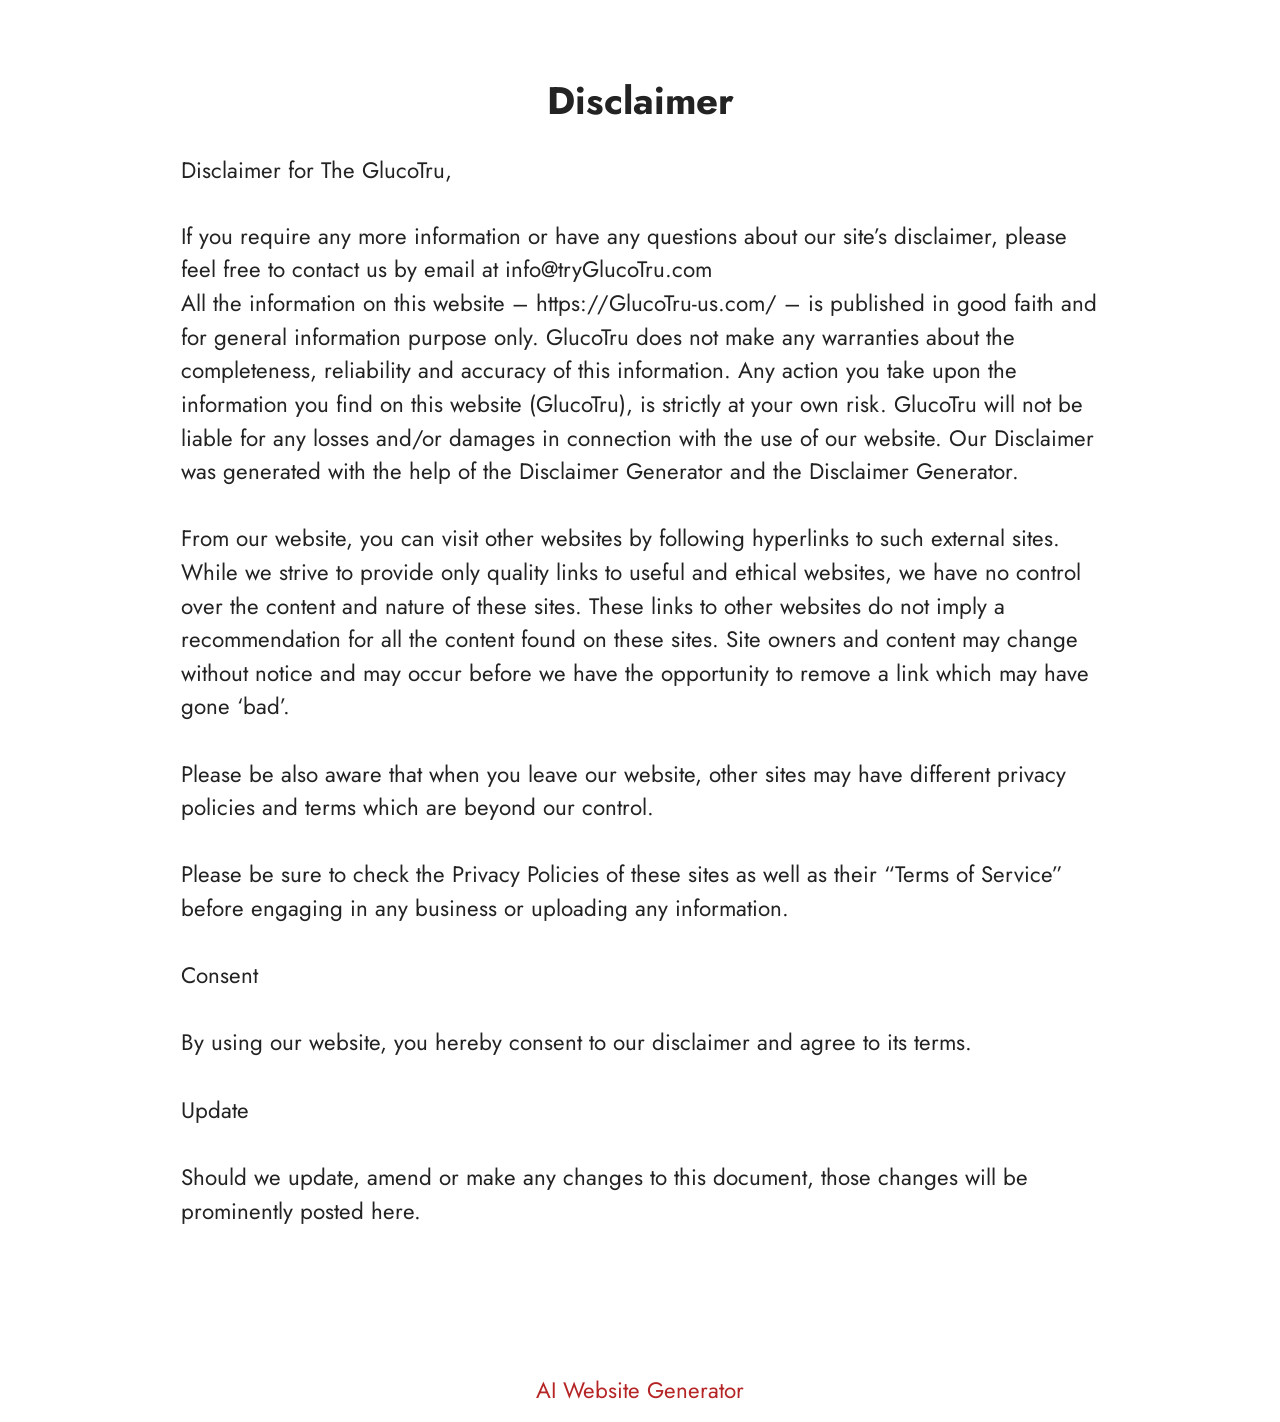
<file: Disclaimer.html>
<!DOCTYPE html>
<html  lang="en">
<head>
  <!-- Site made with Mobirise Website Builder v6.1.12, https://mobirise.com -->
  <meta charset="UTF-8">
  <meta http-equiv="X-UA-Compatible" content="IE=edge">
  <meta name="generator" content="Mobirise v6.1.12, mobirise.com">
  <meta name="viewport" content="width=device-width, initial-scale=1, minimum-scale=1">
  <link rel="shortcut icon" href="assets/images/images201-128x117.png" type="image/x-icon">
  <meta name="description" content="Disclaimer For Glucotru">
  
  
  <title>Disclaimer</title>
  <link rel="stylesheet" href="assets/bootstrap/css/bootstrap.min.css">
  <link rel="stylesheet" href="assets/theme/css/style.css">
  <link rel="preload" href="https://fonts.googleapis.com/css?family=Jost:100,200,300,400,500,600,700,800,900,100i,200i,300i,400i,500i,600i,700i,800i,900i&display=swap" as="style" onload="this.onload=null;this.rel='stylesheet'">
  <noscript><link rel="stylesheet" href="https://fonts.googleapis.com/css?family=Jost:100,200,300,400,500,600,700,800,900,100i,200i,300i,400i,500i,600i,700i,800i,900i&display=swap"></noscript>
  <link rel="preload" as="style" href="assets/mobirise/css/mbr-additional.css?v=ZWdRdu"><link rel="stylesheet" href="assets/mobirise/css/mbr-additional.css?v=ZWdRdu" type="text/css">

  
  
  
</head>
<body>
  
  <section data-bs-version="5.1" class="content5 cid-tBuMj9hDkk" id="content5-1y">
    
    <div class="container">
        <div class="row justify-content-center">
            <div class="col-md-12 col-lg-10">
                <h3 class="mbr-section-title mbr-fonts-style mb-4 display-2">
                    <strong>Disclaimer</strong>
                </h3>
                <h4 class="mbr-section-subtitle mbr-fonts-style mb-4 display-5">Disclaimer for The GlucoTru,</h4>
                <p class="mbr-text mbr-fonts-style display-7">If you require any more information or have any questions about our site’s disclaimer, please feel free to contact us by email at info@tryGlucoTru.com
<br>All the information on this website – https://GlucoTru-us.com/ – is published in good faith and for general information purpose only. GlucoTru does not make any warranties about the completeness, reliability and accuracy of this information. Any action you take upon the information you find on this website (GlucoTru), is strictly at your own risk. GlucoTru will not be liable for any losses and/or damages in connection with the use of our website. Our Disclaimer was generated with the help of the Disclaimer Generator and the Disclaimer Generator.
<br>
<br>From our website, you can visit other websites by following hyperlinks to such external sites. While we strive to provide only quality links to useful and ethical websites, we have no control over the content and nature of these sites. These links to other websites do not imply a recommendation for all the content found on these sites. Site owners and content may change without notice and may occur before we have the opportunity to remove a link which may have gone ‘bad’.
<br>
<br>Please be also aware that when you leave our website, other sites may have different privacy policies and terms which are beyond our control.
<br>
<br>Please be sure to check the Privacy Policies of these sites as well as their “Terms of Service” before engaging in any business or uploading any information.
<br>
<br>Consent
<br>
<br>By using our website, you hereby consent to our disclaimer and agree to its terms.
<br>
<br>Update
<br>
<br>Should we update, amend or make any changes to this document, those changes will be prominently posted here.<br><br></p>
            </div>
        </div>
    </div>
</section><section class="display-7" style="padding: 0;align-items: center;justify-content: center;flex-wrap: wrap;    align-content: center;display: flex;position: relative;height: 4rem;"><a href="https://mobiri.se/4815952" style="flex: 1 1;height: 4rem;position: absolute;width: 100%;z-index: 1;"><img alt="" style="height: 4rem;" src="[data-uri]"></a><p style="margin: 0;text-align: center;" class="display-7">&#8204;</p><a style="z-index:1" href="https://mobirise.com/builder/ai-website-generator.html">AI Website Generator</a></section><script src="assets/bootstrap/js/bootstrap.bundle.min.js"></script>  <script src="assets/smoothscroll/smooth-scroll.js"></script>  <script src="assets/ytplayer/index.js"></script>  <script src="assets/theme/js/script.js"></script>  
  
  
</body>
</html>
</file>
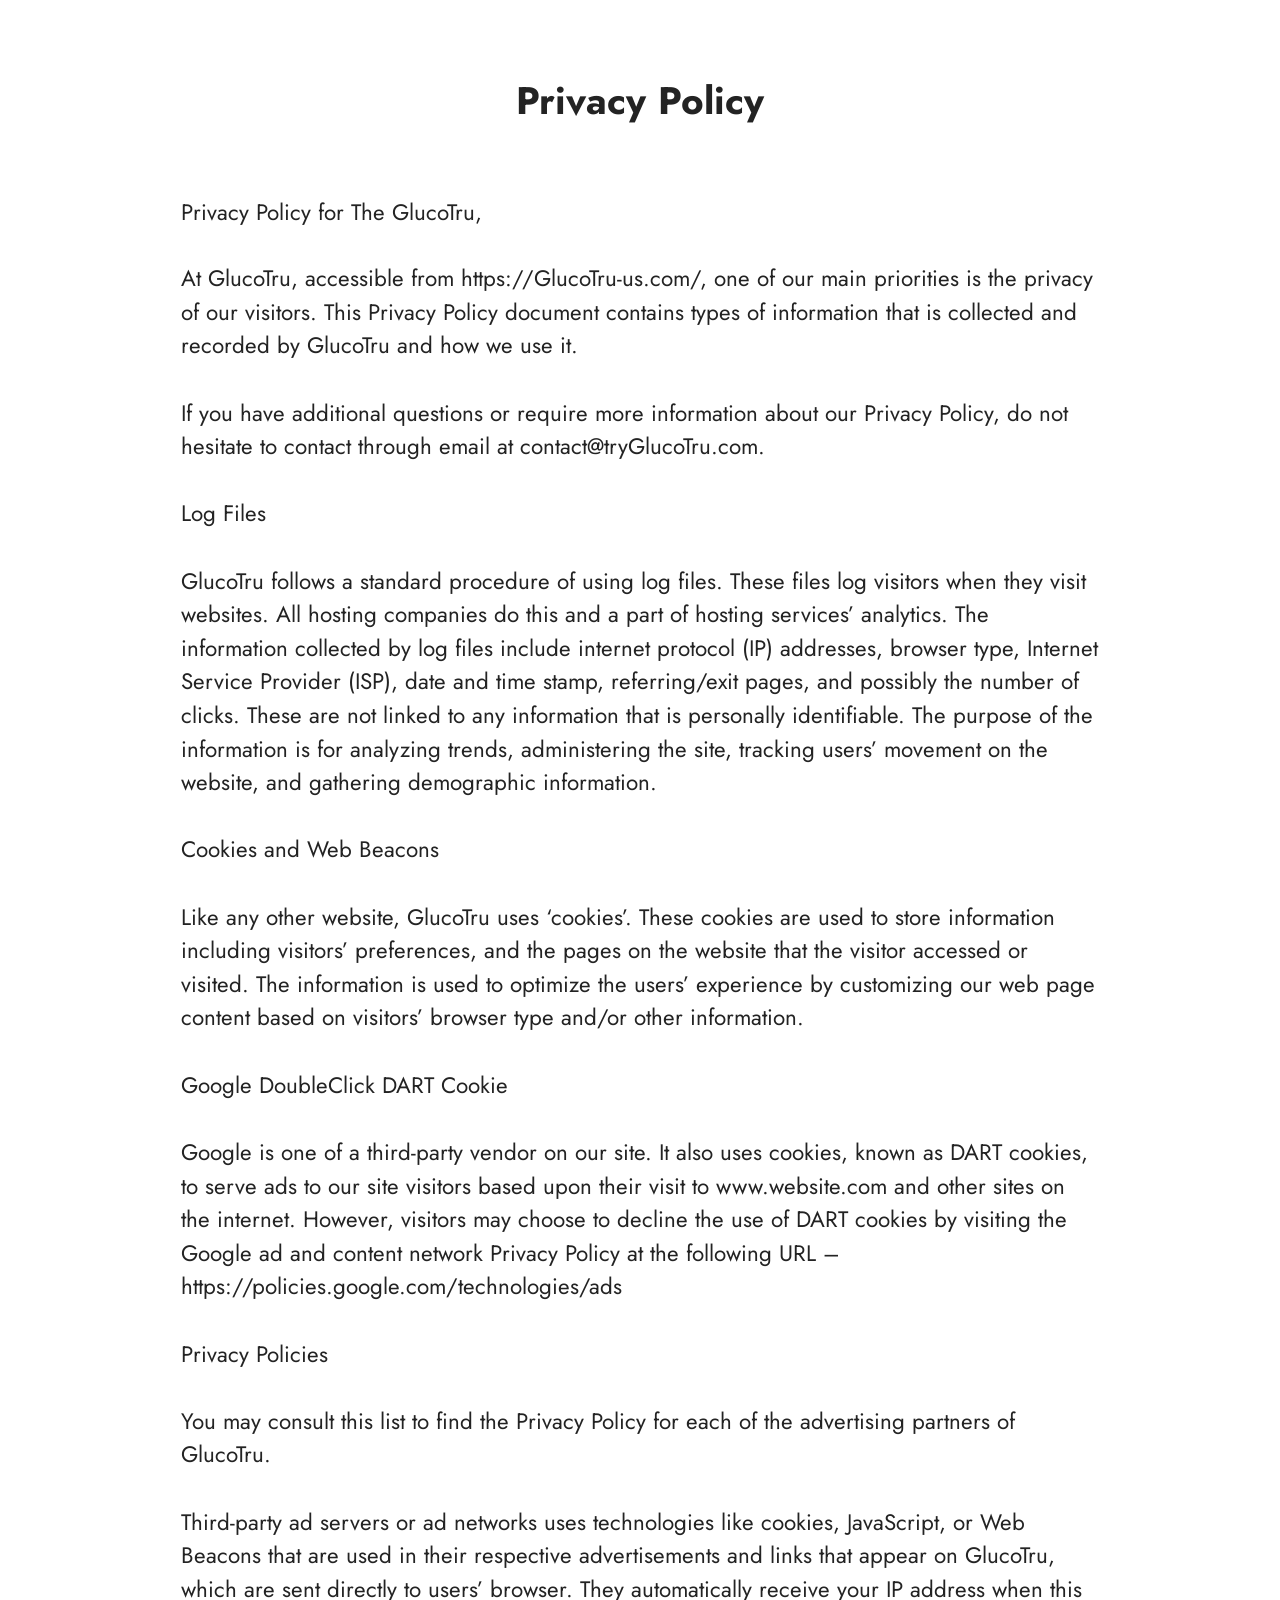
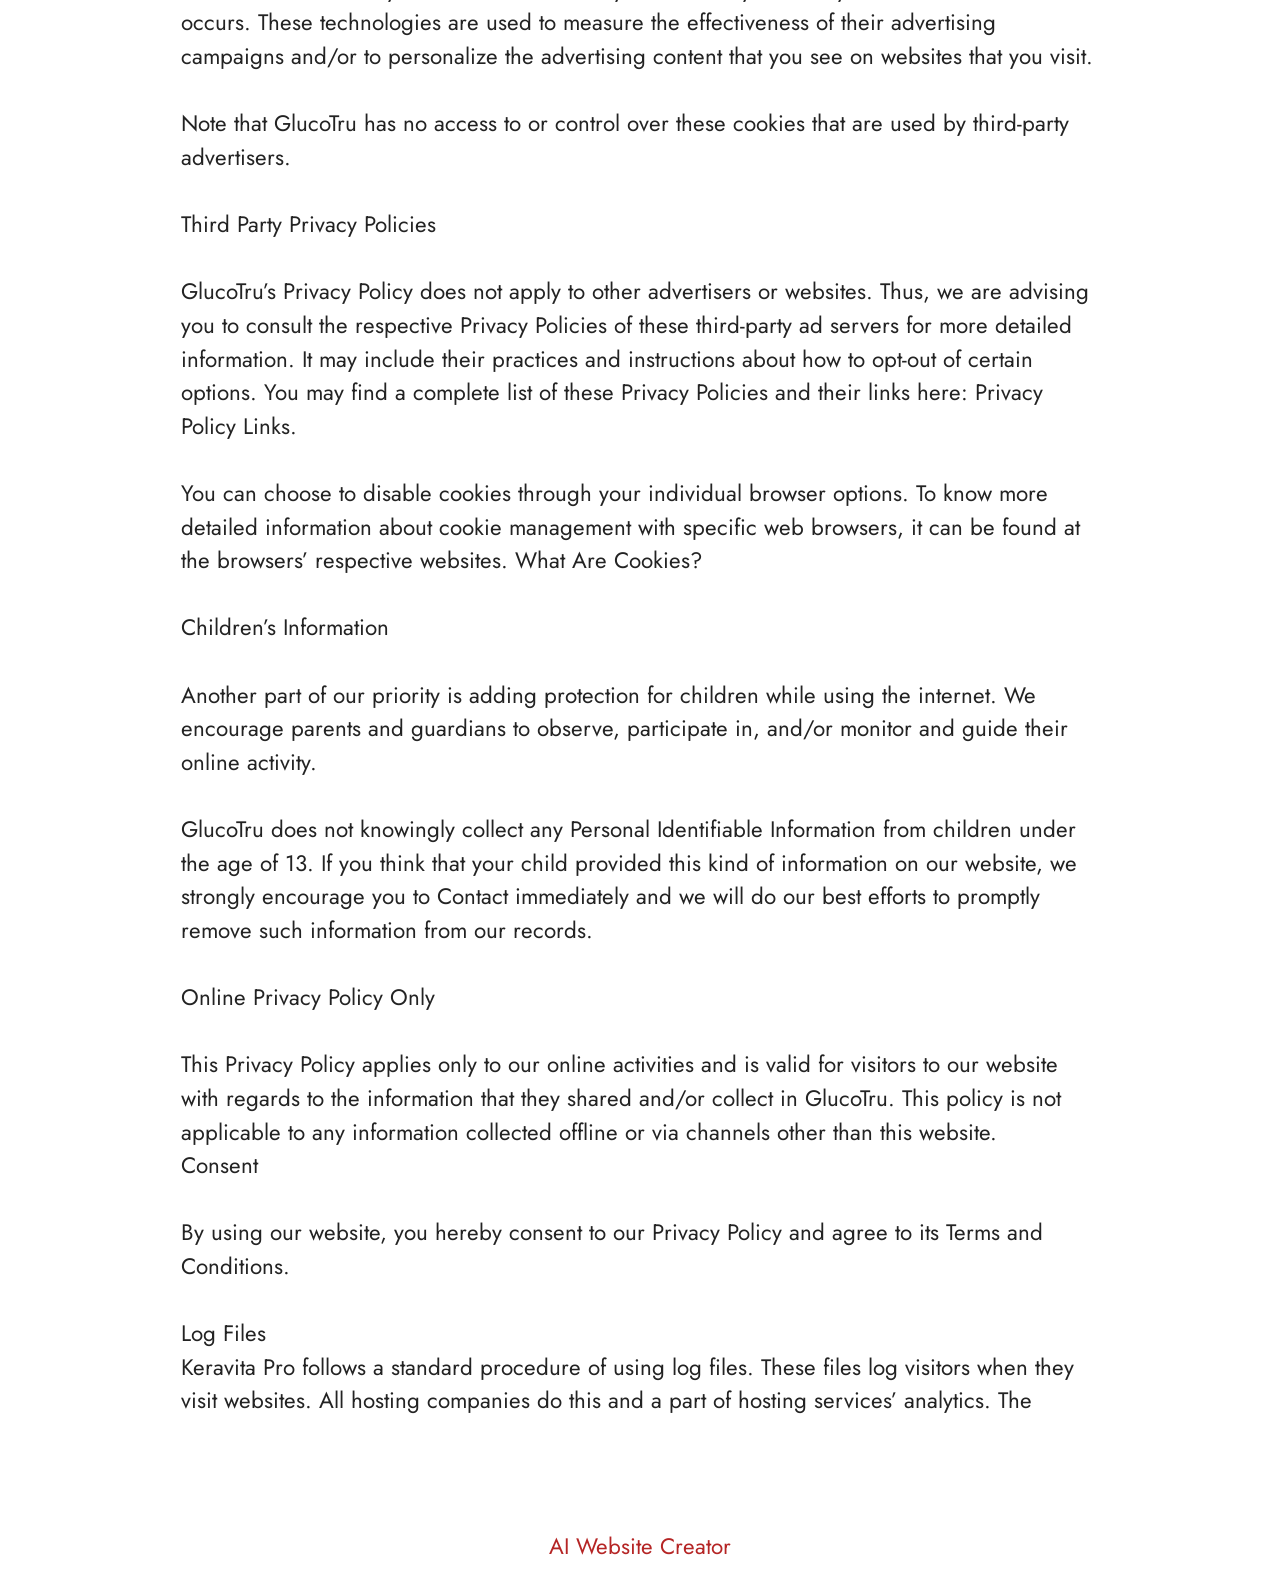
<file: privacy-policy.html>
<!DOCTYPE html>
<html  lang="en">
<head>
  <!-- Site made with Mobirise Website Builder v6.1.12, https://mobirise.com -->
  <meta charset="UTF-8">
  <meta http-equiv="X-UA-Compatible" content="IE=edge">
  <meta name="generator" content="Mobirise v6.1.12, mobirise.com">
  <meta name="viewport" content="width=device-width, initial-scale=1, minimum-scale=1">
  <link rel="shortcut icon" href="assets/images/images201-128x117.png" type="image/x-icon">
  <meta name="description" content="Privacy Policy For Glucotru">
  
  
  <title>Privacy Policy</title>
  <link rel="stylesheet" href="assets/bootstrap/css/bootstrap.min.css">
  <link rel="stylesheet" href="assets/theme/css/style.css">
  <link rel="preload" href="https://fonts.googleapis.com/css?family=Jost:100,200,300,400,500,600,700,800,900,100i,200i,300i,400i,500i,600i,700i,800i,900i&display=swap" as="style" onload="this.onload=null;this.rel='stylesheet'">
  <noscript><link rel="stylesheet" href="https://fonts.googleapis.com/css?family=Jost:100,200,300,400,500,600,700,800,900,100i,200i,300i,400i,500i,600i,700i,800i,900i&display=swap"></noscript>
  <link rel="preload" as="style" href="assets/mobirise/css/mbr-additional.css?v=8dqUp8"><link rel="stylesheet" href="assets/mobirise/css/mbr-additional.css?v=8dqUp8" type="text/css">

  
  
  
</head>
<body>
  
  <section data-bs-version="5.1" class="content5 cid-tBuMPzdHFY" id="content5-1z">
    
    <div class="container">
        <div class="row justify-content-center">
            <div class="col-md-12 col-lg-10">
                <h3 class="mbr-section-title mbr-fonts-style mb-4 display-2"><strong>Privacy Policy
</strong><div><strong><br></strong></div></h3>
                <h4 class="mbr-section-subtitle mbr-fonts-style mb-4 display-5">Privacy Policy for The GlucoTru,</h4>
                <p class="mbr-text mbr-fonts-style display-7">At GlucoTru, accessible from https://GlucoTru-us.com/, one of our main priorities is the privacy of our visitors. This Privacy Policy document contains types of information that is collected and recorded by GlucoTru and how we use it.
<br>
<br>If you have additional questions or require more information about our Privacy Policy, do not hesitate to contact through email at contact@tryGlucoTru.com.
<br>
<br>Log Files
<br>
<br>GlucoTru follows a standard procedure of using log files. These files log visitors when they visit websites. All hosting companies do this and a part of hosting services’ analytics. The information collected by log files include internet protocol (IP) addresses, browser type, Internet Service Provider (ISP), date and time stamp, referring/exit pages, and possibly the number of clicks. These are not linked to any information that is personally identifiable. The purpose of the information is for analyzing trends, administering the site, tracking users’ movement on the website, and gathering demographic information.
<br>
<br>Cookies and Web Beacons
<br>
<br>Like any other website, GlucoTru uses ‘cookies’. These cookies are used to store information including visitors’ preferences, and the pages on the website that the visitor accessed or visited. The information is used to optimize the users’ experience by customizing our web page content based on visitors’ browser type and/or other information.
<br>
<br>Google DoubleClick DART Cookie
<br>
<br>Google is one of a third-party vendor on our site. It also uses cookies, known as DART cookies, to serve ads to our site visitors based upon their visit to www.website.com and other sites on the internet. However, visitors may choose to decline the use of DART cookies by visiting the Google ad and content network Privacy Policy at the following URL – https://policies.google.com/technologies/ads
<br>
<br>Privacy Policies
<br>
<br>You may consult this list to find the Privacy Policy for each of the advertising partners of GlucoTru.
<br>
<br>Third-party ad servers or ad networks uses technologies like cookies, JavaScript, or Web Beacons that are used in their respective advertisements and links that appear on GlucoTru, which are sent directly to users’ browser. They automatically receive your IP address when this occurs. These technologies are used to measure the effectiveness of their advertising campaigns and/or to personalize the advertising content that you see on websites that you visit.
<br>
<br>Note that GlucoTru has no access to or control over these cookies that are used by third-party advertisers.
<br>
<br>Third Party Privacy Policies
<br>
<br>GlucoTru’s Privacy Policy does not apply to other advertisers or websites. Thus, we are advising you to consult the respective Privacy Policies of these third-party ad servers for more detailed information. It may include their practices and instructions about how to opt-out of certain options. You may find a complete list of these Privacy Policies and their links here: Privacy Policy Links.
<br>
<br>You can choose to disable cookies through your individual browser options. To know more detailed information about cookie management with specific web browsers, it can be found at the browsers’ respective websites. What Are Cookies?
<br>
<br>Children’s Information
<br>
<br>Another part of our priority is adding protection for children while using the internet. We encourage parents and guardians to observe, participate in, and/or monitor and guide their online activity.
<br>
<br>GlucoTru does not knowingly collect any Personal Identifiable Information from children under the age of 13. If you think that your child provided this kind of information on our website, we strongly encourage you to Contact immediately and we will do our best efforts to promptly remove such information from our records.
<br>
<br>Online Privacy Policy Only
<br>
<br>This Privacy Policy applies only to our online activities and is valid for visitors to our website with regards to the information that they shared and/or collect in GlucoTru. This policy is not applicable to any information collected offline or via channels other than this website.
<br>Consent
<br>
<br>By using our website, you hereby consent to our Privacy Policy and agree to its Terms and Conditions.<br>
<br>Log Files
<br>Keravita Pro follows a standard procedure of using log files. These files log visitors when they visit websites. All hosting companies do this and a part of hosting services’ analytics. The&nbsp;</p>
            </div>
        </div>
    </div>
</section><section class="display-7" style="padding: 0;align-items: center;justify-content: center;flex-wrap: wrap;    align-content: center;display: flex;position: relative;height: 4rem;"><a href="https://mobiri.se/4815952" style="flex: 1 1;height: 4rem;position: absolute;width: 100%;z-index: 1;"><img alt="" style="height: 4rem;" src="[data-uri]"></a><p style="margin: 0;text-align: center;" class="display-7">&#8204;</p><a style="z-index:1" href="https://mobirise.com/builder/ai-website-creator.html">AI Website Creator</a></section><script src="assets/bootstrap/js/bootstrap.bundle.min.js"></script>  <script src="assets/smoothscroll/smooth-scroll.js"></script>  <script src="assets/ytplayer/index.js"></script>  <script src="assets/theme/js/script.js"></script>  
  
  
</body>
</html>
</file>
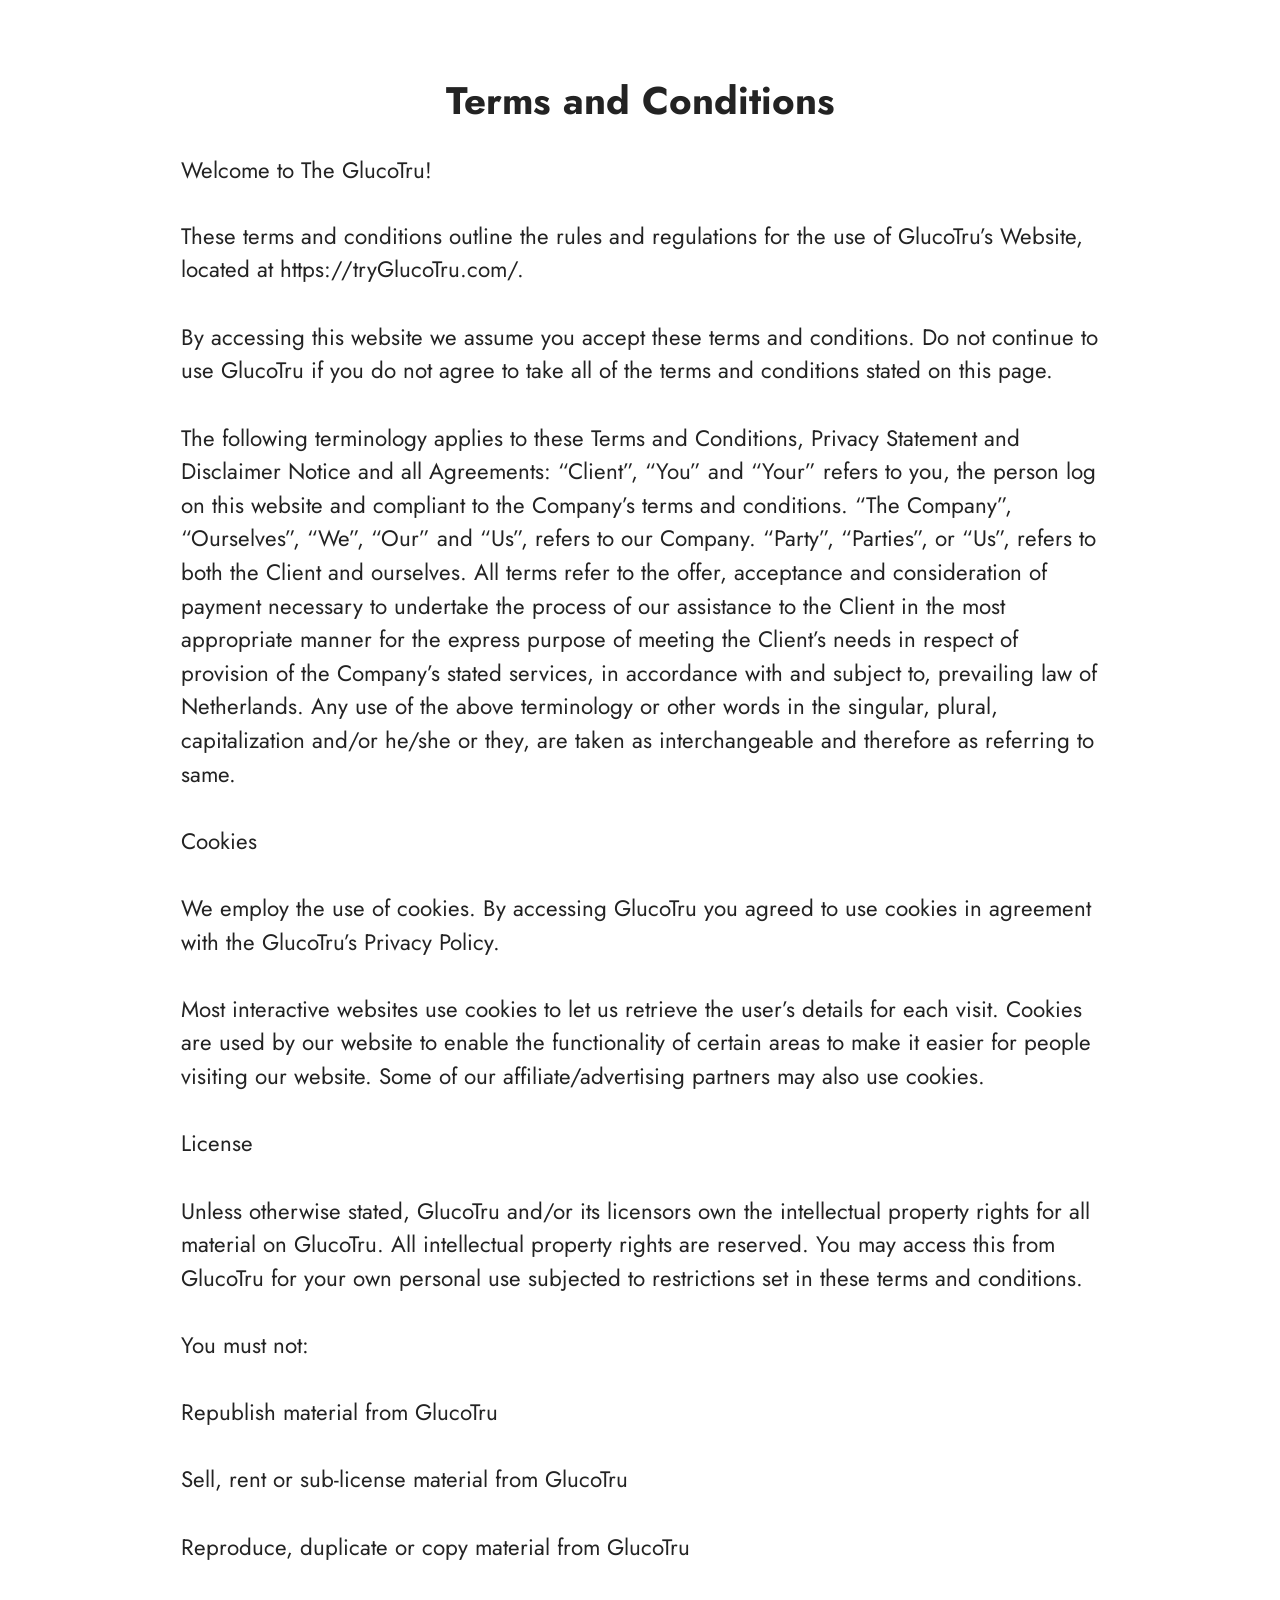
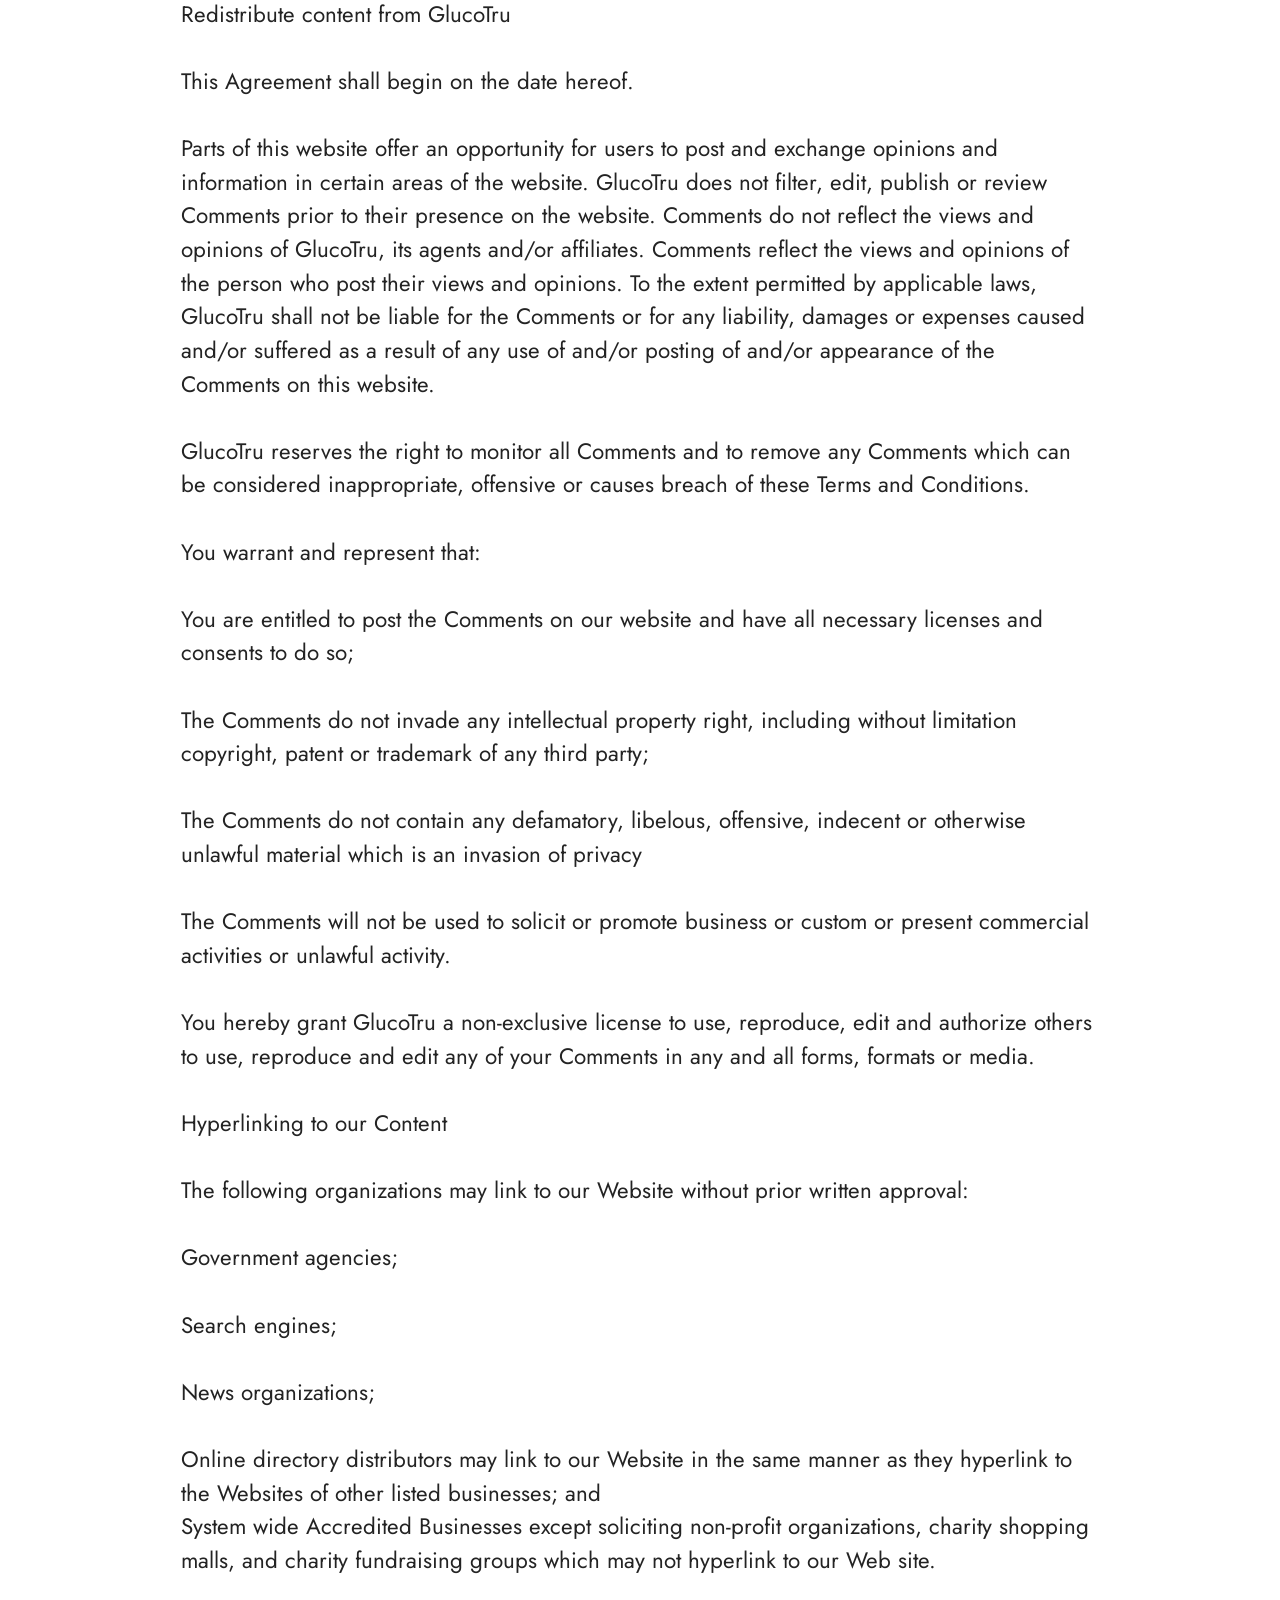
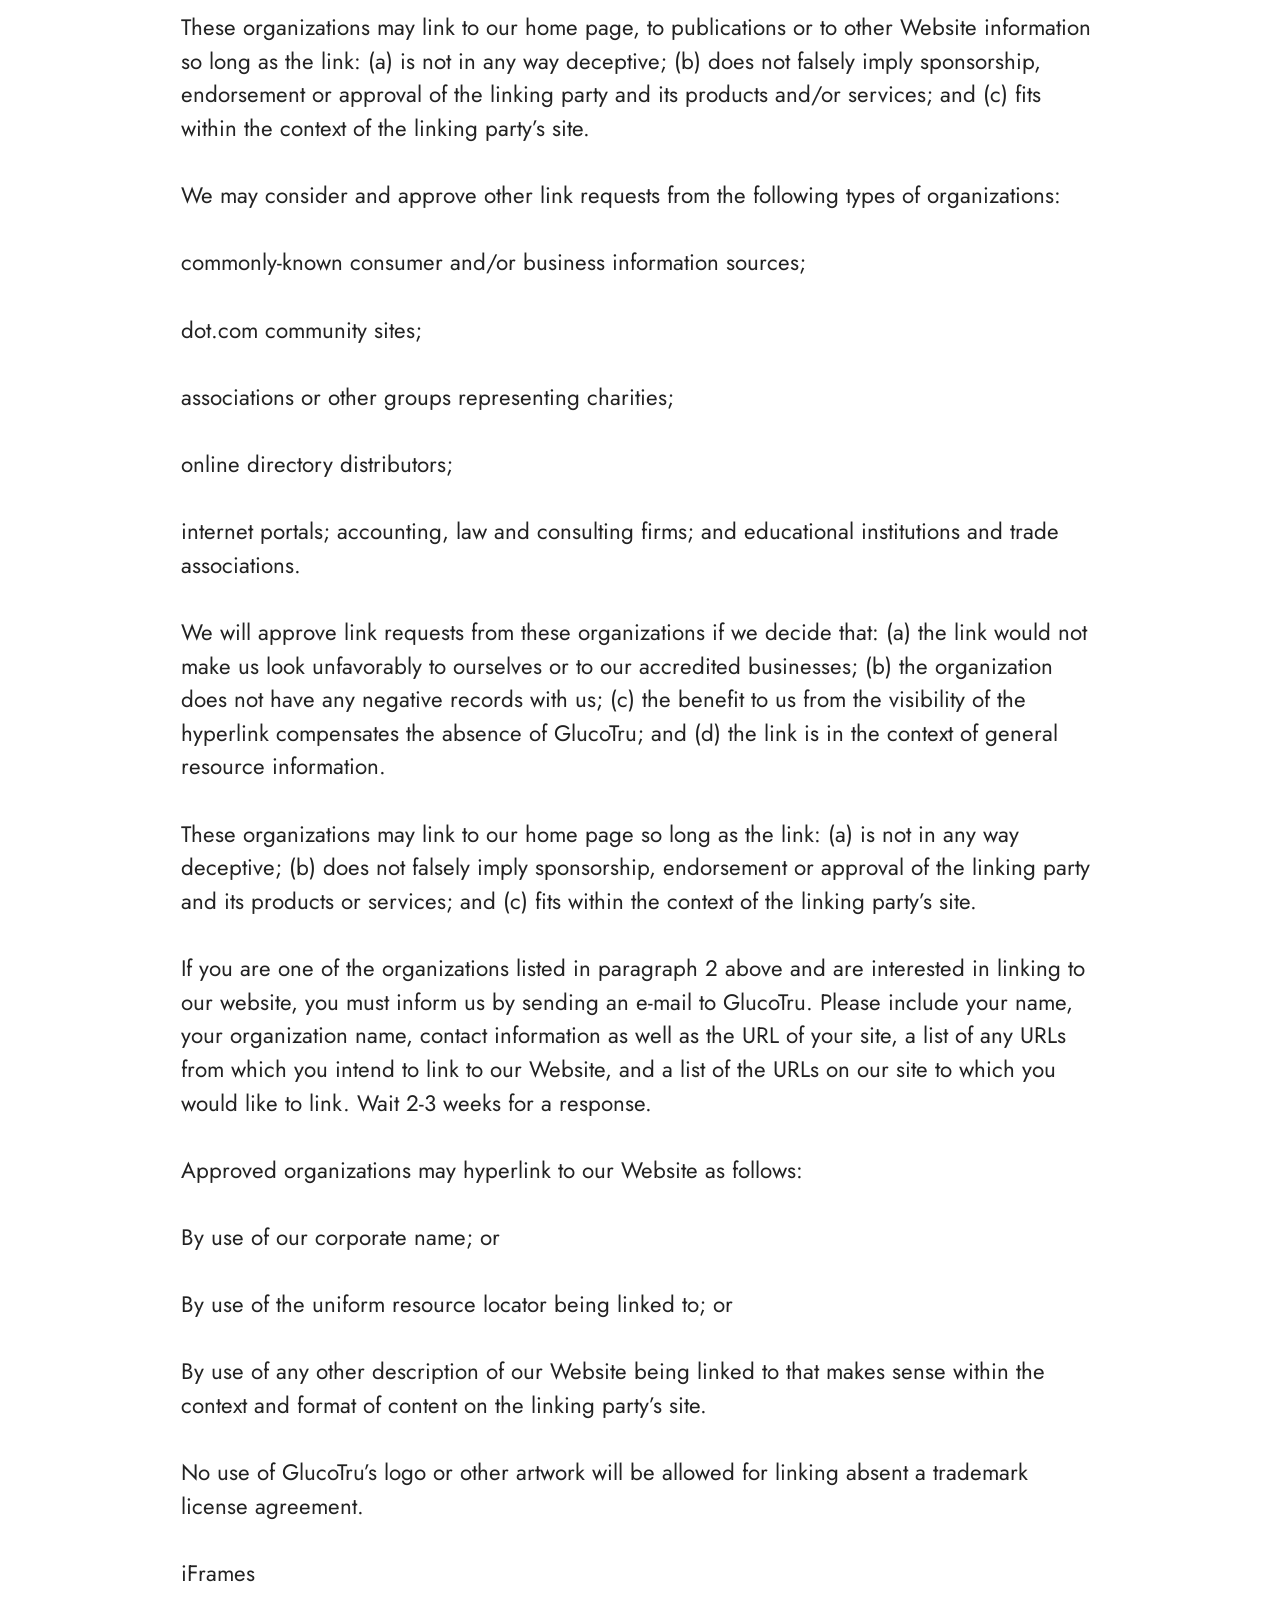
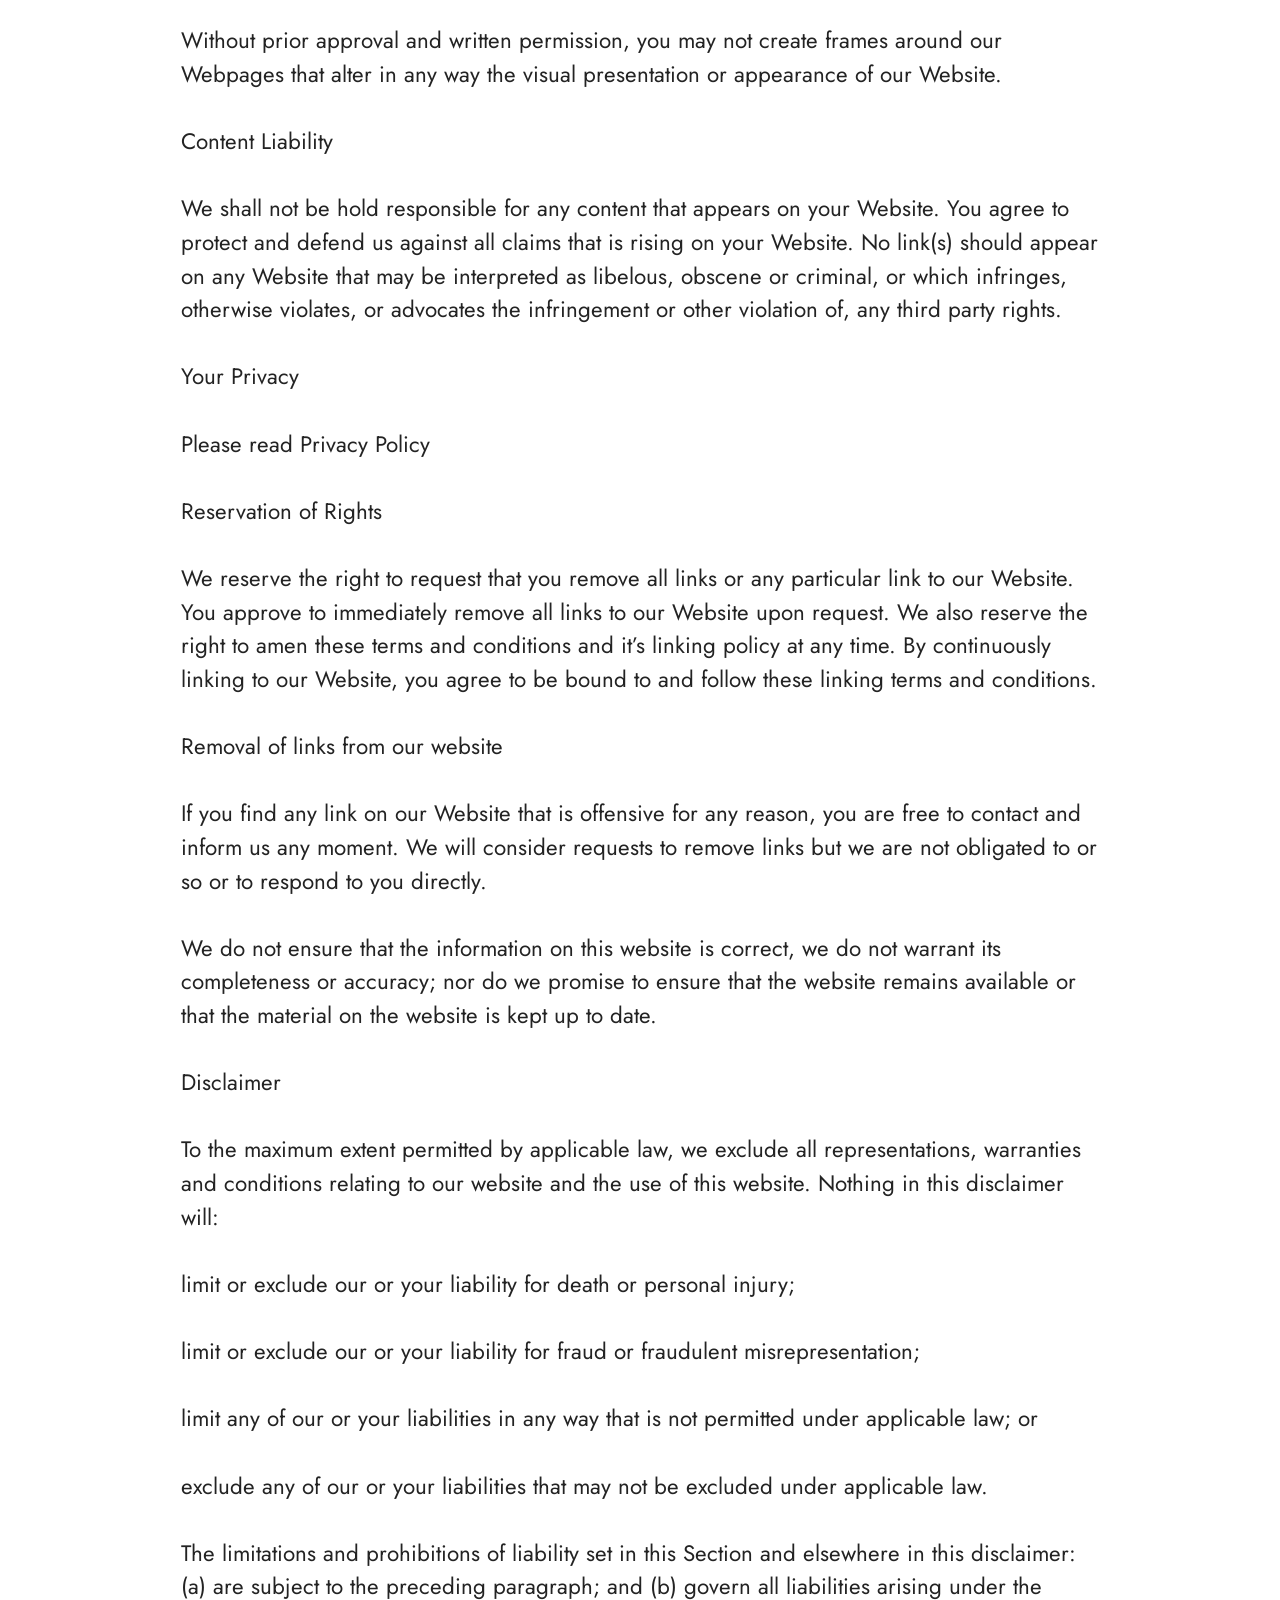
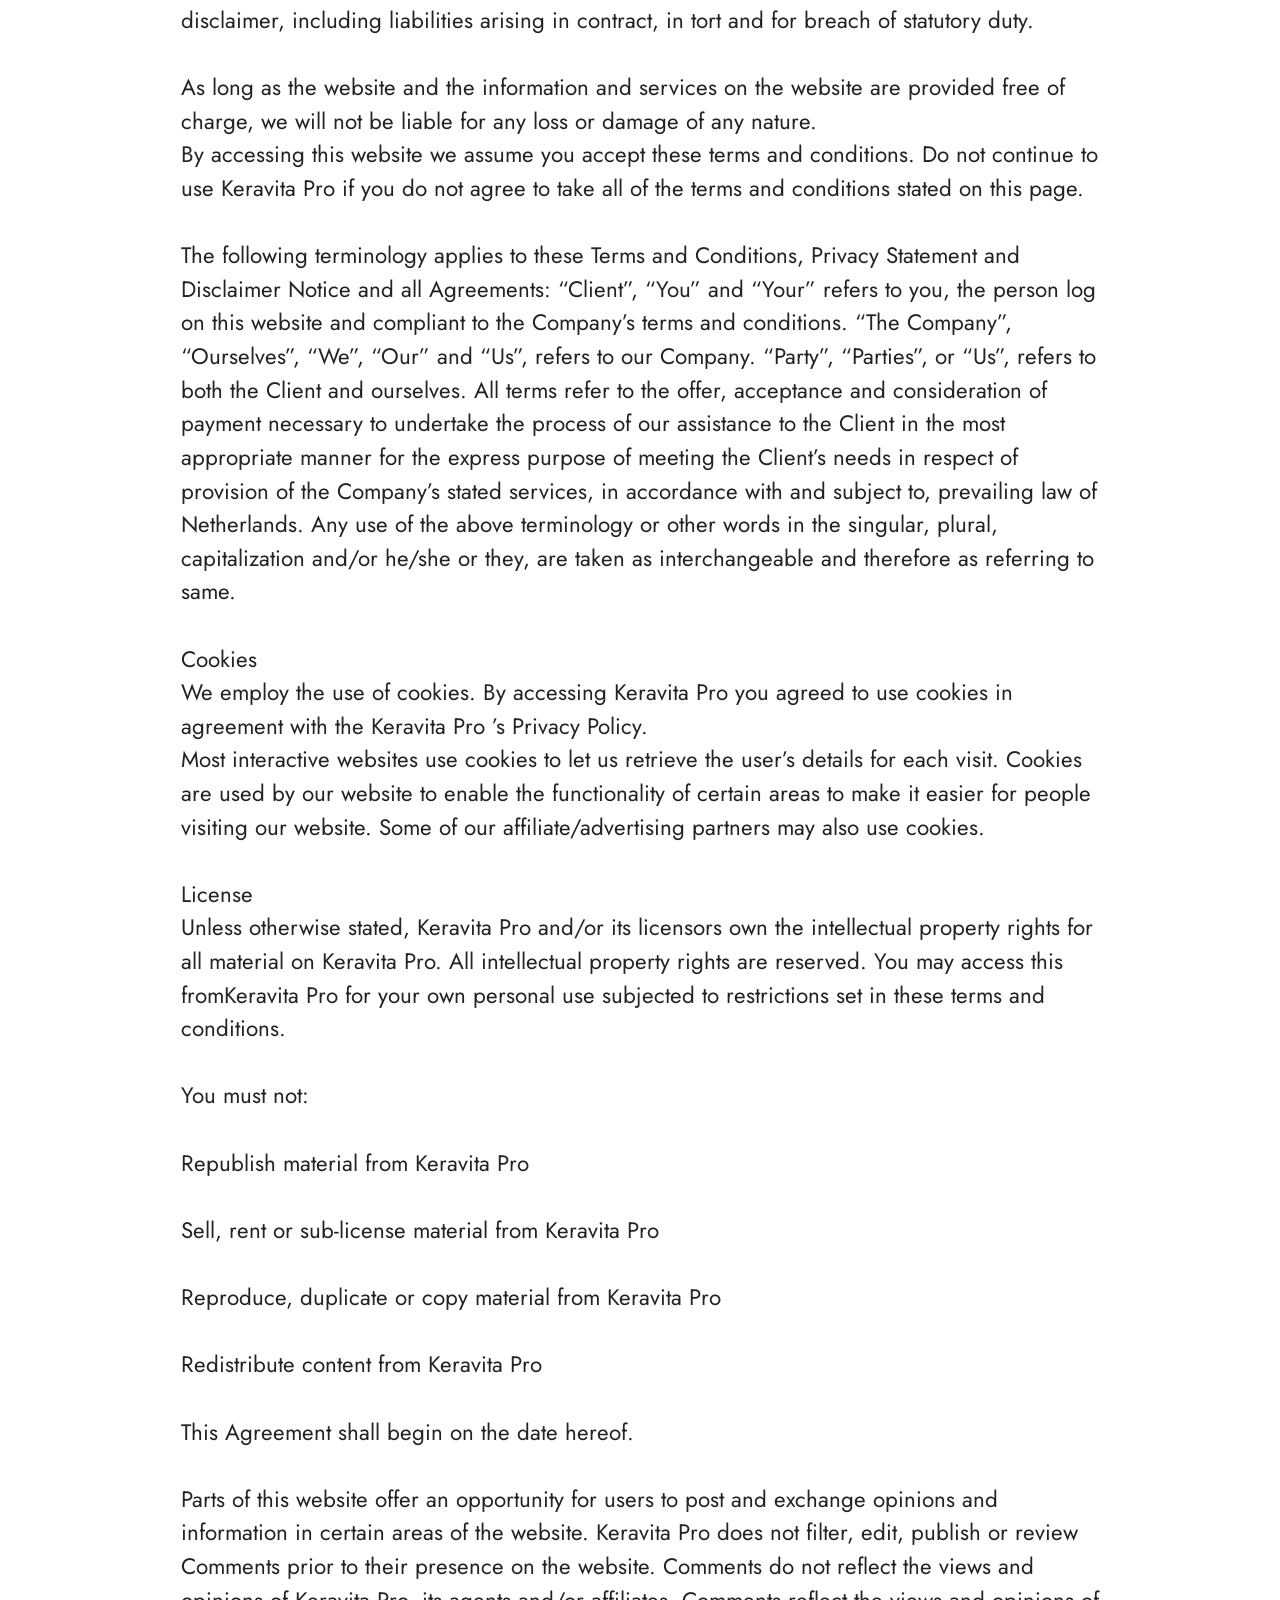
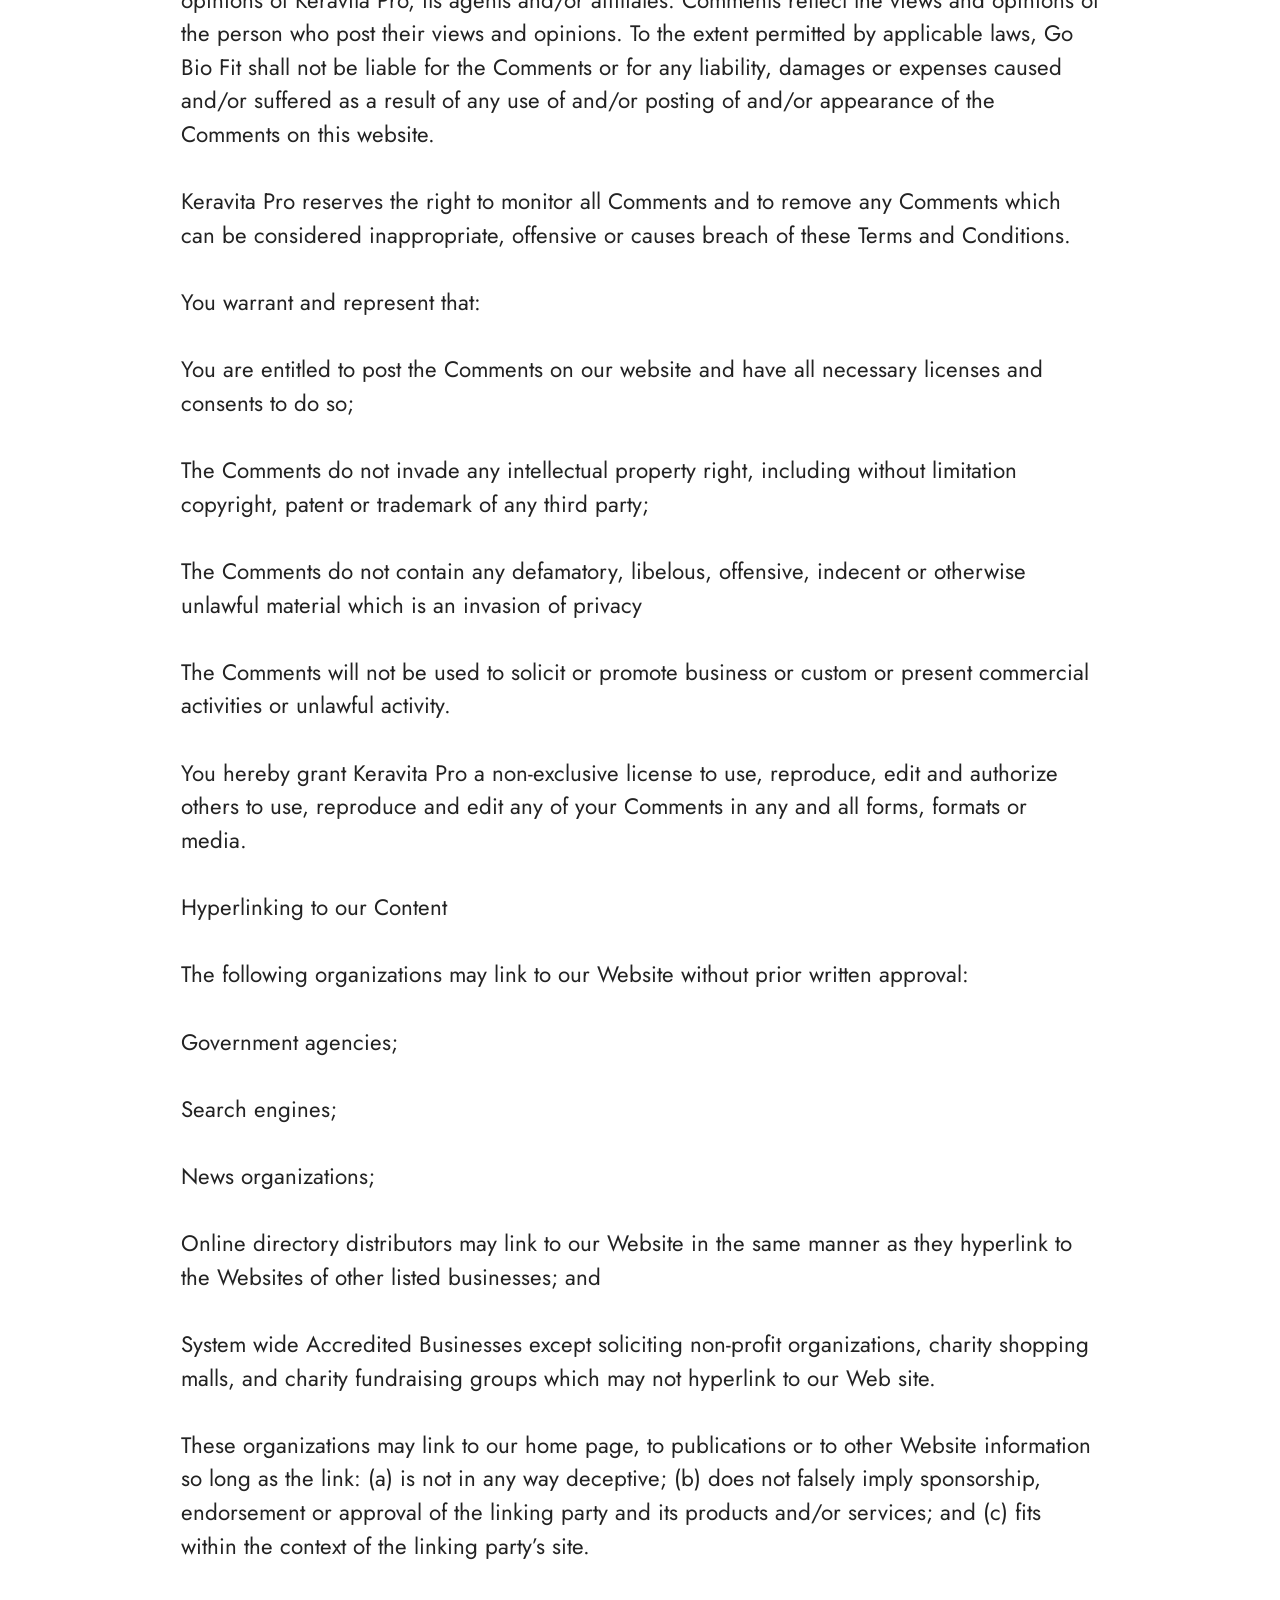
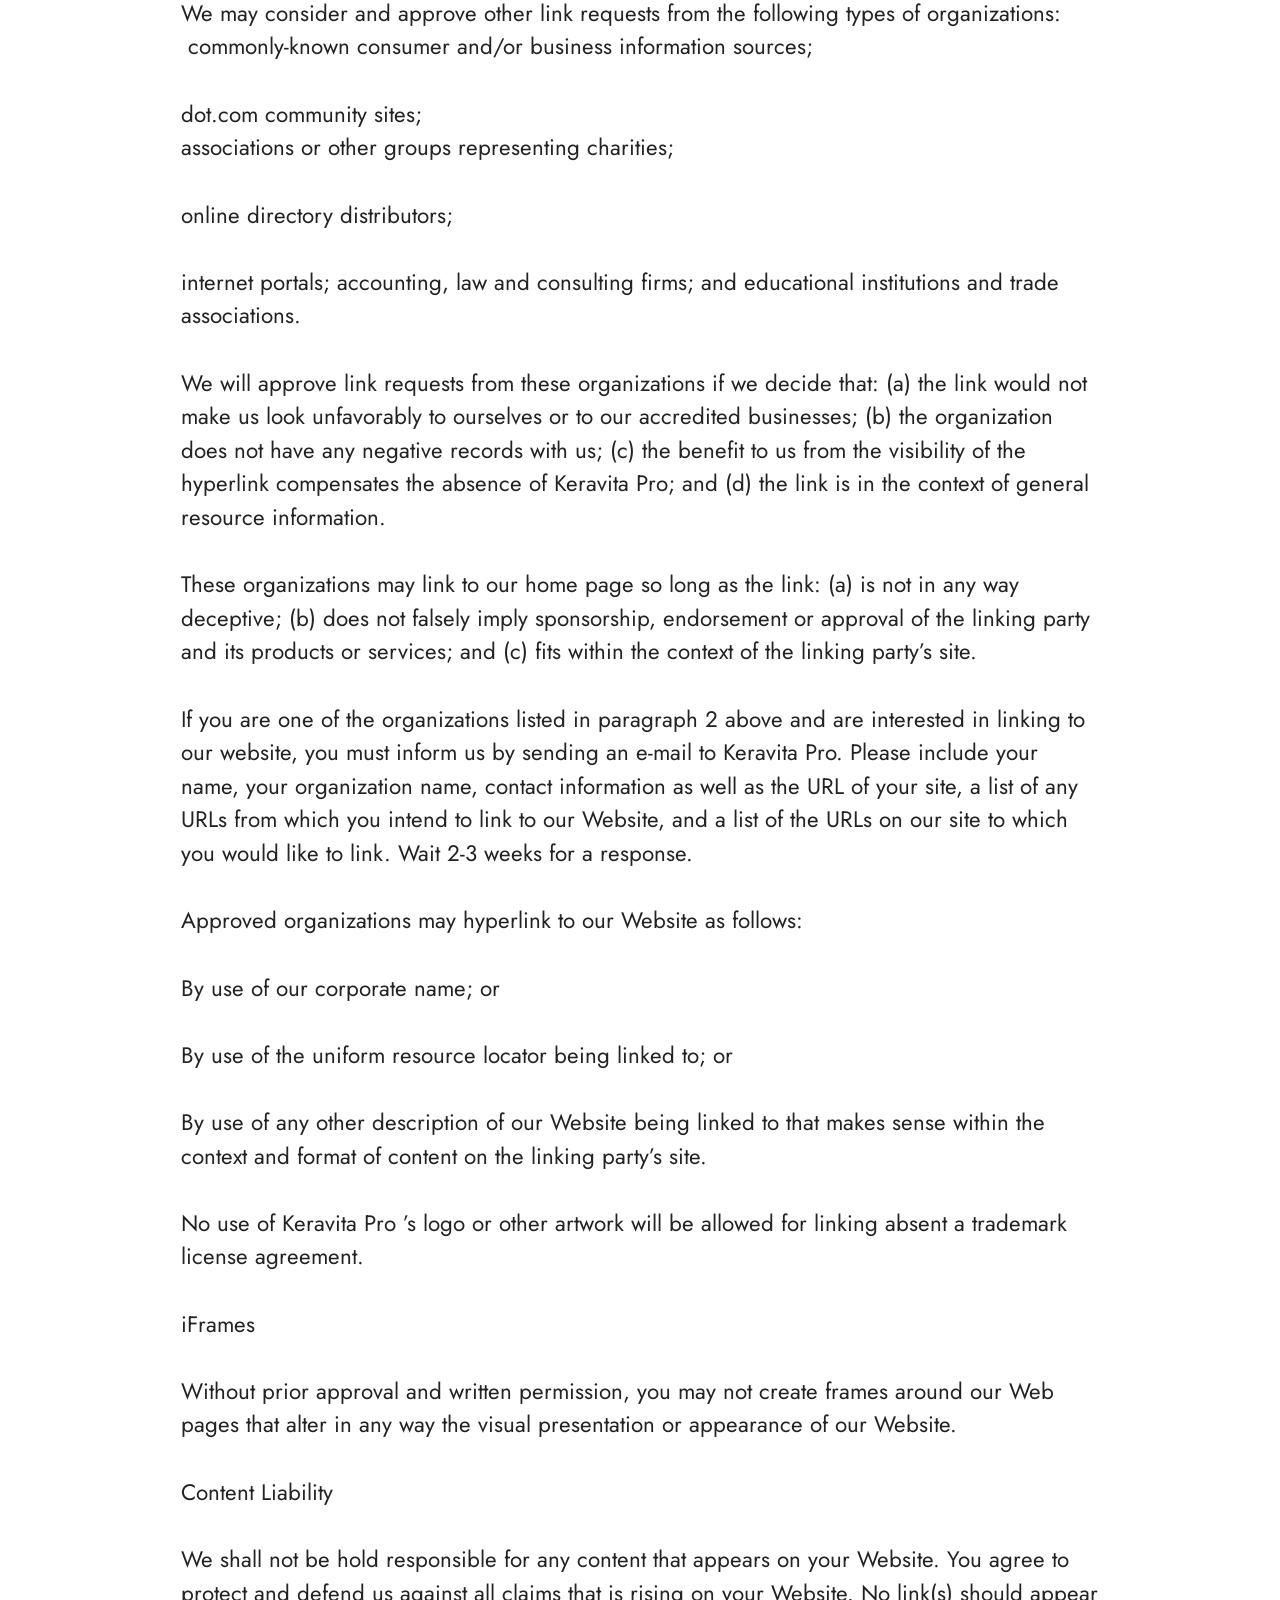
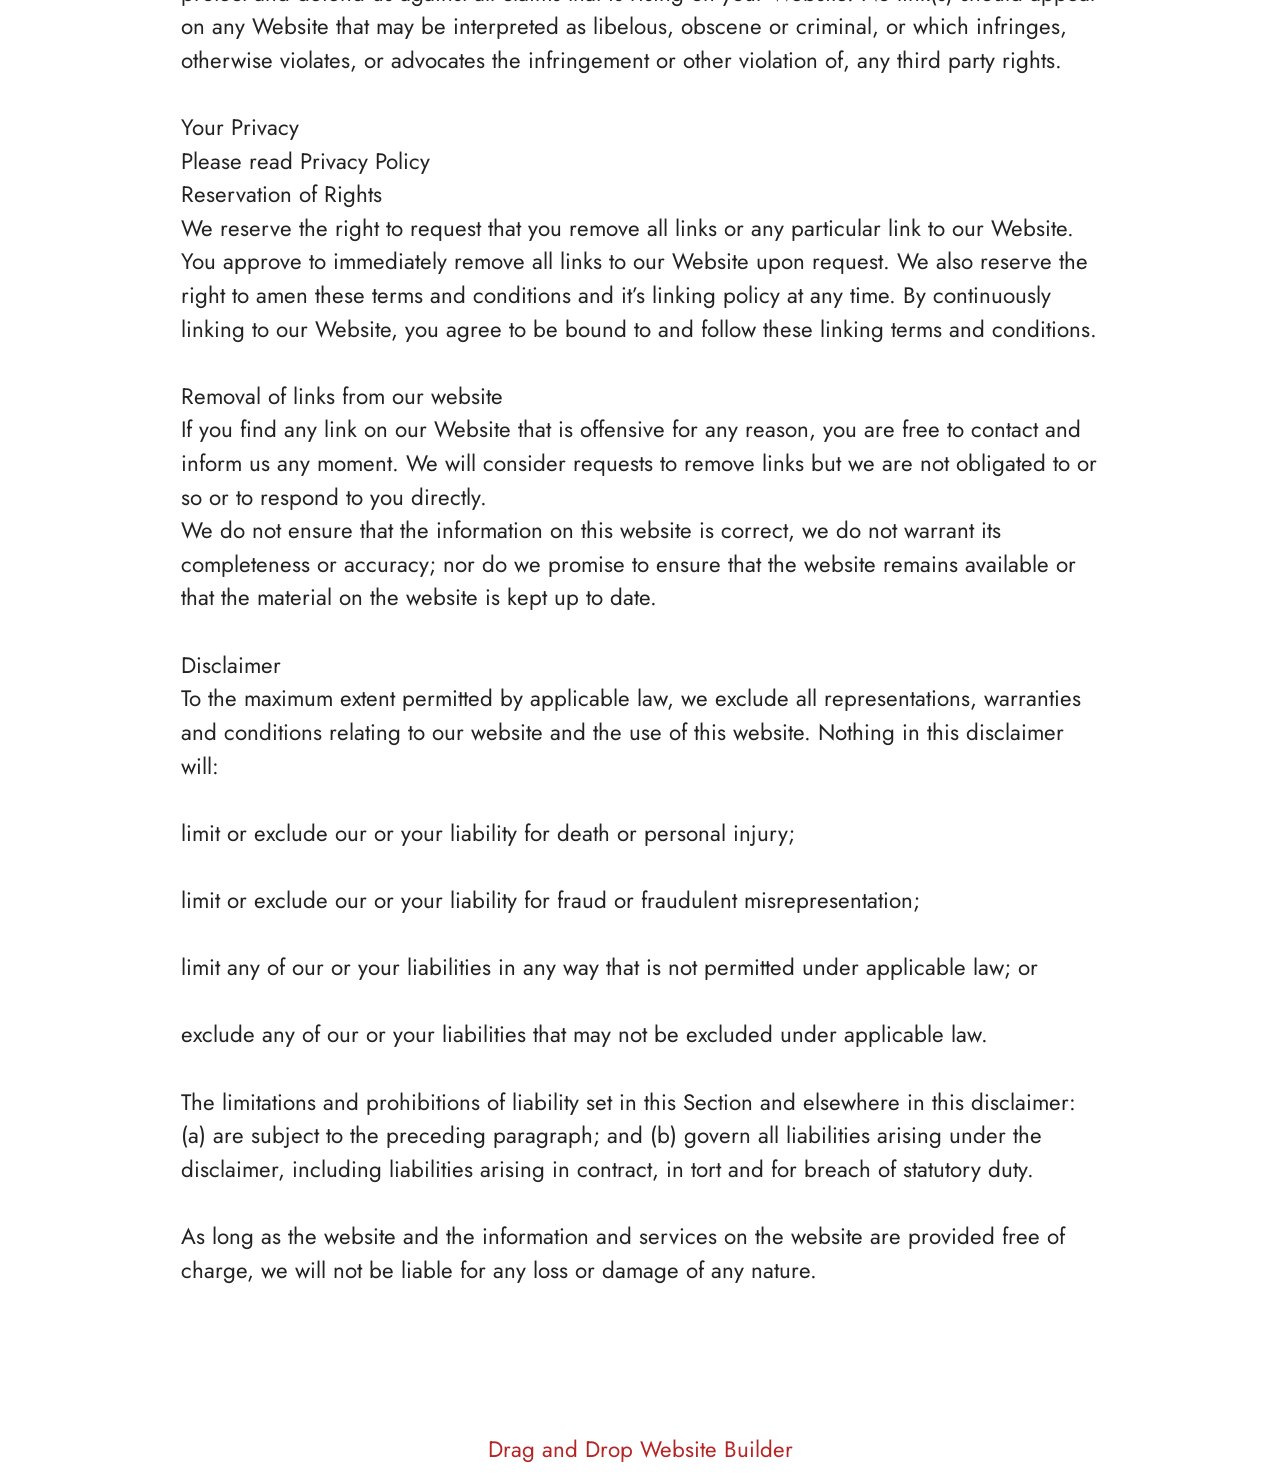
<file: Terms.html>
<!DOCTYPE html>
<html  lang="en">
<head>
  <!-- Site made with Mobirise Website Builder v6.1.12, https://mobirise.com -->
  <meta charset="UTF-8">
  <meta http-equiv="X-UA-Compatible" content="IE=edge">
  <meta name="generator" content="Mobirise v6.1.12, mobirise.com">
  <meta name="viewport" content="width=device-width, initial-scale=1, minimum-scale=1">
  <link rel="shortcut icon" href="assets/images/images201-128x117.png" type="image/x-icon">
  <meta name="description" content="Terms For Glucotru">
  
  
  <title>Terms</title>
  <link rel="stylesheet" href="assets/bootstrap/css/bootstrap.min.css">
  <link rel="stylesheet" href="assets/theme/css/style.css">
  <link rel="preload" href="https://fonts.googleapis.com/css?family=Jost:100,200,300,400,500,600,700,800,900,100i,200i,300i,400i,500i,600i,700i,800i,900i&display=swap" as="style" onload="this.onload=null;this.rel='stylesheet'">
  <noscript><link rel="stylesheet" href="https://fonts.googleapis.com/css?family=Jost:100,200,300,400,500,600,700,800,900,100i,200i,300i,400i,500i,600i,700i,800i,900i&display=swap"></noscript>
  <link rel="preload" as="style" href="assets/mobirise/css/mbr-additional.css?v=11xZvz"><link rel="stylesheet" href="assets/mobirise/css/mbr-additional.css?v=11xZvz" type="text/css">

  
  
  
</head>
<body>
  
  <section data-bs-version="5.1" class="content5 cid-tBuOj1XZ1f" id="content5-20">
    
    <div class="container">
        <div class="row justify-content-center">
            <div class="col-md-12 col-lg-10">
                <h3 class="mbr-section-title mbr-fonts-style mb-4 display-2"><strong>Terms and Conditions</strong></h3>
                <h4 class="mbr-section-subtitle mbr-fonts-style mb-4 display-5">Welcome to The GlucoTru!</h4>
                <p class="mbr-text mbr-fonts-style display-7">These terms and conditions outline the rules and regulations for the use of GlucoTru’s Website, located at https://tryGlucoTru.com/.
<br>
<br>By accessing this website we assume you accept these terms and conditions. Do not continue to use GlucoTru if you do not agree to take all of the terms and conditions stated on this page.
<br>
<br>The following terminology applies to these Terms and Conditions, Privacy Statement and Disclaimer Notice and all Agreements: “Client”, “You” and “Your” refers to you, the person log on this website and compliant to the Company’s terms and conditions. “The Company”, “Ourselves”, “We”, “Our” and “Us”, refers to our Company. “Party”, “Parties”, or “Us”, refers to both the Client and ourselves. All terms refer to the offer, acceptance and consideration of payment necessary to undertake the process of our assistance to the Client in the most appropriate manner for the express purpose of meeting the Client’s needs in respect of provision of the Company’s stated services, in accordance with and subject to, prevailing law of Netherlands. Any use of the above terminology or other words in the singular, plural, capitalization and/or he/she or they, are taken as interchangeable and therefore as referring to same.
<br>
<br>Cookies
<br>
<br>We employ the use of cookies. By accessing GlucoTru you agreed to use cookies in agreement with the GlucoTru’s Privacy Policy.
<br>
<br>Most interactive websites use cookies to let us retrieve the user’s details for each visit. Cookies are used by our website to enable the functionality of certain areas to make it easier for people visiting our website. Some of our affiliate/advertising partners may also use cookies.
<br>
<br>License
<br>
<br>Unless otherwise stated, GlucoTru and/or its licensors own the intellectual property rights for all material on GlucoTru. All intellectual property rights are reserved. You may access this from GlucoTru for your own personal use subjected to restrictions set in these terms and conditions.
<br>
<br>You must not:
<br>
<br>Republish material from GlucoTru
<br>
<br>Sell, rent or sub-license material from GlucoTru
<br>
<br>Reproduce, duplicate or copy material from GlucoTru
<br>
<br>Redistribute content from GlucoTru
<br>
<br>This Agreement shall begin on the date hereof.
<br>
<br>Parts of this website offer an opportunity for users to post and exchange opinions and information in certain areas of the website. GlucoTru does not filter, edit, publish or review Comments prior to their presence on the website. Comments do not reflect the views and opinions of GlucoTru, its agents and/or affiliates. Comments reflect the views and opinions of the person who post their views and opinions. To the extent permitted by applicable laws, GlucoTru shall not be liable for the Comments or for any liability, damages or expenses caused and/or suffered as a result of any use of and/or posting of and/or appearance of the Comments on this website.
<br>
<br>GlucoTru reserves the right to monitor all Comments and to remove any Comments which can be considered inappropriate, offensive or causes breach of these Terms and Conditions.
<br>
<br>You warrant and represent that:
<br>
<br>You are entitled to post the Comments on our website and have all necessary licenses and consents to do so;
<br>
<br>The Comments do not invade any intellectual property right, including without limitation copyright, patent or trademark of any third party;
<br>
<br>The Comments do not contain any defamatory, libelous, offensive, indecent or otherwise unlawful material which is an invasion of privacy
<br>
<br>The Comments will not be used to solicit or promote business or custom or present commercial activities or unlawful activity.
<br>
<br>You hereby grant GlucoTru a non-exclusive license to use, reproduce, edit and authorize others to use, reproduce and edit any of your Comments in any and all forms, formats or media.
<br>
<br>Hyperlinking to our Content
<br>
<br>The following organizations may link to our Website without prior written approval:
<br>
<br>Government agencies;
<br>
<br>Search engines;
<br>
<br>News organizations;
<br>
<br>Online directory distributors may link to our Website in the same manner as they hyperlink to the Websites of other listed businesses; and
<br>System wide Accredited Businesses except soliciting non-profit organizations, charity shopping malls, and charity fundraising groups which may not hyperlink to our Web site.
<br>
<br>These organizations may link to our home page, to publications or to other Website information so long as the link: (a) is not in any way deceptive; (b) does not falsely imply sponsorship, endorsement or approval of the linking party and its products and/or services; and (c) fits within the context of the linking party’s site.
<br>
<br>We may consider and approve other link requests from the following types of organizations:
<br>
<br>commonly-known consumer and/or business information sources;
<br>
<br>dot.com community sites;
<br>
<br>associations or other groups representing charities;
<br>
<br>online directory distributors;
<br>
<br>internet portals; accounting, law and consulting firms; and educational institutions and trade associations.
<br>
<br>We will approve link requests from these organizations if we decide that: (a) the link would not make us look unfavorably to ourselves or to our accredited businesses; (b) the organization does not have any negative records with us; (c) the benefit to us from the visibility of the hyperlink compensates the absence of GlucoTru; and (d) the link is in the context of general resource information.
<br>
<br>These organizations may link to our home page so long as the link: (a) is not in any way deceptive; (b) does not falsely imply sponsorship, endorsement or approval of the linking party and its products or services; and (c) fits within the context of the linking party’s site.
<br>
<br>If you are one of the organizations listed in paragraph 2 above and are interested in linking to our website, you must inform us by sending an e-mail to GlucoTru. Please include your name, your organization name, contact information as well as the URL of your site, a list of any URLs from which you intend to link to our Website, and a list of the URLs on our site to which you would like to link. Wait 2-3 weeks for a response.
<br>
<br>Approved organizations may hyperlink to our Website as follows:
<br>
<br>By use of our corporate name; or
<br>
<br>By use of the uniform resource locator being linked to; or
<br>
<br>By use of any other description of our Website being linked to that makes sense within the context and format of content on the linking party’s site.
<br>
<br>No use of GlucoTru’s logo or other artwork will be allowed for linking absent a trademark license agreement.
<br>
<br>iFrames
<br>
<br>Without prior approval and written permission, you may not create frames around our Webpages that alter in any way the visual presentation or appearance of our Website.
<br>
<br>Content Liability
<br>
<br>We shall not be hold responsible for any content that appears on your Website. You agree to protect and defend us against all claims that is rising on your Website. No link(s) should appear on any Website that may be interpreted as libelous, obscene or criminal, or which infringes, otherwise violates, or advocates the infringement or other violation of, any third party rights.
<br>
<br>Your Privacy
<br>
<br>Please read Privacy Policy
<br>
<br>Reservation of Rights
<br>
<br>We reserve the right to request that you remove all links or any particular link to our Website. You approve to immediately remove all links to our Website upon request. We also reserve the right to amen these terms and conditions and it’s linking policy at any time. By continuously linking to our Website, you agree to be bound to and follow these linking terms and conditions.
<br>
<br>Removal of links from our website
<br>
<br>If you find any link on our Website that is offensive for any reason, you are free to contact and inform us any moment. We will consider requests to remove links but we are not obligated to or so or to respond to you directly.
<br>
<br>We do not ensure that the information on this website is correct, we do not warrant its completeness or accuracy; nor do we promise to ensure that the website remains available or that the material on the website is kept up to date.
<br>
<br>Disclaimer
<br>
<br>To the maximum extent permitted by applicable law, we exclude all representations, warranties and conditions relating to our website and the use of this website. Nothing in this disclaimer will:
<br>
<br>limit or exclude our or your liability for death or personal injury;
<br>
<br>limit or exclude our or your liability for fraud or fraudulent misrepresentation;
<br>
<br>limit any of our or your liabilities in any way that is not permitted under applicable law; or
<br>
<br>exclude any of our or your liabilities that may not be excluded under applicable law.
<br>
<br>The limitations and prohibitions of liability set in this Section and elsewhere in this disclaimer: (a) are subject to the preceding paragraph; and (b) govern all liabilities arising under the disclaimer, including liabilities arising in contract, in tort and for breach of statutory duty.
<br>
<br>As long as the website and the information and services on the website are provided free of charge, we will not be liable for any loss or damage of any nature.<br>By accessing this website we assume you accept these terms and conditions. Do not continue to use Keravita Pro if you do not agree to take all of the terms and conditions stated on this page.
<br><br>The following terminology applies to these Terms and Conditions, Privacy Statement and Disclaimer Notice and all Agreements: “Client”, “You” and “Your” refers to you, the person log on this website and compliant to the Company’s terms and conditions. “The Company”, “Ourselves”, “We”, “Our” and “Us”, refers to our Company. “Party”, “Parties”, or “Us”, refers to both the Client and ourselves. All terms refer to the offer, acceptance and consideration of payment necessary to undertake the process of our assistance to the Client in the most appropriate manner for the express purpose of meeting the Client’s needs in respect of provision of the Company’s stated services, in accordance with and subject to, prevailing law of Netherlands. Any use of the above terminology or other words in the singular, plural, capitalization and/or he/she or they, are taken as interchangeable and therefore as referring to same.
<br><br>Cookies<br>We employ the use of cookies. By accessing Keravita Pro you agreed to use cookies in agreement with the Keravita Pro ’s Privacy Policy.<br>Most interactive websites use cookies to let us retrieve the user’s details for each visit. Cookies are used by our website to enable the functionality of certain areas to make it easier for people visiting our website. Some of our affiliate/advertising partners may also use cookies.
<br><br>License
<br>Unless otherwise stated, Keravita Pro and/or its licensors own the intellectual property rights for all material on Keravita Pro. All intellectual property rights are reserved. You may access this fromKeravita Pro for your own personal use subjected to restrictions set in these terms and conditions.
<br><br>You must not:
<br><br>Republish material from Keravita Pro
<br>
<br>Sell, rent or sub-license material from Keravita Pro
<br><br>Reproduce, duplicate or copy material from Keravita Pro
<br><br>Redistribute content from Keravita Pro
<br><br>This Agreement shall begin on the date hereof.
<br><br>Parts of this website offer an opportunity for users to post and exchange opinions and information in certain areas of the website. Keravita Pro does not filter, edit, publish or review Comments prior to their presence on the website. Comments do not reflect the views and opinions of Keravita Pro, its agents and/or affiliates. Comments reflect the views and opinions of the person who post their views and opinions. To the extent permitted by applicable laws, Go Bio Fit shall not be liable for the Comments or for any liability, damages or expenses caused and/or suffered as a result of any use of and/or posting of and/or appearance of the Comments on this website.
<br>
<br>Keravita Pro reserves the right to monitor all Comments and to remove any Comments which can be considered inappropriate, offensive or causes breach of these Terms and Conditions.
<br><br>You warrant and represent that:
<br>
<br>You are entitled to post the Comments on our website and have all necessary licenses and consents to do so;<br><br>The Comments do not invade any intellectual property right, including without limitation copyright, patent or trademark of any third party;
<br><br>The Comments do not contain any defamatory, libelous, offensive, indecent or otherwise unlawful material which is an invasion of privacy
<br><br>The Comments will not be used to solicit or promote business or custom or present commercial activities or unlawful activity.
<br><br>You hereby grant Keravita Pro a non-exclusive license to use, reproduce, edit and authorize others to use, reproduce and edit any of your Comments in any and all forms, formats or media.
<br><br>Hyperlinking to our Content
<br><br>The following organizations may link to our Website without prior written approval:
<br><br>Government agencies;
<br>
<br>Search engines;
<br><br>News organizations;
<br><br>Online directory distributors may link to our Website in the same manner as they hyperlink to the Websites of other listed businesses; and
<br><br>System wide Accredited Businesses except soliciting non-profit organizations, charity shopping malls, and charity fundraising groups which may not hyperlink to our Web site.
<br><br>These organizations may link to our home page, to publications or to other Website information so long as the link: (a) is not in any way deceptive; (b) does not falsely imply sponsorship, endorsement or approval of the linking party and its products and/or services; and (c) fits within the context of the linking party’s site.
<br><br>We may consider and approve other link requests from the following types of organizations:
<br>&nbsp;commonly-known consumer and/or business information sources;
<br><br>dot.com community sites;
<br>associations or other groups representing charities;<br><br>online directory distributors;
<br><br>internet portals; accounting, law and consulting firms; and educational institutions and trade associations.
<br>
<br>We will approve link requests from these organizations if we decide that: (a) the link would not make us look unfavorably to ourselves or to our accredited businesses; (b) the organization does not have any negative records with us; (c) the benefit to us from the visibility of the hyperlink compensates the absence of Keravita Pro; and (d) the link is in the context of general resource information.
<br><br>These organizations may link to our home page so long as the link: (a) is not in any way deceptive; (b) does not falsely imply sponsorship, endorsement or approval of the linking party and its products or services; and (c) fits within the context of the linking party’s site.
<br>
<br>If you are one of the organizations listed in paragraph 2 above and are interested in linking to our website, you must inform us by sending an e-mail to Keravita Pro. Please include your name, your organization name, contact information as well as the URL of your site, a list of any URLs from which you intend to link to our Website, and a list of the URLs on our site to which you would like to link. Wait 2-3 weeks for a response.
<br><br>Approved organizations may hyperlink to our Website as follows:
<br><br>By use of our corporate name; or
<br><br>By use of the uniform resource locator being linked to; or
<br><br>By use of any other description of our Website being linked to that makes sense within the context and format of content on the linking party’s site.
<br><br>No use of Keravita Pro ’s logo or other artwork will be allowed for linking absent a trademark license agreement.
<br><br>iFrames
<br><br>Without prior approval and written permission, you may not create frames around our Web pages that alter in any way the visual presentation or appearance of our Website.
<br><br>Content Liability
<br><br>We shall not be hold responsible for any content that appears on your Website. You agree to protect and defend us against all claims that is rising on your Website. No link(s) should appear on any Website that may be interpreted as libelous, obscene or criminal, or which infringes, otherwise violates, or advocates the infringement or other violation of, any third party rights.
<br>
<br>Your Privacy
<br>Please read Privacy Policy<br>Reservation of Rights<br>We reserve the right to request that you remove all links or any particular link to our Website. You approve to immediately remove all links to our Website upon request. We also reserve the right to amen these terms and conditions and it’s linking policy at any time. By continuously linking to our Website, you agree to be bound to and follow these linking terms and conditions.
<br><br>Removal of links from our website<br>If you find any link on our Website that is offensive for any reason, you are free to contact and inform us any moment. We will consider requests to remove links but we are not obligated to or so or to respond to you directly.
<br>We do not ensure that the information on this website is correct, we do not warrant its completeness or accuracy; nor do we promise to ensure that the website remains available or that the material on the website is kept up to date.
<br><br>Disclaimer<br>To the maximum extent permitted by applicable law, we exclude all representations, warranties and conditions relating to our website and the use of this website. Nothing in this disclaimer will:
<br>
<br>limit or exclude our or your liability for death or personal injury;
<br><br>limit or exclude our or your liability for fraud or fraudulent misrepresentation;
<br><br>limit any of our or your liabilities in any way that is not permitted under applicable law; or
<br>
<br>exclude any of our or your liabilities that may not be excluded under applicable law.
<br><br>The limitations and prohibitions of liability set in this Section and elsewhere in this disclaimer: (a) are subject to the preceding paragraph; and (b) govern all liabilities arising under the disclaimer, including liabilities arising in contract, in tort and for breach of statutory duty.
<br>
<br>As long as the website and the information and services on the website are provided free of charge, we will not be liable for any loss or damage of any nature.<br><br></p>
            </div>
        </div>
    </div>
</section><section class="display-7" style="padding: 0;align-items: center;justify-content: center;flex-wrap: wrap;    align-content: center;display: flex;position: relative;height: 4rem;"><a href="https://mobiri.se/4815952" style="flex: 1 1;height: 4rem;position: absolute;width: 100%;z-index: 1;"><img alt="" style="height: 4rem;" src="[data-uri]"></a><p style="margin: 0;text-align: center;" class="display-7">&#8204;</p><a style="z-index:1" href="https://mobirise.com/drag-drop-website-builder.html">Drag and Drop Website Builder</a></section><script src="assets/bootstrap/js/bootstrap.bundle.min.js"></script>  <script src="assets/smoothscroll/smooth-scroll.js"></script>  <script src="assets/ytplayer/index.js"></script>  <script src="assets/theme/js/script.js"></script>  
  
  
</body>
</html>
</file>
<file: assets/web/assets/mobirise-icons2/mobirise2.css>
@font-face {
  font-family: 'Moririse2';
  font-display: swap;
  src:  url('mobirise2.eot?f2bix4');
  src:  url('mobirise2.eot?f2bix4#iefix') format('embedded-opentype'),
    url('mobirise2.woff2?f2bix4') format('woff2'),
    url('mobirise2.woff?f2bix4') format('woff'),
    url('mobirise2.ttf?f2bix4') format('truetype'),
    url('mobirise2.svg?f2bix4#mobirise2') format('svg');
  font-weight: normal;
  font-style: normal;
}

[class^="mobi-"], [class*=" mobi-"] {
  /* use !important to prevent issues with browser extensions that change fonts */
  font-family: 'Moririse2' !important;
  speak: none;
  font-style: normal;
  font-weight: normal;
  font-variant: normal;
  text-transform: none;
  line-height: 1;

  /* Better Font Rendering =========== */
  -webkit-font-smoothing: antialiased;
  -moz-osx-font-smoothing: grayscale;
}

.mobi-mbri-add-submenu:before {
  content: "\e900";
}
.mobi-mbri-alert:before {
  content: "\e901";
}
.mobi-mbri-align-center:before {
  content: "\e902";
}
.mobi-mbri-align-justify:before {
  content: "\e903";
}
.mobi-mbri-align-left:before {
  content: "\e904";
}
.mobi-mbri-align-right:before {
  content: "\e905";
}
.mobi-mbri-android:before {
  content: "\e906";
}
.mobi-mbri-apple:before {
  content: "\e907";
}
.mobi-mbri-arrow-down:before {
  content: "\e908";
}
.mobi-mbri-arrow-next:before {
  content: "\e909";
}
.mobi-mbri-arrow-prev:before {
  content: "\e90a";
}
.mobi-mbri-arrow-up:before {
  content: "\e90b";
}
.mobi-mbri-bold:before {
  content: "\e90c";
}
.mobi-mbri-bookmark:before {
  content: "\e90d";
}
.mobi-mbri-bootstrap:before {
  content: "\e90e";
}
.mobi-mbri-briefcase:before {
  content: "\e90f";
}
.mobi-mbri-browse:before {
  content: "\e910";
}
.mobi-mbri-bulleted-list:before {
  content: "\e911";
}
.mobi-mbri-calendar:before {
  content: "\e912";
}
.mobi-mbri-camera:before {
  content: "\e913";
}
.mobi-mbri-cart-add:before {
  content: "\e914";
}
.mobi-mbri-cart-full:before {
  content: "\e915";
}
.mobi-mbri-cash:before {
  content: "\e916";
}
.mobi-mbri-change-style:before {
  content: "\e917";
}
.mobi-mbri-chat:before {
  content: "\e918";
}
.mobi-mbri-clock:before {
  content: "\e919";
}
.mobi-mbri-close:before {
  content: "\e91a";
}
.mobi-mbri-cloud:before {
  content: "\e91b";
}
.mobi-mbri-code:before {
  content: "\e91c";
}
.mobi-mbri-contact-form:before {
  content: "\e91d";
}
.mobi-mbri-credit-card:before {
  content: "\e91e";
}
.mobi-mbri-cursor-click:before {
  content: "\e91f";
}
.mobi-mbri-cust-feedback:before {
  content: "\e920";
}
.mobi-mbri-database:before {
  content: "\e921";
}
.mobi-mbri-delivery:before {
  content: "\e922";
}
.mobi-mbri-desktop:before {
  content: "\e923";
}
.mobi-mbri-devices:before {
  content: "\e924";
}
.mobi-mbri-down:before {
  content: "\e925";
}
.mobi-mbri-download-2:before {
  content: "\e926";
}
.mobi-mbri-download:before {
  content: "\e927";
}
.mobi-mbri-drag-n-drop-2:before {
  content: "\e928";
}
.mobi-mbri-drag-n-drop:before {
  content: "\e929";
}
.mobi-mbri-edit-2:before {
  content: "\e92a";
}
.mobi-mbri-edit:before {
  content: "\e92b";
}
.mobi-mbri-error:before {
  content: "\e92c";
}
.mobi-mbri-extension:before {
  content: "\e92d";
}
.mobi-mbri-features:before {
  content: "\e92e";
}
.mobi-mbri-file:before {
  content: "\e92f";
}
.mobi-mbri-flag:before {
  content: "\e930";
}
.mobi-mbri-folder:before {
  content: "\e931";
}
.mobi-mbri-gift:before {
  content: "\e932";
}
.mobi-mbri-github:before {
  content: "\e933";
}
.mobi-mbri-globe-2:before {
  content: "\e934";
}
.mobi-mbri-globe:before {
  content: "\e935";
}
.mobi-mbri-growing-chart:before {
  content: "\e936";
}
.mobi-mbri-hearth:before {
  content: "\e937";
}
.mobi-mbri-help:before {
  content: "\e938";
}
.mobi-mbri-home:before {
  content: "\e939";
}
.mobi-mbri-hot-cup:before {
  content: "\e93a";
}
.mobi-mbri-idea:before {
  content: "\e93b";
}
.mobi-mbri-image-gallery:before {
  content: "\e93c";
}
.mobi-mbri-image-slider:before {
  content: "\e93d";
}
.mobi-mbri-info:before {
  content: "\e93e";
}
.mobi-mbri-italic:before {
  content: "\e93f";
}
.mobi-mbri-key:before {
  content: "\e940";
}
.mobi-mbri-laptop:before {
  content: "\e941";
}
.mobi-mbri-layers:before {
  content: "\e942";
}
.mobi-mbri-left-right:before {
  content: "\e943";
}
.mobi-mbri-left:before {
  content: "\e944";
}
.mobi-mbri-letter:before {
  content: "\e945";
}
.mobi-mbri-like:before {
  content: "\e946";
}
.mobi-mbri-link:before {
  content: "\e947";
}
.mobi-mbri-lock:before {
  content: "\e948";
}
.mobi-mbri-login:before {
  content: "\e949";
}
.mobi-mbri-logout:before {
  content: "\e94a";
}
.mobi-mbri-magic-stick:before {
  content: "\e94b";
}
.mobi-mbri-map-pin:before {
  content: "\e94c";
}
.mobi-mbri-menu:before {
  content: "\e94d";
}
.mobi-mbri-mobile-2:before {
  content: "\e94e";
}
.mobi-mbri-mobile-horizontal:before {
  content: "\e94f";
}
.mobi-mbri-mobile:before {
  content: "\e950";
}
.mobi-mbri-mobirise:before {
  content: "\e951";
}
.mobi-mbri-more-horizontal:before {
  content: "\e952";
}
.mobi-mbri-more-vertical:before {
  content: "\e953";
}
.mobi-mbri-music:before {
  content: "\e954";
}
.mobi-mbri-new-file:before {
  content: "\e955";
}
.mobi-mbri-numbered-list:before {
  content: "\e956";
}
.mobi-mbri-opened-folder:before {
  content: "\e957";
}
.mobi-mbri-pages:before {
  content: "\e958";
}
.mobi-mbri-paper-plane:before {
  content: "\e959";
}
.mobi-mbri-paperclip:before {
  content: "\e95a";
}
.mobi-mbri-phone:before {
  content: "\e95b";
}
.mobi-mbri-photo:before {
  content: "\e95c";
}
.mobi-mbri-photos:before {
  content: "\e95d";
}
.mobi-mbri-pin:before {
  content: "\e95e";
}
.mobi-mbri-play:before {
  content: "\e95f";
}
.mobi-mbri-plus:before {
  content: "\e960";
}
.mobi-mbri-preview:before {
  content: "\e961";
}
.mobi-mbri-print:before {
  content: "\e962";
}
.mobi-mbri-protect:before {
  content: "\e963";
}
.mobi-mbri-question:before {
  content: "\e964";
}
.mobi-mbri-quote-left:before {
  content: "\e965";
}
.mobi-mbri-quote-right:before {
  content: "\e966";
}
.mobi-mbri-redo:before {
  content: "\e967";
}
.mobi-mbri-refresh:before {
  content: "\e968";
}
.mobi-mbri-responsive-2:before {
  content: "\e969";
}
.mobi-mbri-responsive:before {
  content: "\e96a";
}
.mobi-mbri-right:before {
  content: "\e96b";
}
.mobi-mbri-rocket:before {
  content: "\e96c";
}
.mobi-mbri-sad-face:before {
  content: "\e96d";
}
.mobi-mbri-sale:before {
  content: "\e96e";
}
.mobi-mbri-save:before {
  content: "\e96f";
}
.mobi-mbri-search:before {
  content: "\e970";
}
.mobi-mbri-setting-2:before {
  content: "\e971";
}
.mobi-mbri-setting-3:before {
  content: "\e972";
}
.mobi-mbri-setting:before {
  content: "\e973";
}
.mobi-mbri-share:before {
  content: "\e974";
}
.mobi-mbri-shopping-bag:before {
  content: "\e975";
}
.mobi-mbri-shopping-basket:before {
  content: "\e976";
}
.mobi-mbri-shopping-cart:before {
  content: "\e977";
}
.mobi-mbri-sites:before {
  content: "\e978";
}
.mobi-mbri-smile-face:before {
  content: "\e979";
}
.mobi-mbri-speed:before {
  content: "\e97a";
}
.mobi-mbri-star:before {
  content: "\e97b";
}
.mobi-mbri-success:before {
  content: "\e97c";
}
.mobi-mbri-sun:before {
  content: "\e97d";
}
.mobi-mbri-sun2:before {
  content: "\e97e";
}
.mobi-mbri-tablet-vertical:before {
  content: "\e97f";
}
.mobi-mbri-tablet:before {
  content: "\e980";
}
.mobi-mbri-target:before {
  content: "\e981";
}
.mobi-mbri-timer:before {
  content: "\e982";
}
.mobi-mbri-to-ftp:before {
  content: "\e983";
}
.mobi-mbri-to-local-drive:before {
  content: "\e984";
}
.mobi-mbri-touch-swipe:before {
  content: "\e985";
}
.mobi-mbri-touch:before {
  content: "\e986";
}
.mobi-mbri-trash:before {
  content: "\e987";
}
.mobi-mbri-underline:before {
  content: "\e988";
}
.mobi-mbri-undo:before {
  content: "\e989";
}
.mobi-mbri-unlink:before {
  content: "\e98a";
}
.mobi-mbri-unlock:before {
  content: "\e98b";
}
.mobi-mbri-up-down:before {
  content: "\e98c";
}
.mobi-mbri-up:before {
  content: "\e98d";
}
.mobi-mbri-update:before {
  content: "\e98e";
}
.mobi-mbri-upload-2:before {
  content: "\e98f";
}
.mobi-mbri-upload:before {
  content: "\e990";
}
.mobi-mbri-user-2:before {
  content: "\e991";
}
.mobi-mbri-user:before {
  content: "\e992";
}
.mobi-mbri-users:before {
  content: "\e993";
}
.mobi-mbri-video-play:before {
  content: "\e994";
}
.mobi-mbri-video:before {
  content: "\e995";
}
.mobi-mbri-watch:before {
  content: "\e996";
}
.mobi-mbri-website-theme-2:before {
  content: "\e997";
}
.mobi-mbri-website-theme:before {
  content: "\e998";
}
.mobi-mbri-wifi:before {
  content: "\e999";
}
.mobi-mbri-windows:before {
  content: "\e99a";
}
.mobi-mbri-zoom-in:before {
  content: "\e99b";
}
.mobi-mbri-zoom-out:before {
  content: "\e99c";
}
</file>
<file: assets/web/assets/mobirise-icons/mobirise-icons.css>
@font-face {
  font-family: 'MobiriseIcons';
  src:  url('mobirise-icons.eot?spat4u');
  src:  url('mobirise-icons.eot?spat4u#iefix') format('embedded-opentype'),
    url('mobirise-icons.woff2?spat4u') format('woff2'),
    url('mobirise-icons.woff?spat4u') format('woff'),
    url('mobirise-icons.ttf?spat4u') format('truetype'),
    url('mobirise-icons.svg?spat4u#MobiriseIcons') format('svg');
  font-weight: normal;
  font-style: normal;
  font-display: swap;
}

[class^="mbri-"], [class*=" mbri-"] {
  /* use !important to prevent issues with browser extensions that change fonts */
  font-family: MobiriseIcons !important;
  speak: none;
  font-style: normal;
  font-weight: normal;
  font-variant: normal;
  text-transform: none;
  line-height: 1;

  /* Better Font Rendering =========== */
  -webkit-font-smoothing: antialiased;
  -moz-osx-font-smoothing: grayscale;
}

.mbri-add-submenu:before {
  content: "\e900";
}
.mbri-alert:before {
  content: "\e901";
}
.mbri-align-center:before {
  content: "\e902";
}
.mbri-align-justify:before {
  content: "\e903";
}
.mbri-align-left:before {
  content: "\e904";
}
.mbri-align-right:before {
  content: "\e905";
}
.mbri-android:before {
  content: "\e906";
}
.mbri-apple:before {
  content: "\e907";
}
.mbri-arrow-down:before {
  content: "\e908";
}
.mbri-arrow-next:before {
  content: "\e909";
}
.mbri-arrow-prev:before {
  content: "\e90a";
}
.mbri-arrow-up:before {
  content: "\e90b";
}
.mbri-bold:before {
  content: "\e90c";
}
.mbri-bookmark:before {
  content: "\e90d";
}
.mbri-bootstrap:before {
  content: "\e90e";
}
.mbri-briefcase:before {
  content: "\e90f";
}
.mbri-browse:before {
  content: "\e910";
}
.mbri-bulleted-list:before {
  content: "\e911";
}
.mbri-calendar:before {
  content: "\e912";
}
.mbri-camera:before {
  content: "\e913";
}
.mbri-cart-add:before {
  content: "\e914";
}
.mbri-cart-full:before {
  content: "\e915";
}
.mbri-cash:before {
  content: "\e916";
}
.mbri-change-style:before {
  content: "\e917";
}
.mbri-chat:before {
  content: "\e918";
}
.mbri-clock:before {
  content: "\e919";
}
.mbri-close:before {
  content: "\e91a";
}
.mbri-cloud:before {
  content: "\e91b";
}
.mbri-code:before {
  content: "\e91c";
}
.mbri-contact-form:before {
  content: "\e91d";
}
.mbri-credit-card:before {
  content: "\e91e";
}
.mbri-cursor-click:before {
  content: "\e91f";
}
.mbri-cust-feedback:before {
  content: "\e920";
}
.mbri-database:before {
  content: "\e921";
}
.mbri-delivery:before {
  content: "\e922";
}
.mbri-desktop:before {
  content: "\e923";
}
.mbri-devices:before {
  content: "\e924";
}
.mbri-down:before {
  content: "\e925";
}
.mbri-download:before {
  content: "\e989";
}
.mbri-drag-n-drop:before {
  content: "\e927";
}
.mbri-drag-n-drop2:before {
  content: "\e928";
}
.mbri-edit:before {
  content: "\e929";
}
.mbri-edit2:before {
  content: "\e92a";
}
.mbri-error:before {
  content: "\e92b";
}
.mbri-extension:before {
  content: "\e92c";
}
.mbri-features:before {
  content: "\e92d";
}
.mbri-file:before {
  content: "\e92e";
}
.mbri-flag:before {
  content: "\e92f";
}
.mbri-folder:before {
  content: "\e930";
}
.mbri-gift:before {
  content: "\e931";
}
.mbri-github:before {
  content: "\e932";
}
.mbri-globe:before {
  content: "\e933";
}
.mbri-globe-2:before {
  content: "\e934";
}
.mbri-growing-chart:before {
  content: "\e935";
}
.mbri-hearth:before {
  content: "\e936";
}
.mbri-help:before {
  content: "\e937";
}
.mbri-home:before {
  content: "\e938";
}
.mbri-hot-cup:before {
  content: "\e939";
}
.mbri-idea:before {
  content: "\e93a";
}
.mbri-image-gallery:before {
  content: "\e93b";
}
.mbri-image-slider:before {
  content: "\e93c";
}
.mbri-info:before {
  content: "\e93d";
}
.mbri-italic:before {
  content: "\e93e";
}
.mbri-key:before {
  content: "\e93f";
}
.mbri-laptop:before {
  content: "\e940";
}
.mbri-layers:before {
  content: "\e941";
}
.mbri-left-right:before {
  content: "\e942";
}
.mbri-left:before {
  content: "\e943";
}
.mbri-letter:before {
  content: "\e944";
}
.mbri-like:before {
  content: "\e945";
}
.mbri-link:before {
  content: "\e946";
}
.mbri-lock:before {
  content: "\e947";
}
.mbri-login:before {
  content: "\e948";
}
.mbri-logout:before {
  content: "\e949";
}
.mbri-magic-stick:before {
  content: "\e94a";
}
.mbri-map-pin:before {
  content: "\e94b";
}
.mbri-menu:before {
  content: "\e94c";
}
.mbri-mobile:before {
  content: "\e94d";
}
.mbri-mobile2:before {
  content: "\e94e";
}
.mbri-mobirise:before {
  content: "\e94f";
}
.mbri-more-horizontal:before {
  content: "\e950";
}
.mbri-more-vertical:before {
  content: "\e951";
}
.mbri-music:before {
  content: "\e952";
}
.mbri-new-file:before {
  content: "\e953";
}
.mbri-numbered-list:before {
  content: "\e954";
}
.mbri-opened-folder:before {
  content: "\e955";
}
.mbri-pages:before {
  content: "\e956";
}
.mbri-paper-plane:before {
  content: "\e957";
}
.mbri-paperclip:before {
  content: "\e958";
}
.mbri-photo:before {
  content: "\e959";
}
.mbri-photos:before {
  content: "\e95a";
}
.mbri-pin:before {
  content: "\e95b";
}
.mbri-play:before {
  content: "\e95c";
}
.mbri-plus:before {
  content: "\e95d";
}
.mbri-preview:before {
  content: "\e95e";
}
.mbri-print:before {
  content: "\e95f";
}
.mbri-protect:before {
  content: "\e960";
}
.mbri-question:before {
  content: "\e961";
}
.mbri-quote-left:before {
  content: "\e962";
}
.mbri-quote-right:before {
  content: "\e963";
}
.mbri-refresh:before {
  content: "\e964";
}
.mbri-responsive:before {
  content: "\e965";
}
.mbri-right:before {
  content: "\e966";
}
.mbri-rocket:before {
  content: "\e967";
}
.mbri-sad-face:before {
  content: "\e968";
}
.mbri-sale:before {
  content: "\e969";
}
.mbri-save:before {
  content: "\e96a";
}
.mbri-search:before {
  content: "\e96b";
}
.mbri-setting:before {
  content: "\e96c";
}
.mbri-setting2:before {
  content: "\e96d";
}
.mbri-setting3:before {
  content: "\e96e";
}
.mbri-share:before {
  content: "\e96f";
}
.mbri-shopping-bag:before {
  content: "\e970";
}
.mbri-shopping-basket:before {
  content: "\e971";
}
.mbri-shopping-cart:before {
  content: "\e972";
}
.mbri-sites:before {
  content: "\e973";
}
.mbri-smile-face:before {
  content: "\e974";
}
.mbri-speed:before {
  content: "\e975";
}
.mbri-star:before {
  content: "\e976";
}
.mbri-success:before {
  content: "\e977";
}
.mbri-sun:before {
  content: "\e978";
}
.mbri-sun2:before {
  content: "\e979";
}
.mbri-tablet:before {
  content: "\e97a";
}
.mbri-tablet-vertical:before {
  content: "\e97b";
}
.mbri-target:before {
  content: "\e97c";
}
.mbri-timer:before {
  content: "\e97d";
}
.mbri-to-ftp:before {
  content: "\e97e";
}
.mbri-to-local-drive:before {
  content: "\e97f";
}
.mbri-touch-swipe:before {
  content: "\e980";
}
.mbri-touch:before {
  content: "\e981";
}
.mbri-trash:before {
  content: "\e982";
}
.mbri-underline:before {
  content: "\e983";
}
.mbri-unlink:before {
  content: "\e984";
}
.mbri-unlock:before {
  content: "\e985";
}
.mbri-up-down:before {
  content: "\e986";
}
.mbri-up:before {
  content: "\e987";
}
.mbri-update:before {
  content: "\e988";
}
.mbri-upload:before {
 content: "\e926"; 
}
.mbri-user:before {
  content: "\e98a";
}
.mbri-user2:before {
  content: "\e98b";
}
.mbri-users:before {
  content: "\e98c";
}
.mbri-video:before {
  content: "\e98d";
}
.mbri-video-play:before {
  content: "\e98e";
}
.mbri-watch:before {
  content: "\e98f";
}
.mbri-website-theme:before {
  content: "\e990";
}
.mbri-wifi:before {
  content: "\e991";
}
.mbri-windows:before {
  content: "\e992";
}
.mbri-zoom-out:before {
  content: "\e993";
}
.mbri-redo:before {
  content: "\e994";
}
.mbri-undo:before {
  content: "\e995";
}
</file>
<file: assets/dropdown/css/style.css>
.navbar-dropdown {
  left: 0;
  padding: 0;
  position: absolute;
  right: 0;
  top: 0;
  transition: all 0.45s ease;
  z-index: 1030;
  background: #282828; }
  .navbar-dropdown .navbar-logo {
    margin-right: 0.8rem;
    transition: margin 0.3s ease-in-out;
    vertical-align: middle; }
    .navbar-dropdown .navbar-logo img {
      height: 3.125rem;
      transition: all 0.3s ease-in-out; }
    .navbar-dropdown .navbar-logo.mbr-iconfont {
      font-size: 3.125rem;
      line-height: 3.125rem; }
  .navbar-dropdown .navbar-caption {
    font-weight: 700;
    white-space: normal;
    vertical-align: -4px;
    line-height: 3.125rem !important; }
    .navbar-dropdown .navbar-caption, .navbar-dropdown .navbar-caption:hover {
      color: inherit;
      text-decoration: none; }
  .navbar-dropdown .mbr-iconfont + .navbar-caption {
    vertical-align: -1px; }
  .navbar-dropdown.navbar-fixed-top {
    position: fixed; }
  .navbar-dropdown .navbar-brand span {
    vertical-align: -4px; }
  .navbar-dropdown.bg-color.transparent {
    background: none; }
  .navbar-dropdown.navbar-short .navbar-brand {
    padding: 0.625rem 0; }
    .navbar-dropdown.navbar-short .navbar-brand span {
      vertical-align: -1px; }
  .navbar-dropdown.navbar-short .navbar-caption {
    line-height: 2.375rem !important;
    vertical-align: -2px; }
  .navbar-dropdown.navbar-short .navbar-logo {
    margin-right: 0.5rem; }
    .navbar-dropdown.navbar-short .navbar-logo img {
      height: 2.375rem; }
    .navbar-dropdown.navbar-short .navbar-logo.mbr-iconfont {
      font-size: 2.375rem;
      line-height: 2.375rem; }
  .navbar-dropdown.navbar-short .mbr-table-cell {
    height: 3.625rem; }
  .navbar-dropdown .navbar-close {
    left: 0.6875rem;
    position: fixed;
    top: 0.75rem;
    z-index: 1000; }
  .navbar-dropdown .hamburger-icon {
    content: "";
    display: inline-block;
    vertical-align: middle;
    width: 16px;
    -webkit-box-shadow: 0 -6px 0 1px #282828,0 0 0 1px #282828,0 6px 0 1px #282828;
    -moz-box-shadow: 0 -6px 0 1px #282828,0 0 0 1px #282828,0 6px 0 1px #282828;
    box-shadow: 0 -6px 0 1px #282828,0 0 0 1px #282828,0 6px 0 1px #282828; }

.dropdown-menu .dropdown-toggle[data-toggle="dropdown-submenu"]::after {
  border-bottom: 0.35em solid transparent;
  border-left: 0.35em solid;
  border-right: 0;
  border-top: 0.35em solid transparent;
  margin-left: 0.3rem; }

.dropdown-menu .dropdown-item:focus {
  outline: 0; }

.nav-dropdown {
  font-size: 0.75rem;
  font-weight: 500;
  height: auto !important; }
  .nav-dropdown .nav-btn {
    padding-left: 1rem; }
  .nav-dropdown .link {
    margin: .667em 1.667em;
    font-weight: 500;
    padding: 0;
    transition: color .2s ease-in-out; }
    .nav-dropdown .link.dropdown-toggle {
      margin-right: 2.583em; }
      .nav-dropdown .link.dropdown-toggle::after {
        margin-left: .25rem;
        border-top: 0.35em solid;
        border-right: 0.35em solid transparent;
        border-left: 0.35em solid transparent;
        border-bottom: 0; }
      .nav-dropdown .link.dropdown-toggle[aria-expanded="true"] {
        margin: 0;
        padding: 0.667em 3.263em  0.667em 1.667em; }
  .nav-dropdown .link::after,
  .nav-dropdown .dropdown-item::after {
    color: inherit; }
  .nav-dropdown .btn {
    font-size: 0.75rem;
    font-weight: 700;
    letter-spacing: 0;
    margin-bottom: 0;
    padding-left: 1.25rem;
    padding-right: 1.25rem; }
  .nav-dropdown .dropdown-menu {
    border-radius: 0;
    border: 0;
    left: 0;
    margin: 0;
    padding-bottom: 1.25rem;
    padding-top: 1.25rem;
    position: relative; }
  .nav-dropdown .dropdown-submenu {
    margin-left: 0.125rem;
    top: 0; }
  .nav-dropdown .dropdown-item {
    font-weight: 500;
    line-height: 2;
    padding: 0.3846em 4.615em 0.3846em 1.5385em;
    position: relative;
    transition: color .2s ease-in-out, background-color .2s ease-in-out; }
    .nav-dropdown .dropdown-item::after {
      margin-top: -0.3077em;
      position: absolute;
      right: 1.1538em;
      top: 50%; }
    .nav-dropdown .dropdown-item:focus, .nav-dropdown .dropdown-item:hover {
      background: none; }

@media (max-width: 767px) {
  .nav-dropdown.navbar-toggleable-sm {
    bottom: 0;
    display: none;
    left: 0;
    overflow-x: hidden;
    position: fixed;
    top: 0;
    transform: translateX(-100%);
    -ms-transform: translateX(-100%);
    -webkit-transform: translateX(-100%);
    width: 18.75rem;
    z-index: 999; } }
.nav-dropdown.navbar-toggleable-xl {
  bottom: 0;
  display: none;
  left: 0;
  overflow-x: hidden;
  position: fixed;
  top: 0;
  transform: translateX(-100%);
  -ms-transform: translateX(-100%);
  -webkit-transform: translateX(-100%);
  width: 18.75rem;
  z-index: 999; }

.nav-dropdown-sm {
  display: block !important;
  overflow-x: hidden;
  overflow: auto;
  padding-top: 3.875rem; }
  .nav-dropdown-sm::after {
    content: "";
    display: block;
    height: 3rem;
    width: 100%; }
  .nav-dropdown-sm.collapse.in ~ .navbar-close {
    display: block !important; }
  .nav-dropdown-sm.collapsing, .nav-dropdown-sm.collapse.in {
    transform: translateX(0);
    -ms-transform: translateX(0);
    -webkit-transform: translateX(0);
    transition: all 0.25s ease-out;
    -webkit-transition: all 0.25s ease-out;
    background: #282828; }
  .nav-dropdown-sm.collapsing[aria-expanded="false"] {
    transform: translateX(-100%);
    -ms-transform: translateX(-100%);
    -webkit-transform: translateX(-100%); }
  .nav-dropdown-sm .nav-item {
    display: block;
    margin-left: 0 !important;
    padding-left: 0; }
  .nav-dropdown-sm .link,
  .nav-dropdown-sm .dropdown-item {
    border-top: 1px dotted rgba(255, 255, 255, 0.1);
    font-size: 0.8125rem;
    line-height: 1.6;
    margin: 0 !important;
    padding: 0.875rem 2.4rem 0.875rem 1.5625rem !important;
    position: relative;
    white-space: normal; }
    .nav-dropdown-sm .link:focus, .nav-dropdown-sm .link:hover,
    .nav-dropdown-sm .dropdown-item:focus,
    .nav-dropdown-sm .dropdown-item:hover {
      background: rgba(0, 0, 0, 0.2) !important;
      color: #c0a375; }
  .nav-dropdown-sm .nav-btn {
    position: relative;
    padding: 1.5625rem 1.5625rem 0 1.5625rem; }
    .nav-dropdown-sm .nav-btn::before {
      border-top: 1px dotted rgba(255, 255, 255, 0.1);
      content: "";
      left: 0;
      position: absolute;
      top: 0;
      width: 100%; }
    .nav-dropdown-sm .nav-btn + .nav-btn {
      padding-top: 0.625rem; }
      .nav-dropdown-sm .nav-btn + .nav-btn::before {
        display: none; }
  .nav-dropdown-sm .btn {
    padding: 0.625rem 0; }
  .nav-dropdown-sm .dropdown-toggle[data-toggle="dropdown-submenu"]::after {
    margin-left: .25rem;
    border-top: 0.35em solid;
    border-right: 0.35em solid transparent;
    border-left: 0.35em solid transparent;
    border-bottom: 0; }
  .nav-dropdown-sm .dropdown-toggle[data-toggle="dropdown-submenu"][aria-expanded="true"]::after {
    border-top: 0;
    border-right: 0.35em solid transparent;
    border-left: 0.35em solid transparent;
    border-bottom: 0.35em solid; }
  .nav-dropdown-sm .dropdown-menu {
    margin: 0;
    padding: 0;
    position: relative;
    top: 0;
    left: 0;
    width: 100%;
    border: 0;
    float: none;
    border-radius: 0;
    background: none; }
  .nav-dropdown-sm .dropdown-submenu {
    left: 100%;
    margin-left: 0.125rem;
    margin-top: -1.25rem;
    top: 0; }

.navbar-toggleable-sm .nav-dropdown .dropdown-menu {
  position: absolute; }

.navbar-toggleable-sm .nav-dropdown .dropdown-submenu {
  left: 100%;
  margin-left: 0.125rem;
  margin-top: -1.25rem;
  top: 0; }

.navbar-toggleable-sm.opened .nav-dropdown .dropdown-menu {
  position: relative; }

.navbar-toggleable-sm.opened .nav-dropdown .dropdown-submenu {
  left: 0;
  margin-left: 00rem;
  margin-top: 0rem;
  top: 0; }

.is-builder .nav-dropdown.collapsing {
  transition: none !important; }
</file>
<file: assets/socicon/css/styles.css>
@charset "UTF-8";

@font-face {
  font-family: 'Socicon';
  src:  url('../fonts/socicon.eot');
  src:  url('../fonts/socicon.eot?#iefix') format('embedded-opentype'),
    url('../fonts/socicon.woff2') format('woff2'),
    url('../fonts/socicon.ttf') format('truetype'),
    url('../fonts/socicon.woff') format('woff'),
    url('../fonts/socicon.svg#socicon') format('svg');
  font-weight: normal;
  font-style: normal;
  font-display: swap;
}

[data-icon]:before {
  font-family: "socicon" !important;
  content: attr(data-icon);
  font-style: normal !important;
  font-weight: normal !important;
  font-variant: normal !important;
  text-transform: none !important;
  speak: none;
  line-height: 1;
  -webkit-font-smoothing: antialiased;
  -moz-osx-font-smoothing: grayscale;
}

[class^="socicon-"], [class*=" socicon-"] {
  /* use !important to prevent issues with browser extensions that change fonts */
  font-family: 'Socicon' !important;
  speak: none;
  font-style: normal;
  font-weight: normal;
  font-variant: normal;
  text-transform: none;
  line-height: 1;

  /* Better Font Rendering =========== */
  -webkit-font-smoothing: antialiased;
  -moz-osx-font-smoothing: grayscale;
}

.socicon-500px:before {
  content: "\e000";
}
.socicon-8tracks:before {
  content: "\e001";
}
.socicon-airbnb:before {
  content: "\e002";
}
.socicon-alliance:before {
  content: "\e003";
}
.socicon-amazon:before {
  content: "\e004";
}
.socicon-amplement:before {
  content: "\e005";
}
.socicon-android:before {
  content: "\e006";
}
.socicon-angellist:before {
  content: "\e007";
}
.socicon-apple:before {
  content: "\e008";
}
.socicon-appnet:before {
  content: "\e009";
}
.socicon-baidu:before {
  content: "\e00a";
}
.socicon-bandcamp:before {
  content: "\e00b";
}
.socicon-battlenet:before {
  content: "\e00c";
}
.socicon-mixer:before {
  content: "\e00d";
}
.socicon-bebee:before {
  content: "\e00e";
}
.socicon-bebo:before {
  content: "\e00f";
}
.socicon-behance:before {
  content: "\e010";
}
.socicon-blizzard:before {
  content: "\e011";
}
.socicon-blogger:before {
  content: "\e012";
}
.socicon-buffer:before {
  content: "\e013";
}
.socicon-chrome:before {
  content: "\e014";
}
.socicon-coderwall:before {
  content: "\e015";
}
.socicon-curse:before {
  content: "\e016";
}
.socicon-dailymotion:before {
  content: "\e017";
}
.socicon-deezer:before {
  content: "\e018";
}
.socicon-delicious:before {
  content: "\e019";
}
.socicon-deviantart:before {
  content: "\e01a";
}
.socicon-diablo:before {
  content: "\e01b";
}
.socicon-digg:before {
  content: "\e01c";
}
.socicon-discord:before {
  content: "\e01d";
}
.socicon-disqus:before {
  content: "\e01e";
}
.socicon-douban:before {
  content: "\e01f";
}
.socicon-draugiem:before {
  content: "\e020";
}
.socicon-dribbble:before {
  content: "\e021";
}
.socicon-drupal:before {
  content: "\e022";
}
.socicon-ebay:before {
  content: "\e023";
}
.socicon-ello:before {
  content: "\e024";
}
.socicon-endomodo:before {
  content: "\e025";
}
.socicon-envato:before {
  content: "\e026";
}
.socicon-etsy:before {
  content: "\e027";
}
.socicon-facebook:before {
  content: "\e028";
}
.socicon-feedburner:before {
  content: "\e029";
}
.socicon-filmweb:before {
  content: "\e02a";
}
.socicon-firefox:before {
  content: "\e02b";
}
.socicon-flattr:before {
  content: "\e02c";
}
.socicon-flickr:before {
  content: "\e02d";
}
.socicon-formulr:before {
  content: "\e02e";
}
.socicon-forrst:before {
  content: "\e02f";
}
.socicon-foursquare:before {
  content: "\e030";
}
.socicon-friendfeed:before {
  content: "\e031";
}
.socicon-github:before {
  content: "\e032";
}
.socicon-goodreads:before {
  content: "\e033";
}
.socicon-google:before {
  content: "\e034";
}
.socicon-googlescholar:before {
  content: "\e035";
}
.socicon-googlegroups:before {
  content: "\e036";
}
.socicon-googlephotos:before {
  content: "\e037";
}
.socicon-googleplus:before {
  content: "\e038";
}
.socicon-grooveshark:before {
  content: "\e039";
}
.socicon-hackerrank:before {
  content: "\e03a";
}
.socicon-hearthstone:before {
  content: "\e03b";
}
.socicon-hellocoton:before {
  content: "\e03c";
}
.socicon-heroes:before {
  content: "\e03d";
}
.socicon-smashcast:before {
  content: "\e03e";
}
.socicon-horde:before {
  content: "\e03f";
}
.socicon-houzz:before {
  content: "\e040";
}
.socicon-icq:before {
  content: "\e041";
}
.socicon-identica:before {
  content: "\e042";
}
.socicon-imdb:before {
  content: "\e043";
}
.socicon-instagram:before {
  content: "\e044";
}
.socicon-issuu:before {
  content: "\e045";
}
.socicon-istock:before {
  content: "\e046";
}
.socicon-itunes:before {
  content: "\e047";
}
.socicon-keybase:before {
  content: "\e048";
}
.socicon-lanyrd:before {
  content: "\e049";
}
.socicon-lastfm:before {
  content: "\e04a";
}
.socicon-line:before {
  content: "\e04b";
}
.socicon-linkedin:before {
  content: "\e04c";
}
.socicon-livejournal:before {
  content: "\e04d";
}
.socicon-lyft:before {
  content: "\e04e";
}
.socicon-macos:before {
  content: "\e04f";
}
.socicon-mail:before {
  content: "\e050";
}
.socicon-medium:before {
  content: "\e051";
}
.socicon-meetup:before {
  content: "\e052";
}
.socicon-mixcloud:before {
  content: "\e053";
}
.socicon-modelmayhem:before {
  content: "\e054";
}
.socicon-mumble:before {
  content: "\e055";
}
.socicon-myspace:before {
  content: "\e056";
}
.socicon-newsvine:before {
  content: "\e057";
}
.socicon-nintendo:before {
  content: "\e058";
}
.socicon-npm:before {
  content: "\e059";
}
.socicon-odnoklassniki:before {
  content: "\e05a";
}
.socicon-openid:before {
  content: "\e05b";
}
.socicon-opera:before {
  content: "\e05c";
}
.socicon-outlook:before {
  content: "\e05d";
}
.socicon-overwatch:before {
  content: "\e05e";
}
.socicon-patreon:before {
  content: "\e05f";
}
.socicon-paypal:before {
  content: "\e060";
}
.socicon-periscope:before {
  content: "\e061";
}
.socicon-persona:before {
  content: "\e062";
}
.socicon-pinterest:before {
  content: "\e063";
}
.socicon-play:before {
  content: "\e064";
}
.socicon-player:before {
  content: "\e065";
}
.socicon-playstation:before {
  content: "\e066";
}
.socicon-pocket:before {
  content: "\e067";
}
.socicon-qq:before {
  content: "\e068";
}
.socicon-quora:before {
  content: "\e069";
}
.socicon-raidcall:before {
  content: "\e06a";
}
.socicon-ravelry:before {
  content: "\e06b";
}
.socicon-reddit:before {
  content: "\e06c";
}
.socicon-renren:before {
  content: "\e06d";
}
.socicon-researchgate:before {
  content: "\e06e";
}
.socicon-residentadvisor:before {
  content: "\e06f";
}
.socicon-reverbnation:before {
  content: "\e070";
}
.socicon-rss:before {
  content: "\e071";
}
.socicon-sharethis:before {
  content: "\e072";
}
.socicon-skype:before {
  content: "\e073";
}
.socicon-slideshare:before {
  content: "\e074";
}
.socicon-smugmug:before {
  content: "\e075";
}
.socicon-snapchat:before {
  content: "\e076";
}
.socicon-songkick:before {
  content: "\e077";
}
.socicon-soundcloud:before {
  content: "\e078";
}
.socicon-spotify:before {
  content: "\e079";
}
.socicon-stackexchange:before {
  content: "\e07a";
}
.socicon-stackoverflow:before {
  content: "\e07b";
}
.socicon-starcraft:before {
  content: "\e07c";
}
.socicon-stayfriends:before {
  content: "\e07d";
}
.socicon-steam:before {
  content: "\e07e";
}
.socicon-storehouse:before {
  content: "\e07f";
}
.socicon-strava:before {
  content: "\e080";
}
.socicon-streamjar:before {
  content: "\e081";
}
.socicon-stumbleupon:before {
  content: "\e082";
}
.socicon-swarm:before {
  content: "\e083";
}
.socicon-teamspeak:before {
  content: "\e084";
}
.socicon-teamviewer:before {
  content: "\e085";
}
.socicon-technorati:before {
  content: "\e086";
}
.socicon-telegram:before {
  content: "\e087";
}
.socicon-tripadvisor:before {
  content: "\e088";
}
.socicon-tripit:before {
  content: "\e089";
}
.socicon-triplej:before {
  content: "\e08a";
}
.socicon-tumblr:before {
  content: "\e08b";
}
.socicon-twitch:before {
  content: "\e08c";
}
.socicon-twitter:before {
  content: "\e08d";
}
.socicon-uber:before {
  content: "\e08e";
}
.socicon-ventrilo:before {
  content: "\e08f";
}
.socicon-viadeo:before {
  content: "\e090";
}
.socicon-viber:before {
  content: "\e091";
}
.socicon-viewbug:before {
  content: "\e092";
}
.socicon-vimeo:before {
  content: "\e093";
}
.socicon-vine:before {
  content: "\e094";
}
.socicon-vkontakte:before {
  content: "\e095";
}
.socicon-warcraft:before {
  content: "\e096";
}
.socicon-wechat:before {
  content: "\e097";
}
.socicon-weibo:before {
  content: "\e098";
}
.socicon-whatsapp:before {
  content: "\e099";
}
.socicon-wikipedia:before {
  content: "\e09a";
}
.socicon-windows:before {
  content: "\e09b";
}
.socicon-wordpress:before {
  content: "\e09c";
}
.socicon-wykop:before {
  content: "\e09d";
}
.socicon-xbox:before {
  content: "\e09e";
}
.socicon-xing:before {
  content: "\e09f";
}
.socicon-yahoo:before {
  content: "\e0a0";
}
.socicon-yammer:before {
  content: "\e0a1";
}
.socicon-yandex:before {
  content: "\e0a2";
}
.socicon-yelp:before {
  content: "\e0a3";
}
.socicon-younow:before {
  content: "\e0a4";
}
.socicon-youtube:before {
  content: "\e0a5";
}
.socicon-zapier:before {
  content: "\e0a6";
}
.socicon-zerply:before {
  content: "\e0a7";
}
.socicon-zomato:before {
  content: "\e0a8";
}
.socicon-zynga:before {
  content: "\e0a9";
}
.socicon-bluesky:before {
  content: "\e0aa";
}
.socicon-threads:before {
  content: "\e0ab";
}
.socicon-spreadshirt:before {
  content: "\e901";
}
.socicon-gamejolt:before {
  content: "\e902";
}
.socicon-trello:before {
  content: "\e903";
}
.socicon-tunein:before {
  content: "\e904";
}
.socicon-bloglovin:before {
  content: "\e905";
}
.socicon-gamewisp:before {
  content: "\e906";
}
.socicon-messenger:before {
  content: "\e907";
}
.socicon-pandora:before {
  content: "\e908";
}
.socicon-augment:before {
  content: "\e909";
}
.socicon-bitbucket:before {
  content: "\e90a";
}
.socicon-fyuse:before {
  content: "\e90b";
}
.socicon-yt-gaming:before {
  content: "\e90c";
}
.socicon-sketchfab:before {
  content: "\e90d";
}
.socicon-mobcrush:before {
  content: "\e90e";
}
.socicon-microsoft:before {
  content: "\e90f";
}
.socicon-realtor:before {
  content: "\e910";
}
.socicon-tidal:before {
  content: "\e911";
}
.socicon-qobuz:before {
  content: "\e912";
}
.socicon-natgeo:before {
  content: "\e913";
}
.socicon-mastodon:before {
  content: "\e914";
}
.socicon-unsplash:before {
  content: "\e915";
}
.socicon-homeadvisor:before {
  content: "\e916";
}
.socicon-angieslist:before {
  content: "\e917";
}
.socicon-codepen:before {
  content: "\e918";
}
.socicon-slack:before {
  content: "\e919";
}
.socicon-openaigym:before {
  content: "\e91a";
}
.socicon-logmein:before {
  content: "\e91b";
}
.socicon-fiverr:before {
  content: "\e91c";
}
.socicon-gotomeeting:before {
  content: "\e91d";
}
.socicon-aliexpress:before {
  content: "\e91e";
}
.socicon-guru:before {
  content: "\e91f";
}
.socicon-appstore:before {
  content: "\e920";
}
.socicon-homes:before {
  content: "\e921";
}
.socicon-zoom:before {
  content: "\e922";
}
.socicon-alibaba:before {
  content: "\e923";
}
.socicon-craigslist:before {
  content: "\e924";
}
.socicon-wix:before {
  content: "\e925";
}
.socicon-redfin:before {
  content: "\e926";
}
.socicon-googlecalendar:before {
  content: "\e927";
}
.socicon-shopify:before {
  content: "\e928";
}
.socicon-freelancer:before {
  content: "\e929";
}
.socicon-seedrs:before {
  content: "\e92a";
}
.socicon-bing:before {
  content: "\e92b";
}
.socicon-doodle:before {
  content: "\e92c";
}
.socicon-bonanza:before {
  content: "\e92d";
}
.socicon-squarespace:before {
  content: "\e92e";
}
.socicon-toptal:before {
  content: "\e92f";
}
.socicon-gust:before {
  content: "\e930";
}
.socicon-ask:before {
  content: "\e931";
}
.socicon-trulia:before {
  content: "\e932";
}
.socicon-loomly:before {
  content: "\e933";
}
.socicon-ghost:before {
  content: "\e934";
}
.socicon-upwork:before {
  content: "\e935";
}
.socicon-fundable:before {
  content: "\e936";
}
.socicon-booking:before {
  content: "\e937";
}
.socicon-googlemaps:before {
  content: "\e938";
}
.socicon-zillow:before {
  content: "\e939";
}
.socicon-niconico:before {
  content: "\e93a";
}
.socicon-toneden:before {
  content: "\e93b";
}
.socicon-crunchbase:before {
  content: "\e93c";
}
.socicon-homefy:before {
  content: "\e93d";
}
.socicon-calendly:before {
  content: "\e93e";
}
.socicon-livemaster:before {
  content: "\e93f";
}
.socicon-udemy:before {
  content: "\e940";
}
.socicon-codered:before {
  content: "\e941";
}
.socicon-origin:before {
  content: "\e942";
}
.socicon-nextdoor:before {
  content: "\e943";
}
.socicon-portfolio:before {
  content: "\e944";
}
.socicon-instructables:before {
  content: "\e945";
}
.socicon-gitlab:before {
  content: "\e946";
}
.socicon-hackernews:before {
  content: "\e947";
}
.socicon-smashwords:before {
  content: "\e948";
}
.socicon-kobo:before {
  content: "\e949";
}
.socicon-bookbub:before {
  content: "\e94a";
}
.socicon-mailru:before {
  content: "\e94b";
}
.socicon-moddb:before {
  content: "\e94c";
}
.socicon-indiedb:before {
  content: "\e94d";
}
.socicon-traxsource:before {
  content: "\e94e";
}
.socicon-gamefor:before {
  content: "\e94f";
}
.socicon-pixiv:before {
  content: "\e950";
}
.socicon-myanimelist:before {
  content: "\e951";
}
.socicon-blackberry:before {
  content: "\e952";
}
.socicon-wickr:before {
  content: "\e953";
}
.socicon-spip:before {
  content: "\e954";
}
.socicon-napster:before {
  content: "\e955";
}
.socicon-beatport:before {
  content: "\e956";
}
.socicon-hackerone:before {
  content: "\e957";
}
.socicon-internet:before {
  content: "\e958";
}
.socicon-ubuntu:before {
  content: "\e959";
}
.socicon-artstation:before {
  content: "\e95a";
}
.socicon-invision:before {
  content: "\e95b";
}
.socicon-torial:before {
  content: "\e95c";
}
.socicon-collectorz:before {
  content: "\e95d";
}
.socicon-seenthis:before {
  content: "\e95e";
}
.socicon-googleplaymusic:before {
  content: "\e95f";
}
.socicon-debian:before {
  content: "\e960";
}
.socicon-filmfreeway:before {
  content: "\e961";
}
.socicon-gnome:before {
  content: "\e962";
}
.socicon-itchio:before {
  content: "\e963";
}
.socicon-jamendo:before {
  content: "\e964";
}
.socicon-mix:before {
  content: "\e965";
}
.socicon-sharepoint:before {
  content: "\e966";
}
.socicon-tinder:before {
  content: "\e967";
}
.socicon-windguru:before {
  content: "\e968";
}
.socicon-cdbaby:before {
  content: "\e969";
}
.socicon-elementaryos:before {
  content: "\e96a";
}
.socicon-stage32:before {
  content: "\e96b";
}
.socicon-tiktok:before {
  content: "\e96c";
}
.socicon-gitter:before {
  content: "\e96d";
}
.socicon-letterboxd:before {
  content: "\e96e";
}
.socicon-threema:before {
  content: "\e96f";
}
.socicon-splice:before {
  content: "\e970";
}
.socicon-metapop:before {
  content: "\e971";
}
.socicon-naver:before {
  content: "\e972";
}
.socicon-remote:before {
  content: "\e973";
}
.socicon-flipboard:before {
  content: "\e974";
}
.socicon-googlehangouts:before {
  content: "\e975";
}
.socicon-dlive:before {
  content: "\e976";
}
.socicon-vsco:before {
  content: "\e977";
}
.socicon-stitcher:before {
  content: "\e978";
}
.socicon-avvo:before {
  content: "\e979";
}
.socicon-redbubble:before {
  content: "\e97a";
}
.socicon-society6:before {
  content: "\e97b";
}
.socicon-zazzle:before {
  content: "\e97c";
}
.socicon-eitaa:before {
  content: "\e97d";
}
.socicon-soroush:before {
  content: "\e97e";
}
.socicon-bale:before {
  content: "\e97f";
}
</file>
<file: assets/theme/css/style.css>
@charset "UTF-8";
section {
  background-color: #ffffff;
}

body {
  font-style: normal;
  line-height: 1.5;
  font-weight: 400;
  color: #232323;
  position: relative;
}

button {
  background-color: transparent;
  border-color: transparent;
}

section,
.container,
.container-fluid {
  position: relative;
  word-wrap: break-word;
}

a.mbr-iconfont:hover {
  text-decoration: none;
}

.article .lead p,
.article .lead ul,
.article .lead ol,
.article .lead pre,
.article .lead blockquote {
  margin-bottom: 0;
}

a {
  font-style: normal;
  font-weight: 400;
  cursor: pointer;
}
a, a:hover {
  text-decoration: none;
}

.mbr-section-title {
  font-style: normal;
  line-height: 1.3;
}

.mbr-section-subtitle {
  line-height: 1.3;
}

.mbr-text {
  font-style: normal;
  line-height: 1.7;
}

h1,
h2,
h3,
h4,
h5,
h6,
.display-1,
.display-2,
.display-4,
.display-5,
.display-7,
span,
p,
a {
  line-height: 1;
  word-break: break-word;
  word-wrap: break-word;
  font-weight: 400;
}

b,
strong {
  font-weight: bold;
}

input:-webkit-autofill, input:-webkit-autofill:hover, input:-webkit-autofill:focus, input:-webkit-autofill:active {
  transition-delay: 9999s;
  -webkit-transition-property: background-color, color;
  transition-property: background-color, color;
}

textarea[type=hidden] {
  display: none;
}

section {
  background-position: 50% 50%;
  background-repeat: no-repeat;
  background-size: cover;
}
section .mbr-background-video,
section .mbr-background-video-preview {
  position: absolute;
  bottom: 0;
  left: 0;
  right: 0;
  top: 0;
}

.hidden {
  visibility: hidden;
}

.mbr-z-index20 {
  z-index: 20;
}

/*! Base colors */
.mbr-white {
  color: #ffffff;
}

.mbr-black {
  color: #111111;
}

.mbr-bg-white {
  background-color: #ffffff;
}

.mbr-bg-black {
  background-color: #000000;
}

/*! Text-aligns */
.align-left {
  text-align: left;
}

.align-center {
  text-align: center;
}

.align-right {
  text-align: right;
}

/*! Font-weight  */
.mbr-light {
  font-weight: 300;
}

.mbr-regular {
  font-weight: 400;
}

.mbr-semibold {
  font-weight: 500;
}

.mbr-bold {
  font-weight: 700;
}

/*! Media  */
.media-content {
  flex-basis: 100%;
}

.media-container-row {
  display: flex;
  flex-direction: row;
  flex-wrap: wrap;
  justify-content: center;
  align-content: center;
  align-items: start;
}
.media-container-row .media-size-item {
  width: 400px;
}

.media-container-column {
  display: flex;
  flex-direction: column;
  flex-wrap: wrap;
  justify-content: center;
  align-content: center;
  align-items: stretch;
}
.media-container-column > * {
  width: 100%;
}

@media (min-width: 992px) {
  .media-container-row {
    flex-wrap: nowrap;
  }
}
figure {
  margin-bottom: 0;
  overflow: hidden;
}

figure[mbr-media-size] {
  transition: width 0.1s;
}

img,
iframe {
  display: block;
  width: 100%;
}

.card {
  background-color: transparent;
  border: none;
}

.card-box {
  width: 100%;
}

.card-img {
  text-align: center;
  flex-shrink: 0;
  -webkit-flex-shrink: 0;
}

.media {
  max-width: 100%;
  margin: 0 auto;
}

.mbr-figure {
  align-self: center;
}

.media-container > div {
  max-width: 100%;
}

.mbr-figure img,
.card-img img {
  width: 100%;
}

@media (max-width: 991px) {
  .media-size-item {
    width: auto !important;
  }

  .media {
    width: auto;
  }

  .mbr-figure {
    width: 100% !important;
  }
}
/*! Buttons */
.mbr-section-btn {
  margin-left: -0.6rem;
  margin-right: -0.6rem;
  font-size: 0;
}

.btn {
  font-weight: 600;
  border-width: 1px;
  font-style: normal;
  margin: 0.6rem 0.6rem;
  white-space: normal;
  transition: all 0.2s ease-in-out;
  display: inline-flex;
  align-items: center;
  justify-content: center;
  word-break: break-word;
}

.btn-sm {
  font-weight: 600;
  letter-spacing: 0px;
  transition: all 0.3s ease-in-out;
}

.btn-md {
  font-weight: 600;
  letter-spacing: 0px;
  transition: all 0.3s ease-in-out;
}

.btn-lg {
  font-weight: 600;
  letter-spacing: 0px;
  transition: all 0.3s ease-in-out;
}

.btn-form {
  margin: 0;
}
.btn-form:hover {
  cursor: pointer;
}

nav .mbr-section-btn {
  margin-left: 0rem;
  margin-right: 0rem;
}

/*! Btn icon margin */
.btn .mbr-iconfont,
.btn.btn-sm .mbr-iconfont {
  order: 1;
  cursor: pointer;
  margin-left: 0.5rem;
  vertical-align: sub;
}

.btn.btn-md .mbr-iconfont,
.btn.btn-md .mbr-iconfont {
  margin-left: 0.8rem;
}

.mbr-regular {
  font-weight: 400;
}

.mbr-semibold {
  font-weight: 500;
}

.mbr-bold {
  font-weight: 700;
}

[type=submit] {
  -webkit-appearance: none;
}

/*! Full-screen */
.mbr-fullscreen .mbr-overlay {
  min-height: 100vh;
}

.mbr-fullscreen {
  display: flex;
  display: -moz-flex;
  display: -ms-flex;
  display: -o-flex;
  align-items: center;
  min-height: 100vh;
  padding-top: 3rem;
  padding-bottom: 3rem;
}

/*! Map */
.map {
  height: 25rem;
  position: relative;
}
.map iframe {
  width: 100%;
  height: 100%;
}

/*! Scroll to top arrow */
.mbr-arrow-up {
  bottom: 25px;
  right: 90px;
  position: fixed;
  text-align: right;
  z-index: 5000;
  color: #ffffff;
  font-size: 22px;
}

.mbr-arrow-up a {
  background: rgba(0, 0, 0, 0.2);
  border-radius: 50%;
  color: #fff;
  display: inline-block;
  height: 60px;
  width: 60px;
  border: 2px solid #fff;
  outline-style: none !important;
  position: relative;
  text-decoration: none;
  transition: all 0.3s ease-in-out;
  cursor: pointer;
  text-align: center;
}
.mbr-arrow-up a:hover {
  background-color: rgba(0, 0, 0, 0.4);
}
.mbr-arrow-up a i {
  line-height: 60px;
}

.mbr-arrow-up-icon {
  display: block;
  color: #fff;
}

.mbr-arrow-up-icon::before {
  content: "›";
  display: inline-block;
  font-family: serif;
  font-size: 22px;
  line-height: 1;
  font-style: normal;
  position: relative;
  top: 6px;
  left: -4px;
  transform: rotate(-90deg);
}

/*! Arrow Down */
.mbr-arrow {
  position: absolute;
  bottom: 45px;
  left: 50%;
  width: 60px;
  height: 60px;
  cursor: pointer;
  background-color: rgba(80, 80, 80, 0.5);
  border-radius: 50%;
  transform: translateX(-50%);
}
@media (max-width: 767px) {
  .mbr-arrow {
    display: none;
  }
}
.mbr-arrow > a {
  display: inline-block;
  text-decoration: none;
  outline-style: none;
  -webkit-animation: arrowdown 1.7s ease-in-out infinite;
          animation: arrowdown 1.7s ease-in-out infinite;
  color: #ffffff;
}
.mbr-arrow > a > i {
  position: absolute;
  top: -2px;
  left: 15px;
  font-size: 2rem;
}

#scrollToTop a i::before {
  content: "";
  position: absolute;
  display: block;
  border-bottom: 2.5px solid #fff;
  border-left: 2.5px solid #fff;
  width: 27.8%;
  height: 27.8%;
  left: 50%;
  top: 51%;
  transform: translateY(-30%) translateX(-50%) rotate(135deg);
}

@keyframes arrowdown {
  0% {
    transform: translateY(0px);
  }
  50% {
    transform: translateY(-5px);
  }
  100% {
    transform: translateY(0px);
  }
}
@-webkit-keyframes arrowdown {
  0% {
    transform: translateY(0px);
  }
  50% {
    transform: translateY(-5px);
  }
  100% {
    transform: translateY(0px);
  }
}
@media (max-width: 500px) {
  .mbr-arrow-up {
    left: 0;
    right: 0;
    text-align: center;
  }
}
/*Gradients animation*/
@keyframes gradient-animation {
  from {
    background-position: 0% 100%;
    -webkit-animation-timing-function: ease-in-out;
            animation-timing-function: ease-in-out;
  }
  to {
    background-position: 100% 0%;
    -webkit-animation-timing-function: ease-in-out;
            animation-timing-function: ease-in-out;
  }
}
@-webkit-keyframes gradient-animation {
  from {
    background-position: 0% 100%;
    -webkit-animation-timing-function: ease-in-out;
            animation-timing-function: ease-in-out;
  }
  to {
    background-position: 100% 0%;
    -webkit-animation-timing-function: ease-in-out;
            animation-timing-function: ease-in-out;
  }
}
.bg-gradient {
  background-size: 200% 200%;
  animation: gradient-animation 5s infinite alternate;
  -webkit-animation: gradient-animation 5s infinite alternate;
}

.menu .navbar-brand {
  display: -webkit-flex;
}
.menu .navbar-brand span {
  display: flex;
  display: -webkit-flex;
}
.menu .navbar-brand .navbar-caption-wrap {
  display: -webkit-flex;
}
.menu .navbar-brand .navbar-logo img {
  display: -webkit-flex;
  width: auto;
}
@media (min-width: 768px) and (max-width: 991px) {
  .menu .navbar-toggleable-sm .navbar-nav {
    display: -ms-flexbox;
  }
}
@media (max-width: 991px) {
  .menu .navbar-collapse {
    max-height: 93.5vh;
  }
  .menu .navbar-collapse.show {
    overflow: auto;
  }
}
@media (min-width: 992px) {
  .menu .navbar-nav.nav-dropdown {
    display: -webkit-flex;
  }
  .menu .navbar-toggleable-sm .navbar-collapse {
    display: -webkit-flex !important;
  }
  .menu .collapsed .navbar-collapse {
    max-height: 93.5vh;
  }
  .menu .collapsed .navbar-collapse.show {
    overflow: auto;
  }
}
@media (max-width: 767px) {
  .menu .navbar-collapse {
    max-height: 80vh;
  }
}

.nav-link .mbr-iconfont {
  margin-right: 0.5rem;
}

.navbar {
  display: -webkit-flex;
  -webkit-flex-wrap: wrap;
  -webkit-align-items: center;
  -webkit-justify-content: space-between;
}

.navbar-collapse {
  -webkit-flex-basis: 100%;
  -webkit-flex-grow: 1;
  -webkit-align-items: center;
}

.nav-dropdown .link {
  padding: 0.667em 1.667em !important;
  margin: 0 !important;
}

.nav {
  display: -webkit-flex;
  -webkit-flex-wrap: wrap;
}

.row {
  display: -webkit-flex;
  -webkit-flex-wrap: wrap;
}

.justify-content-center {
  -webkit-justify-content: center;
}

.form-inline {
  display: -webkit-flex;
}

.card-wrapper {
  -webkit-flex: 1;
}

.carousel-control {
  z-index: 10;
  display: -webkit-flex;
}

.carousel-controls {
  display: -webkit-flex;
}

.media {
  display: -webkit-flex;
}

.form-group:focus {
  outline: none;
}

.jq-selectbox__select {
  padding: 7px 0;
  position: relative;
}

.jq-selectbox__dropdown {
  overflow: hidden;
  border-radius: 10px;
  position: absolute;
  top: 100%;
  left: 0 !important;
  width: 100% !important;
}

.jq-selectbox__trigger-arrow {
  right: 0;
  transform: translateY(-50%);
}

.jq-selectbox li {
  padding: 1.07em 0.5em;
}

input[type=range] {
  padding-left: 0 !important;
  padding-right: 0 !important;
}

.modal-dialog,
.modal-content {
  height: 100%;
}

.modal-dialog .carousel-inner {
  height: calc(100vh - 1.75rem);
}
@media (max-width: 575px) {
  .modal-dialog .carousel-inner {
    height: calc(100vh - 1rem);
  }
}

.carousel-item {
  text-align: center;
}

.carousel-item img {
  margin: auto;
}

.navbar-toggler {
  align-self: flex-start;
  padding: 0.25rem 0.75rem;
  font-size: 1.25rem;
  line-height: 1;
  background: transparent;
  border: 1px solid transparent;
  border-radius: 0.25rem;
}

.navbar-toggler:focus,
.navbar-toggler:hover {
  text-decoration: none;
  box-shadow: none;
}

.navbar-toggler-icon {
  display: inline-block;
  width: 1.5em;
  height: 1.5em;
  vertical-align: middle;
  content: "";
  background: no-repeat center center;
  background-size: 100% 100%;
}

.navbar-toggler-left {
  position: absolute;
  left: 1rem;
}

.navbar-toggler-right {
  position: absolute;
  right: 1rem;
}

.card-img {
  width: auto;
}

.menu .navbar.collapsed:not(.beta-menu) {
  flex-direction: column;
}

.carousel-item.active,
.carousel-item-next,
.carousel-item-prev {
  display: flex;
}

.note-air-layout .dropup .dropdown-menu,
.note-air-layout .navbar-fixed-bottom .dropdown .dropdown-menu {
  bottom: initial !important;
}

html,
body {
  height: auto;
  min-height: 100vh;
}

.dropup .dropdown-toggle::after {
  display: none;
}

.form-asterisk {
  font-family: initial;
  position: absolute;
  top: -2px;
  font-weight: normal;
}

.form-control-label {
  position: relative;
  cursor: pointer;
  margin-bottom: 0.357em;
  padding: 0;
}

.alert {
  color: #ffffff;
  border-radius: 0;
  border: 0;
  font-size: 1.1rem;
  line-height: 1.5;
  margin-bottom: 1.875rem;
  padding: 1.25rem;
  position: relative;
  text-align: center;
}
.alert.alert-form::after {
  background-color: inherit;
  bottom: -7px;
  content: "";
  display: block;
  height: 14px;
  left: 50%;
  margin-left: -7px;
  position: absolute;
  transform: rotate(45deg);
  width: 14px;
}

.form-control {
  background-color: #ffffff;
  background-clip: border-box;
  color: #232323;
  line-height: 1rem !important;
  height: auto;
  padding: 0.6rem 1.2rem;
  transition: border-color 0.25s ease 0s;
  border: 1px solid transparent !important;
  border-radius: 4px;
  box-shadow: rgba(0, 0, 0, 0.07) 0px 1px 1px 0px, rgba(0, 0, 0, 0.07) 0px 1px 3px 0px, rgba(0, 0, 0, 0.03) 0px 0px 0px 1px;
}
.form-active .form-control:invalid {
  border-color: red;
}

form .row {
  margin-left: -0.6rem;
  margin-right: -0.6rem;
}
form .row [class*=col] {
  padding-left: 0.6rem;
  padding-right: 0.6rem;
}

form .mbr-section-btn {
  margin: 0;
  padding-left: 0.6rem;
  padding-right: 0.6rem;
}

form .btn {
  display: flex;
  padding: 0.6rem 1.2rem;
  margin: 0;
}

form .form-check-input {
  margin-top: 0.5;
}

textarea.form-control {
  line-height: 1.5rem !important;
}

.form-group {
  margin-bottom: 1.2rem;
}

.form-control,
form .btn {
  min-height: 48px;
}

.gdpr-block label span.textGDPR input[name=gdpr] {
  top: 7px;
}

.form-control:focus {
  box-shadow: none;
}

:focus {
  outline: none;
}

.mbr-overlay {
  background-color: #000;
  bottom: 0;
  left: 0;
  opacity: 0.5;
  position: absolute;
  right: 0;
  top: 0;
  z-index: 0;
  pointer-events: none;
}

blockquote {
  font-style: italic;
  padding: 3rem;
  font-size: 1.09rem;
  position: relative;
  border-left: 3px solid;
}

ul,
ol,
pre,
blockquote {
  margin-bottom: 2.3125rem;
}

.mt-4 {
  margin-top: 2rem !important;
}

.mb-4 {
  margin-bottom: 2rem !important;
}

@media (min-width: 992px) {
  .container {
    padding-left: 16px;
    padding-right: 16px;
  }

  .row {
    margin-left: -16px;
    margin-right: -16px;
  }
  .row > [class*=col] {
    padding-left: 16px;
    padding-right: 16px;
  }
}
@media (min-width: 768px) {
  .container-fluid {
    padding-left: 32px;
    padding-right: 32px;
  }
}
@media (min-width: 768px) and (max-width: 991px) {
  .mbr-container {
    padding-left: 32px;
    padding-right: 32px;
  }
}
@media (max-width: 767px) {
  .mbr-container {
    padding-left: 16px;
    padding-right: 16px;
  }
}
.card-wrapper,
.item-wrapper {
  overflow: hidden;
}

.app-video-wrapper > img {
  opacity: 1;
}

.item {
  position: relative;
}

.dropdown-menu .dropdown-menu {
  left: 100%;
}

.dropdown-item + .dropdown-menu {
  display: none;
}

.dropdown-item:hover + .dropdown-menu,
.dropdown-menu:hover {
  display: block;
}

@media (min-aspect-ratio: 16/9) {
  .mbr-video-foreground {
    height: 300% !important;
    top: -100% !important;
  }
}
@media (max-aspect-ratio: 16/9) {
  .mbr-video-foreground {
    width: 300% !important;
    left: -100% !important;
  }
}.engine {
	position: absolute;
	text-indent: -2400px;
	text-align: center;
	padding: 0;
	top: 0;
	left: -2400px;
}
</file>
<file: assets/mobirise/css/mbr-additional.css>
body {
  font-family: Jost;
}
.display-1 {
  font-family: 'Jost', sans-serif;
  font-size: 3.2rem;
  line-height: 1.1;
}
.display-1 > .mbr-iconfont {
  font-size: 4rem;
}
.display-2 {
  font-family: 'Jost', sans-serif;
  font-size: 2.4rem;
  line-height: 1.1;
}
.display-2 > .mbr-iconfont {
  font-size: 3rem;
}
.display-4 {
  font-family: 'Jost', sans-serif;
  font-size: 1.1rem;
  line-height: 1.5;
}
.display-4 > .mbr-iconfont {
  font-size: 1.375rem;
}
.display-5 {
  font-family: 'Jost', sans-serif;
  font-size: 1.4rem;
  line-height: 1.5;
}
.display-5 > .mbr-iconfont {
  font-size: 1.75rem;
}
.display-7 {
  font-family: 'Jost', sans-serif;
  font-size: 1.4rem;
  line-height: 1.5;
}
.display-7 > .mbr-iconfont {
  font-size: 1.75rem;
}
/* ---- Fluid typography for mobile devices ---- */
/* 1.4 - font scale ratio ( bootstrap == 1.42857 ) */
/* 100vw - current viewport width */
/* (48 - 20)  48 == 48rem == 768px, 20 == 20rem == 320px(minimal supported viewport) */
/* 0.65 - min scale variable, may vary */
@media (max-width: 992px) {
  .display-1 {
    font-size: 2.56rem;
  }
}
@media (max-width: 768px) {
  .display-1 {
    font-size: 2.24rem;
    font-size: calc( 1.77rem + (3.2 - 1.77) * ((100vw - 20rem) / (48 - 20)));
    line-height: calc( 1.1 * (1.77rem + (3.2 - 1.77) * ((100vw - 20rem) / (48 - 20))));
  }
  .display-2 {
    font-size: 1.92rem;
    font-size: calc( 1.49rem + (2.4 - 1.49) * ((100vw - 20rem) / (48 - 20)));
    line-height: calc( 1.3 * (1.49rem + (2.4 - 1.49) * ((100vw - 20rem) / (48 - 20))));
  }
  .display-4 {
    font-size: 0.88rem;
    font-size: calc( 1.0350000000000001rem + (1.1 - 1.0350000000000001) * ((100vw - 20rem) / (48 - 20)));
    line-height: calc( 1.4 * (1.0350000000000001rem + (1.1 - 1.0350000000000001) * ((100vw - 20rem) / (48 - 20))));
  }
  .display-5 {
    font-size: 1.12rem;
    font-size: calc( 1.14rem + (1.4 - 1.14) * ((100vw - 20rem) / (48 - 20)));
    line-height: calc( 1.4 * (1.14rem + (1.4 - 1.14) * ((100vw - 20rem) / (48 - 20))));
  }
  .display-7 {
    font-size: 1.12rem;
    font-size: calc( 1.14rem + (1.4 - 1.14) * ((100vw - 20rem) / (48 - 20)));
    line-height: calc( 1.4 * (1.14rem + (1.4 - 1.14) * ((100vw - 20rem) / (48 - 20))));
  }
}
/* Buttons */
.btn {
  padding: 0.6rem 1.2rem;
  border-radius: 4px;
}
.btn-sm {
  padding: 0.6rem 1.2rem;
  border-radius: 4px;
}
.btn-md {
  padding: 0.6rem 1.2rem;
  border-radius: 4px;
}
.btn-lg {
  padding: 1rem 2.6rem;
  border-radius: 4px;
}
.bg-primary {
  background-color: #b52525 !important;
}
.bg-success {
  background-color: #40b0bf !important;
}
.bg-info {
  background-color: #47b5ed !important;
}
.bg-warning {
  background-color: #ffe161 !important;
}
.bg-danger {
  background-color: #ff5500 !important;
}
.btn-primary,
.btn-primary:active {
  background-color: #b52525 !important;
  border-color: #b52525 !important;
  color: #ffffff !important;
  box-shadow: 0 2px 2px 0 rgba(0, 0, 0, 0.2);
}
.btn-primary:hover,
.btn-primary:focus,
.btn-primary.focus,
.btn-primary.active {
  color: #ffffff !important;
  background-color: #6d1616 !important;
  border-color: #6d1616 !important;
  box-shadow: 0 2px 5px 0 rgba(0, 0, 0, 0.2);
}
.btn-primary.disabled,
.btn-primary:disabled {
  color: #ffffff !important;
  background-color: #6d1616 !important;
  border-color: #6d1616 !important;
}
.btn-secondary,
.btn-secondary:active {
  background-color: #ff6666 !important;
  border-color: #ff6666 !important;
  color: #ffffff !important;
  box-shadow: 0 2px 2px 0 rgba(0, 0, 0, 0.2);
}
.btn-secondary:hover,
.btn-secondary:focus,
.btn-secondary.focus,
.btn-secondary.active {
  color: #ffffff !important;
  background-color: #ff0f0f !important;
  border-color: #ff0f0f !important;
  box-shadow: 0 2px 5px 0 rgba(0, 0, 0, 0.2);
}
.btn-secondary.disabled,
.btn-secondary:disabled {
  color: #ffffff !important;
  background-color: #ff0f0f !important;
  border-color: #ff0f0f !important;
}
.btn-info,
.btn-info:active {
  background-color: #47b5ed !important;
  border-color: #47b5ed !important;
  color: #ffffff !important;
  box-shadow: 0 2px 2px 0 rgba(0, 0, 0, 0.2);
}
.btn-info:hover,
.btn-info:focus,
.btn-info.focus,
.btn-info.active {
  color: #ffffff !important;
  background-color: #148cca !important;
  border-color: #148cca !important;
  box-shadow: 0 2px 5px 0 rgba(0, 0, 0, 0.2);
}
.btn-info.disabled,
.btn-info:disabled {
  color: #ffffff !important;
  background-color: #148cca !important;
  border-color: #148cca !important;
}
.btn-success,
.btn-success:active {
  background-color: #40b0bf !important;
  border-color: #40b0bf !important;
  color: #ffffff !important;
  box-shadow: 0 2px 2px 0 rgba(0, 0, 0, 0.2);
}
.btn-success:hover,
.btn-success:focus,
.btn-success.focus,
.btn-success.active {
  color: #ffffff !important;
  background-color: #2a747e !important;
  border-color: #2a747e !important;
  box-shadow: 0 2px 5px 0 rgba(0, 0, 0, 0.2);
}
.btn-success.disabled,
.btn-success:disabled {
  color: #ffffff !important;
  background-color: #2a747e !important;
  border-color: #2a747e !important;
}
.btn-warning,
.btn-warning:active {
  background-color: #ffe161 !important;
  border-color: #ffe161 !important;
  color: #614f00 !important;
  box-shadow: 0 2px 2px 0 rgba(0, 0, 0, 0.2);
}
.btn-warning:hover,
.btn-warning:focus,
.btn-warning.focus,
.btn-warning.active {
  color: #0a0800 !important;
  background-color: #ffd10a !important;
  border-color: #ffd10a !important;
  box-shadow: 0 2px 5px 0 rgba(0, 0, 0, 0.2);
}
.btn-warning.disabled,
.btn-warning:disabled {
  color: #614f00 !important;
  background-color: #ffd10a !important;
  border-color: #ffd10a !important;
}
.btn-danger,
.btn-danger:active {
  background-color: #ff5500 !important;
  border-color: #ff5500 !important;
  color: #ffffff !important;
  box-shadow: 0 2px 2px 0 rgba(0, 0, 0, 0.2);
}
.btn-danger:hover,
.btn-danger:focus,
.btn-danger.focus,
.btn-danger.active {
  color: #ffffff !important;
  background-color: #a83800 !important;
  border-color: #a83800 !important;
  box-shadow: 0 2px 5px 0 rgba(0, 0, 0, 0.2);
}
.btn-danger.disabled,
.btn-danger:disabled {
  color: #ffffff !important;
  background-color: #a83800 !important;
  border-color: #a83800 !important;
}
.btn-white,
.btn-white:active {
  background-color: #fafafa !important;
  border-color: #fafafa !important;
  color: #7a7a7a !important;
  box-shadow: 0 2px 2px 0 rgba(0, 0, 0, 0.2);
}
.btn-white:hover,
.btn-white:focus,
.btn-white.focus,
.btn-white.active {
  color: #4f4f4f !important;
  background-color: #cfcfcf !important;
  border-color: #cfcfcf !important;
  box-shadow: 0 2px 5px 0 rgba(0, 0, 0, 0.2);
}
.btn-white.disabled,
.btn-white:disabled {
  color: #7a7a7a !important;
  background-color: #cfcfcf !important;
  border-color: #cfcfcf !important;
}
.btn-black,
.btn-black:active {
  background-color: #232323 !important;
  border-color: #232323 !important;
  color: #ffffff !important;
  box-shadow: 0 2px 2px 0 rgba(0, 0, 0, 0.2);
}
.btn-black:hover,
.btn-black:focus,
.btn-black.focus,
.btn-black.active {
  color: #ffffff !important;
  background-color: #000000 !important;
  border-color: #000000 !important;
  box-shadow: 0 2px 5px 0 rgba(0, 0, 0, 0.2);
}
.btn-black.disabled,
.btn-black:disabled {
  color: #ffffff !important;
  background-color: #000000 !important;
  border-color: #000000 !important;
}
.btn-primary-outline,
.btn-primary-outline:active {
  background-color: transparent !important;
  border-color: transparent;
  color: #b52525;
}
.btn-primary-outline:hover,
.btn-primary-outline:focus,
.btn-primary-outline.focus,
.btn-primary-outline.active {
  color: #6d1616 !important;
  background-color: transparent!important;
  border-color: transparent!important;
  box-shadow: none!important;
}
.btn-primary-outline.disabled,
.btn-primary-outline:disabled {
  color: #ffffff !important;
  background-color: #b52525 !important;
  border-color: #b52525 !important;
}
.btn-secondary-outline,
.btn-secondary-outline:active {
  background-color: transparent !important;
  border-color: transparent;
  color: #ff6666;
}
.btn-secondary-outline:hover,
.btn-secondary-outline:focus,
.btn-secondary-outline.focus,
.btn-secondary-outline.active {
  color: #ff0f0f !important;
  background-color: transparent!important;
  border-color: transparent!important;
  box-shadow: none!important;
}
.btn-secondary-outline.disabled,
.btn-secondary-outline:disabled {
  color: #ffffff !important;
  background-color: #ff6666 !important;
  border-color: #ff6666 !important;
}
.btn-info-outline,
.btn-info-outline:active {
  background-color: transparent !important;
  border-color: transparent;
  color: #47b5ed;
}
.btn-info-outline:hover,
.btn-info-outline:focus,
.btn-info-outline.focus,
.btn-info-outline.active {
  color: #148cca !important;
  background-color: transparent!important;
  border-color: transparent!important;
  box-shadow: none!important;
}
.btn-info-outline.disabled,
.btn-info-outline:disabled {
  color: #ffffff !important;
  background-color: #47b5ed !important;
  border-color: #47b5ed !important;
}
.btn-success-outline,
.btn-success-outline:active {
  background-color: transparent !important;
  border-color: transparent;
  color: #40b0bf;
}
.btn-success-outline:hover,
.btn-success-outline:focus,
.btn-success-outline.focus,
.btn-success-outline.active {
  color: #2a747e !important;
  background-color: transparent!important;
  border-color: transparent!important;
  box-shadow: none!important;
}
.btn-success-outline.disabled,
.btn-success-outline:disabled {
  color: #ffffff !important;
  background-color: #40b0bf !important;
  border-color: #40b0bf !important;
}
.btn-warning-outline,
.btn-warning-outline:active {
  background-color: transparent !important;
  border-color: transparent;
  color: #ffe161;
}
.btn-warning-outline:hover,
.btn-warning-outline:focus,
.btn-warning-outline.focus,
.btn-warning-outline.active {
  color: #ffd10a !important;
  background-color: transparent!important;
  border-color: transparent!important;
  box-shadow: none!important;
}
.btn-warning-outline.disabled,
.btn-warning-outline:disabled {
  color: #614f00 !important;
  background-color: #ffe161 !important;
  border-color: #ffe161 !important;
}
.btn-danger-outline,
.btn-danger-outline:active {
  background-color: transparent !important;
  border-color: transparent;
  color: #ff5500;
}
.btn-danger-outline:hover,
.btn-danger-outline:focus,
.btn-danger-outline.focus,
.btn-danger-outline.active {
  color: #a83800 !important;
  background-color: transparent!important;
  border-color: transparent!important;
  box-shadow: none!important;
}
.btn-danger-outline.disabled,
.btn-danger-outline:disabled {
  color: #ffffff !important;
  background-color: #ff5500 !important;
  border-color: #ff5500 !important;
}
.btn-black-outline,
.btn-black-outline:active {
  background-color: transparent !important;
  border-color: transparent;
  color: #232323;
}
.btn-black-outline:hover,
.btn-black-outline:focus,
.btn-black-outline.focus,
.btn-black-outline.active {
  color: #000000 !important;
  background-color: transparent!important;
  border-color: transparent!important;
  box-shadow: none!important;
}
.btn-black-outline.disabled,
.btn-black-outline:disabled {
  color: #ffffff !important;
  background-color: #232323 !important;
  border-color: #232323 !important;
}
.btn-white-outline,
.btn-white-outline:active {
  background-color: transparent !important;
  border-color: transparent;
  color: #fafafa;
}
.btn-white-outline:hover,
.btn-white-outline:focus,
.btn-white-outline.focus,
.btn-white-outline.active {
  color: #cfcfcf !important;
  background-color: transparent!important;
  border-color: transparent!important;
  box-shadow: none!important;
}
.btn-white-outline.disabled,
.btn-white-outline:disabled {
  color: #7a7a7a !important;
  background-color: #fafafa !important;
  border-color: #fafafa !important;
}
.text-primary {
  color: #b52525 !important;
}
.text-secondary {
  color: #ff6666 !important;
}
.text-success {
  color: #40b0bf !important;
}
.text-info {
  color: #47b5ed !important;
}
.text-warning {
  color: #ffe161 !important;
}
.text-danger {
  color: #ff5500 !important;
}
.text-white {
  color: #fafafa !important;
}
.text-black {
  color: #232323 !important;
}
a.text-primary:hover,
a.text-primary:focus,
a.text-primary.active {
  color: #601414 !important;
}
a.text-secondary:hover,
a.text-secondary:focus,
a.text-secondary.active {
  color: #ff0000 !important;
}
a.text-success:hover,
a.text-success:focus,
a.text-success.active {
  color: #266a73 !important;
}
a.text-info:hover,
a.text-info:focus,
a.text-info.active {
  color: #1283bc !important;
}
a.text-warning:hover,
a.text-warning:focus,
a.text-warning.active {
  color: #facb00 !important;
}
a.text-danger:hover,
a.text-danger:focus,
a.text-danger.active {
  color: #993300 !important;
}
a.text-white:hover,
a.text-white:focus,
a.text-white.active {
  color: #c7c7c7 !important;
}
a.text-black:hover,
a.text-black:focus,
a.text-black.active {
  color: #000000 !important;
}
a[class*="text-"]:not(.nav-link):not(.dropdown-item):not([role]):not(.navbar-caption) {
  position: relative;
  background-image: transparent;
  background-size: 10000px 2px;
  background-repeat: no-repeat;
  background-position: 0px 1.2em;
  background-position: -10000px 1.2em;
}
a[class*="text-"]:not(.nav-link):not(.dropdown-item):not([role]):not(.navbar-caption):hover {
  transition: background-position 2s ease-in-out;
  background-image: linear-gradient(currentColor 50%, currentColor 50%);
  background-position: 0px 1.2em;
}
.nav-tabs .nav-link.active {
  color: #b52525;
}
.nav-tabs .nav-link:not(.active) {
  color: #232323;
}
.alert-success {
  background-color: #70c770;
}
.alert-info {
  background-color: #47b5ed;
}
.alert-warning {
  background-color: #ffe161;
}
.alert-danger {
  background-color: #ff5500;
}
.mbr-gallery-filter li.active .btn {
  background-color: #b52525;
  border-color: #b52525;
  color: #ffffff;
}
.mbr-gallery-filter li.active .btn:focus {
  box-shadow: none;
}
a,
a:hover {
  color: #b52525;
}
.mbr-plan-header.bg-primary .mbr-plan-subtitle,
.mbr-plan-header.bg-primary .mbr-plan-price-desc {
  color: #e37676;
}
.mbr-plan-header.bg-success .mbr-plan-subtitle,
.mbr-plan-header.bg-success .mbr-plan-price-desc {
  color: #a0d8df;
}
.mbr-plan-header.bg-info .mbr-plan-subtitle,
.mbr-plan-header.bg-info .mbr-plan-price-desc {
  color: #ffffff;
}
.mbr-plan-header.bg-warning .mbr-plan-subtitle,
.mbr-plan-header.bg-warning .mbr-plan-price-desc {
  color: #ffffff;
}
.mbr-plan-header.bg-danger .mbr-plan-subtitle,
.mbr-plan-header.bg-danger .mbr-plan-price-desc {
  color: #ffddcc;
}
/* Scroll to top button*/
.scrollToTop_wraper {
  display: none;
}
.form-control {
  font-family: 'Jost', sans-serif;
  font-size: 1.1rem;
  line-height: 1.5;
  font-weight: 400;
}
.form-control > .mbr-iconfont {
  font-size: 1.375rem;
}
.form-control:hover,
.form-control:focus {
  box-shadow: rgba(0, 0, 0, 0.07) 0px 1px 1px 0px, rgba(0, 0, 0, 0.07) 0px 1px 3px 0px, rgba(0, 0, 0, 0.03) 0px 0px 0px 1px;
  border-color: #b52525 !important;
}
.form-control:-webkit-input-placeholder {
  font-family: 'Jost', sans-serif;
  font-size: 1.1rem;
  line-height: 1.5;
  font-weight: 400;
}
.form-control:-webkit-input-placeholder > .mbr-iconfont {
  font-size: 1.375rem;
}
blockquote {
  border-color: #b52525;
}
/* Forms */
.jq-selectbox li:hover,
.jq-selectbox li.selected {
  background-color: #b52525;
  color: #ffffff;
}
.jq-number__spin {
  transition: 0.25s ease;
}
.jq-number__spin:hover {
  border-color: #b52525;
}
.jq-selectbox .jq-selectbox__trigger-arrow,
.jq-number__spin.minus:after,
.jq-number__spin.plus:after {
  transition: 0.4s;
  border-top-color: #353535;
  border-bottom-color: #353535;
}
.jq-selectbox:hover .jq-selectbox__trigger-arrow,
.jq-number__spin.minus:hover:after,
.jq-number__spin.plus:hover:after {
  border-top-color: #b52525;
  border-bottom-color: #b52525;
}
.xdsoft_datetimepicker .xdsoft_calendar td.xdsoft_default,
.xdsoft_datetimepicker .xdsoft_calendar td.xdsoft_current,
.xdsoft_datetimepicker .xdsoft_timepicker .xdsoft_time_box > div > div.xdsoft_current {
  color: #ffffff !important;
  background-color: #b52525 !important;
  box-shadow: none !important;
}
.xdsoft_datetimepicker .xdsoft_calendar td:hover,
.xdsoft_datetimepicker .xdsoft_timepicker .xdsoft_time_box > div > div:hover {
  color: #000000 !important;
  background: #ff6666 !important;
  box-shadow: none !important;
}
.lazy-bg {
  background-image: none !important;
}
.lazy-placeholder:not(section),
.lazy-none {
  display: block;
  position: relative;
  padding-bottom: 56.25%;
  width: 100%;
  height: auto;
}
iframe.lazy-placeholder,
.lazy-placeholder:after {
  content: '';
  position: absolute;
  width: 200px;
  height: 200px;
  background: transparent no-repeat center;
  background-size: contain;
  top: 50%;
  left: 50%;
  transform: translateX(-50%) translateY(-50%);
  background-image: url("data:image/svg+xml;charset=UTF-8,%3csvg width='32' height='32' viewBox='0 0 64 64' xmlns='http://www.w3.org/2000/svg' stroke='%23b52525' %3e%3cg fill='none' fill-rule='evenodd'%3e%3cg transform='translate(16 16)' stroke-width='2'%3e%3ccircle stroke-opacity='.5' cx='16' cy='16' r='16'/%3e%3cpath d='M32 16c0-9.94-8.06-16-16-16'%3e%3canimateTransform attributeName='transform' type='rotate' from='0 16 16' to='360 16 16' dur='1s' repeatCount='indefinite'/%3e%3c/path%3e%3c/g%3e%3c/g%3e%3c/svg%3e");
}
section.lazy-placeholder:after {
  opacity: 0.5;
}
body {
  overflow-x: hidden;
}
a {
  transition: color 0.6s;
}
*:focus-visible {
  outline: red solid 2px !important;
  outline-offset: 2px !important;
  transition: outline 0.2s ease-in-out;
}
.cid-tB0YZQqaCG .navbar-dropdown {
  position: relative !important;
}
.cid-tB0YZQqaCG .dropdown-item:before {
  font-family: Moririse2 !important;
  content: "\e966";
  display: inline-block;
  width: 0;
  position: absolute;
  left: 1rem;
  top: 0.5rem;
  margin-right: 0.5rem;
  line-height: 1;
  font-size: inherit;
  vertical-align: middle;
  text-align: center;
  overflow: hidden;
  transform: scale(0, 1);
  transition: all 0.25s ease-in-out;
}
.cid-tB0YZQqaCG .dropdown-menu {
  padding: 0;
  border-radius: 4px;
  box-shadow: 0 1px 3px 0 rgba(0, 0, 0, 0.1);
}
.cid-tB0YZQqaCG .dropdown-item {
  border-bottom: 1px solid #e6e6e6;
}
.cid-tB0YZQqaCG .dropdown-item:hover,
.cid-tB0YZQqaCG .dropdown-item:focus {
  background: #b52525 !important;
  color: white !important;
}
.cid-tB0YZQqaCG .dropdown-item:hover span {
  color: white;
}
.cid-tB0YZQqaCG .dropdown-item:first-child {
  border-top-left-radius: 4px;
  border-top-right-radius: 4px;
}
.cid-tB0YZQqaCG .dropdown-item:last-child {
  border-bottom: none;
  border-bottom-left-radius: 4px;
  border-bottom-right-radius: 4px;
}
.cid-tB0YZQqaCG .nav-dropdown .link {
  padding: 0 0.3em !important;
  margin: 0.667em 1em !important;
}
.cid-tB0YZQqaCG .nav-dropdown .link.dropdown-toggle::after {
  margin-left: 0.5rem;
  margin-top: 0.2rem;
}
.cid-tB0YZQqaCG .nav-link {
  position: relative;
}
.cid-tB0YZQqaCG .container {
  display: flex;
  margin: auto;
  flex-wrap: nowrap;
}
@media (max-width: 991px) {
  .cid-tB0YZQqaCG .container {
    flex-wrap: wrap;
  }
}
.cid-tB0YZQqaCG .container-fluid {
  flex-wrap: nowrap;
}
@media (max-width: 991px) {
  .cid-tB0YZQqaCG .container-fluid {
    flex-wrap: wrap;
  }
}
.cid-tB0YZQqaCG .iconfont-wrapper {
  color: #000000 !important;
  font-size: 1.5rem;
  padding-right: 0.5rem;
}
.cid-tB0YZQqaCG .dropdown-menu,
.cid-tB0YZQqaCG .navbar.opened {
  background: #18356a !important;
}
.cid-tB0YZQqaCG .nav-item:focus,
.cid-tB0YZQqaCG .nav-link:focus {
  outline: none;
}
.cid-tB0YZQqaCG .dropdown .dropdown-menu .dropdown-item {
  width: auto;
  transition: all 0.25s ease-in-out;
}
.cid-tB0YZQqaCG .dropdown .dropdown-menu .dropdown-item::after {
  right: 0.5rem;
}
.cid-tB0YZQqaCG .dropdown .dropdown-menu .dropdown-item .mbr-iconfont {
  margin-right: 0.5rem;
  vertical-align: sub;
}
.cid-tB0YZQqaCG .dropdown .dropdown-menu .dropdown-item .mbr-iconfont:before {
  display: inline-block;
  transform: scale(1, 1);
  transition: all 0.25s ease-in-out;
}
.cid-tB0YZQqaCG .collapsed .dropdown-menu .dropdown-item:before {
  display: none;
}
.cid-tB0YZQqaCG .collapsed .dropdown .dropdown-menu .dropdown-item {
  padding: 0.235em 1.5em 0.235em 1.5em !important;
  transition: none;
  margin: 0 !important;
}
.cid-tB0YZQqaCG .navbar {
  min-height: 70px;
  transition: all 0.3s;
  border-bottom: 1px solid transparent;
  box-shadow: 0 1px 3px 0 rgba(0, 0, 0, 0.1);
  background: #18356a;
}
.cid-tB0YZQqaCG .navbar.opened {
  transition: all 0.3s;
}
.cid-tB0YZQqaCG .navbar .dropdown-item {
  padding: 0.5rem 1.8rem;
}
.cid-tB0YZQqaCG .navbar .navbar-logo img {
  width: auto;
}
.cid-tB0YZQqaCG .navbar .navbar-collapse {
  justify-content: flex-end;
  z-index: 1;
}
.cid-tB0YZQqaCG .navbar.collapsed {
  justify-content: center;
}
.cid-tB0YZQqaCG .navbar.collapsed .nav-item .nav-link::before {
  display: none;
}
.cid-tB0YZQqaCG .navbar.collapsed.opened .dropdown-menu {
  top: 0;
}
.cid-tB0YZQqaCG .navbar.collapsed .dropdown-menu .dropdown-submenu {
  left: 0 !important;
}
.cid-tB0YZQqaCG .navbar.collapsed .dropdown-menu .dropdown-item:after {
  right: auto;
}
.cid-tB0YZQqaCG .navbar.collapsed .dropdown-menu .dropdown-toggle[data-toggle="dropdown-submenu"]:after {
  margin-left: 0.5rem;
  margin-top: 0.2rem;
  border-top: 0.35em solid;
  border-right: 0.35em solid transparent;
  border-left: 0.35em solid transparent;
  border-bottom: 0;
  top: 41%;
}
.cid-tB0YZQqaCG .navbar.collapsed ul.navbar-nav li {
  margin: auto;
}
.cid-tB0YZQqaCG .navbar.collapsed .dropdown-menu .dropdown-item {
  padding: 0.25rem 1.5rem;
  text-align: center;
}
.cid-tB0YZQqaCG .navbar.collapsed .icons-menu {
  padding-left: 0;
  padding-right: 0;
  padding-top: 0.5rem;
  padding-bottom: 0.5rem;
}
@media (max-width: 991px) {
  .cid-tB0YZQqaCG .navbar .nav-item .nav-link::before {
    display: none;
  }
  .cid-tB0YZQqaCG .navbar.opened .dropdown-menu {
    top: 0;
  }
  .cid-tB0YZQqaCG .navbar .dropdown-menu .dropdown-submenu {
    left: 0 !important;
  }
  .cid-tB0YZQqaCG .navbar .dropdown-menu .dropdown-item:after {
    right: auto;
  }
  .cid-tB0YZQqaCG .navbar .dropdown-menu .dropdown-toggle[data-toggle="dropdown-submenu"]:after {
    margin-left: 0.5rem;
    margin-top: 0.2rem;
    border-top: 0.35em solid;
    border-right: 0.35em solid transparent;
    border-left: 0.35em solid transparent;
    border-bottom: 0;
    top: 40%;
  }
  .cid-tB0YZQqaCG .navbar .navbar-logo img {
    height: 3rem !important;
  }
  .cid-tB0YZQqaCG .navbar ul.navbar-nav li {
    margin: auto;
  }
  .cid-tB0YZQqaCG .navbar .dropdown-menu .dropdown-item {
    padding: 0.25rem 1.5rem !important;
    text-align: center;
  }
  .cid-tB0YZQqaCG .navbar .navbar-brand {
    flex-shrink: initial;
    flex-basis: auto;
    word-break: break-word;
    padding-right: 2rem;
  }
  .cid-tB0YZQqaCG .navbar .navbar-toggler {
    flex-basis: auto;
  }
  .cid-tB0YZQqaCG .navbar .icons-menu {
    padding-left: 0;
    padding-top: 0.5rem;
    padding-bottom: 0.5rem;
  }
}
@media (max-width: 991px) and (max-width: 767px) {
  .cid-tB0YZQqaCG .navbar .navbar-brand {
    width: calc(100% - 31px);
  }
}
.cid-tB0YZQqaCG .navbar.navbar-short {
  min-height: 60px;
}
.cid-tB0YZQqaCG .navbar.navbar-short .navbar-logo img {
  height: 2.5rem !important;
}
.cid-tB0YZQqaCG .navbar.navbar-short .navbar-brand {
  min-height: 60px;
  padding: 0;
}
.cid-tB0YZQqaCG .navbar-brand {
  min-height: 70px;
  flex-shrink: 0;
  align-items: center;
  margin-right: 0;
  padding: 10px 0;
  transition: all 0.3s;
  word-break: break-word;
  z-index: 1;
}
.cid-tB0YZQqaCG .navbar-brand .navbar-caption {
  line-height: inherit !important;
}
.cid-tB0YZQqaCG .navbar-brand .navbar-logo a {
  outline: none;
}
.cid-tB0YZQqaCG .dropdown-item.active,
.cid-tB0YZQqaCG .dropdown-item:active {
  background-color: transparent;
}
.cid-tB0YZQqaCG .navbar-expand-lg .navbar-nav .nav-link {
  padding: 0;
}
.cid-tB0YZQqaCG .nav-dropdown .link.dropdown-toggle {
  margin-right: 1.667em;
}
.cid-tB0YZQqaCG .nav-dropdown .link.dropdown-toggle[aria-expanded="true"] {
  margin-right: 0;
  padding: 0.667em 1.667em;
}
.cid-tB0YZQqaCG .navbar.navbar-expand-lg .dropdown .dropdown-menu {
  background: #18356a;
}
.cid-tB0YZQqaCG .navbar.navbar-expand-lg .dropdown .dropdown-menu .dropdown-submenu {
  margin: 0;
  left: 100%;
}
.cid-tB0YZQqaCG .navbar .dropdown.open > .dropdown-menu {
  display: block;
}
.cid-tB0YZQqaCG ul.navbar-nav {
  flex-wrap: wrap;
}
.cid-tB0YZQqaCG .navbar-buttons {
  text-align: center;
  min-width: 170px;
}
.cid-tB0YZQqaCG button.navbar-toggler {
  outline: none;
  width: 31px;
  height: 20px;
  cursor: pointer;
  transition: all 0.2s;
  position: relative;
  align-self: center;
}
.cid-tB0YZQqaCG button.navbar-toggler .hamburger span {
  position: absolute;
  right: 0;
  width: 30px;
  height: 2px;
  border-right: 5px;
  background-color: #1a9950;
}
.cid-tB0YZQqaCG button.navbar-toggler .hamburger span:nth-child(1) {
  top: 0;
  transition: all 0.2s;
}
.cid-tB0YZQqaCG button.navbar-toggler .hamburger span:nth-child(2) {
  top: 8px;
  transition: all 0.15s;
}
.cid-tB0YZQqaCG button.navbar-toggler .hamburger span:nth-child(3) {
  top: 8px;
  transition: all 0.15s;
}
.cid-tB0YZQqaCG button.navbar-toggler .hamburger span:nth-child(4) {
  top: 16px;
  transition: all 0.2s;
}
.cid-tB0YZQqaCG nav.opened .hamburger span:nth-child(1) {
  top: 8px;
  width: 0;
  opacity: 0;
  right: 50%;
  transition: all 0.2s;
}
.cid-tB0YZQqaCG nav.opened .hamburger span:nth-child(2) {
  transform: rotate(45deg);
  transition: all 0.25s;
}
.cid-tB0YZQqaCG nav.opened .hamburger span:nth-child(3) {
  transform: rotate(-45deg);
  transition: all 0.25s;
}
.cid-tB0YZQqaCG nav.opened .hamburger span:nth-child(4) {
  top: 8px;
  width: 0;
  opacity: 0;
  right: 50%;
  transition: all 0.2s;
}
.cid-tB0YZQqaCG .navbar-dropdown {
  padding: 0 1rem;
}
.cid-tB0YZQqaCG a.nav-link {
  display: flex;
  align-items: center;
  justify-content: center;
}
.cid-tB0YZQqaCG .icons-menu {
  flex-wrap: nowrap;
  display: flex;
  justify-content: center;
  padding-left: 1rem;
  padding-right: 1rem;
  padding-top: 0.3rem;
  text-align: center;
}
@media screen and (-ms-high-contrast: active), (-ms-high-contrast: none) {
  .cid-tB0YZQqaCG .navbar {
    height: 70px;
  }
  .cid-tB0YZQqaCG .navbar.opened {
    height: auto;
  }
  .cid-tB0YZQqaCG .nav-item .nav-link:hover::before {
    width: 175%;
    max-width: calc(100% + 2rem);
    left: -1rem;
  }
}
.cid-tB10ubWVri {
  padding-top: 1rem;
  padding-bottom: 0rem;
  background-color: #ffffff;
}
.cid-tB10ubWVri .mbr-fallback-image.disabled {
  display: none;
}
.cid-tB10ubWVri .mbr-fallback-image {
  display: block;
  background-size: cover;
  background-position: center center;
  width: 100%;
  height: 100%;
  position: absolute;
  top: 0;
}
.cid-tB10ubWVri .mbr-section-title {
  color: #000000;
}
.cid-tB15AvPI4t {
  padding-top: 0rem;
  padding-bottom: 0rem;
  background-color: #ffffff;
}
.cid-tB15AvPI4t .mbr-fallback-image.disabled {
  display: none;
}
.cid-tB15AvPI4t .mbr-fallback-image {
  display: block;
  background-size: cover;
  background-position: center center;
  width: 100%;
  height: 100%;
  position: absolute;
  top: 0;
}
.cid-tB15AvPI4t .oldcost {
  text-decoration: line-through;
  color: #353535;
}
.cid-tB15AvPI4t .currentcost {
  color: #232323;
}
.cid-tB15AvPI4t .card-wrapper {
  border-radius: 4px;
  background: #ffffff;
}
@media (min-width: 992px) {
  .cid-tB15AvPI4t .text-box {
    padding: 2rem;
    padding-right: 4rem;
  }
}
@media (max-width: 991px) {
  .cid-tB15AvPI4t .text-box {
    padding: 2rem;
  }
}
@media (max-width: 767px) {
  .cid-tB15AvPI4t .text-box {
    padding: 1rem;
  }
}
.cid-tB15AvPI4t .image-wrapper img {
  width: 100%;
  object-fit: cover;
}
.cid-tB15AvPI4t .mbr-text,
.cid-tB15AvPI4t .cost,
.cid-tB15AvPI4t .mbr-section-btn {
  text-align: center;
}
.cid-v9ZbLS1f8Q {
  padding-top: 0rem;
  padding-bottom: 0rem;
  background-color: #18356a;
}
.cid-v9ZbLS1f8Q .mbr-fallback-image.disabled {
  display: none;
}
.cid-v9ZbLS1f8Q .mbr-fallback-image {
  display: block;
  background-size: cover;
  background-position: center center;
  width: 100%;
  height: 100%;
  position: absolute;
  top: 0;
}
.cid-v9ZbLS1f8Q .mbr-section-title {
  color: #ffffff;
}
.cid-v9ZbLS1f8Q .mbr-section-subtitle {
  color: #ffffff;
}
.cid-tB9ez4cVTX {
  padding-top: 0rem;
  padding-bottom: 0rem;
  background-color: #ffffff;
}
.cid-tB9ez4cVTX img,
.cid-tB9ez4cVTX .item-img {
  width: 100%;
}
.cid-tB9ez4cVTX .item:focus,
.cid-tB9ez4cVTX span:focus {
  outline: none;
}
.cid-tB9ez4cVTX .item {
  cursor: pointer;
  margin-bottom: 2rem;
}
.cid-tB9ez4cVTX .row {
  margin-left: 0;
  margin-right: 0;
}
.cid-tB9ez4cVTX .item {
  padding: 0;
  margin: 0;
}
.cid-tB9ez4cVTX .item-wrapper {
  position: relative;
  border-radius: 4px;
  background: #fafafa;
  height: 100%;
  display: flex;
  flex-flow: column nowrap;
}
@media (min-width: 992px) {
  .cid-tB9ez4cVTX .item-wrapper .item-content {
    padding: 2rem;
  }
}
@media (max-width: 991px) {
  .cid-tB9ez4cVTX .item-wrapper .item-content {
    padding: 1rem;
  }
}
.cid-tB9ez4cVTX .item-wrapper {
  background: transparent;
}
.cid-tB9ez4cVTX .mbr-section-btn {
  margin-top: auto !important;
}
.cid-tB9ez4cVTX .mbr-section-title {
  color: #000000;
}
.cid-tB9ez4cVTX .mbr-text,
.cid-tB9ez4cVTX .mbr-section-btn {
  text-align: center;
}
.cid-tB9ez4cVTX .item-title {
  text-align: center;
}
.cid-tB9ez4cVTX .item-subtitle {
  text-align: center;
}
.cid-tB83YwBUMj {
  padding-top: 2rem;
  padding-bottom: 0rem;
  background-color: #18356a;
}
.cid-tB83YwBUMj .mbr-fallback-image.disabled {
  display: none;
}
.cid-tB83YwBUMj .mbr-fallback-image {
  display: block;
  background-size: cover;
  background-position: center center;
  width: 100%;
  height: 100%;
  position: absolute;
  top: 0;
}
.cid-tB83YwBUMj .mbr-section-subtitle {
  color: #fafafa;
}
.cid-tB1vWdJbT6 {
  padding-top: 0rem;
  padding-bottom: 0rem;
  background-color: #ffffff;
}
.cid-tB1vWdJbT6 .mbr-fallback-image.disabled {
  display: none;
}
.cid-tB1vWdJbT6 .mbr-fallback-image {
  display: block;
  background-size: cover;
  background-position: center center;
  width: 100%;
  height: 100%;
  position: absolute;
  top: 0;
}
.cid-tB1vWdJbT6 .row {
  flex-direction: row-reverse;
}
.cid-tB1vWdJbT6 .row {
  align-items: center;
}
@media (max-width: 991px) {
  .cid-tB1vWdJbT6 .image-wrapper {
    padding: 1rem;
  }
}
@media (min-width: 992px) {
  .cid-tB1vWdJbT6 .text-wrapper {
    padding: 0 2rem;
  }
}
.cid-tB85bPoWQz {
  padding-top: 2rem;
  padding-bottom: 0rem;
  background-color: #18356a;
}
.cid-tB85bPoWQz .mbr-fallback-image.disabled {
  display: none;
}
.cid-tB85bPoWQz .mbr-fallback-image {
  display: block;
  background-size: cover;
  background-position: center center;
  width: 100%;
  height: 100%;
  position: absolute;
  top: 0;
}
.cid-tB85bPoWQz .mbr-section-subtitle {
  color: #ffffff;
}
.cid-vawa0RkZCS {
  padding-top: 1rem;
  padding-bottom: 0rem;
  background-color: #ffffff;
}
.cid-vawa0RkZCS .mbr-fallback-image.disabled {
  display: none;
}
.cid-vawa0RkZCS .mbr-fallback-image {
  display: block;
  background-size: cover;
  background-position: center center;
  width: 100%;
  height: 100%;
  position: absolute;
  top: 0;
}
.cid-vawa0RkZCS .mbr-section-subtitle {
  text-align: left;
}
.cid-v9ZkBNkyiK {
  padding-top: 2rem;
  padding-bottom: 0rem;
  background-color: #18356a;
}
.cid-v9ZkBNkyiK .mbr-fallback-image.disabled {
  display: none;
}
.cid-v9ZkBNkyiK .mbr-fallback-image {
  display: block;
  background-size: cover;
  background-position: center center;
  width: 100%;
  height: 100%;
  position: absolute;
  top: 0;
}
.cid-v9ZkBNkyiK .mbr-section-subtitle {
  color: #ffffff;
}
.cid-v9ZkOc0Rxu {
  padding-top: 2rem;
  padding-bottom: 6rem;
  background-color: #ffffff;
}
.cid-v9ZkOc0Rxu .mbr-fallback-image.disabled {
  display: none;
}
.cid-v9ZkOc0Rxu .mbr-fallback-image {
  display: block;
  background-size: cover;
  background-position: center center;
  width: 100%;
  height: 100%;
  position: absolute;
  top: 0;
}
.cid-v9ZkOc0Rxu .item:not(:nth-last-child(1)) {
  margin-bottom: 2rem;
}
.cid-v9ZkOc0Rxu .item-wrapper {
  background-color: #ffffff;
  border-radius: 4px;
}
.cid-v9ZkOc0Rxu .image-wrapper img {
  width: 100%;
  object-fit: cover;
}
.cid-v9ZkOc0Rxu .social-row .soc-item {
  display: inline-block;
  text-align: center;
  border-radius: 50%;
  margin-right: 0.6rem;
  margin-bottom: 1rem;
  padding: 0.5rem;
  border: 2px solid #6592e6;
  transition: all 0.3s;
}
.cid-v9ZkOc0Rxu .social-row .soc-item .mbr-iconfont {
  display: flex;
  justify-content: center;
  align-content: center;
  color: #6592e6;
  font-size: 1.5rem;
  transition: all 0.3s;
}
.cid-v9ZkOc0Rxu .social-row .soc-item:hover {
  background-color: #6592e6;
}
.cid-v9ZkOc0Rxu .social-row .soc-item:hover .mbr-iconfont {
  color: #ffffff;
}
@media (max-width: 767px) {
  .cid-v9ZkOc0Rxu .card-box {
    padding: 1rem;
  }
}
@media (min-width: 768px) {
  .cid-v9ZkOc0Rxu .card-box {
    padding-right: 2rem;
  }
}
@media (min-width: 992px) {
  .cid-v9ZkOc0Rxu .card-box {
    padding-left: 2rem;
    padding-right: 4rem;
  }
}
.cid-v9ZkOc0Rxu .card-subtitle {
  color: #1a9950;
}
.cid-v9ZkOc0Rxu .card-title {
  color: #000000;
}
.cid-tB1yuhcVVi {
  padding-top: 2rem;
  padding-bottom: 0rem;
  background-color: #18356a;
}
.cid-tB1yuhcVVi .mbr-fallback-image.disabled {
  display: none;
}
.cid-tB1yuhcVVi .mbr-fallback-image {
  display: block;
  background-size: cover;
  background-position: center center;
  width: 100%;
  height: 100%;
  position: absolute;
  top: 0;
}
.cid-tB1yuhcVVi .mbr-section-title {
  color: #ffffff;
}
.cid-tB1yuhcVVi .mbr-section-subtitle {
  color: #ffffff;
}
.cid-tB1z7NONXX {
  padding-top: 1rem;
  padding-bottom: 0rem;
  background: #ffffff;
}
.cid-tB1z7NONXX .mbr-fallback-image.disabled {
  display: none;
}
.cid-tB1z7NONXX .mbr-fallback-image {
  display: block;
  background-size: cover;
  background-position: center center;
  width: 100%;
  height: 100%;
  position: absolute;
  top: 0;
}
.cid-tB1z7NONXX .team-card {
  margin-bottom: 2rem;
  transition: all 0.3s;
}
.cid-tB1z7NONXX .team-card:hover {
  transform: translateY(-10px);
}
.cid-tB1z7NONXX .card-wrap {
  background: #ffffff;
  border-radius: 4px;
}
@media (max-width: 991px) {
  .cid-tB1z7NONXX .card-wrap {
    margin-bottom: 2rem;
  }
}
.cid-tB1z7NONXX .card-wrap .image-wrap img {
  width: 100%;
}
@media (min-width: 768px) {
  .cid-tB1z7NONXX .card-wrap .content-wrap {
    padding: 2rem;
  }
}
@media (max-width: 767px) {
  .cid-tB1z7NONXX .card-wrap .content-wrap {
    padding: 1rem;
  }
}
.cid-tB1z7NONXX .social-row {
  text-align: center;
}
.cid-tB1z7NONXX .social-row .soc-item {
  display: inline-block;
  text-align: center;
  border-radius: 50%;
  margin-right: 0.6rem;
  margin-bottom: 1rem;
  padding: 0.5rem;
  border: 2px solid #6592e6;
  transition: all 0.3s;
}
.cid-tB1z7NONXX .social-row .soc-item .mbr-iconfont {
  transition: all 0.3s;
  display: flex;
  justify-content: center;
  align-content: center;
  color: #6592e6;
  font-size: 1.5rem;
}
.cid-tB1z7NONXX .social-row .soc-item:hover {
  background-color: #6592e6;
}
.cid-tB1z7NONXX .social-row .soc-item:hover .mbr-iconfont {
  color: #ffffff;
}
.cid-tB1zGVstSm {
  padding-top: 0rem;
  padding-bottom: 2rem;
  background-color: #ffffff;
}
.cid-tB1zGVstSm .mbr-fallback-image.disabled {
  display: none;
}
.cid-tB1zGVstSm .mbr-fallback-image {
  display: block;
  background-size: cover;
  background-position: center center;
  width: 100%;
  height: 100%;
  position: absolute;
  top: 0;
}
@media (max-width: 991px) {
  .cid-tB1zGVstSm .image-wrapper {
    margin-bottom: 1rem;
  }
}
.cid-tB1zGVstSm .row {
  flex-direction: row-reverse;
}
.cid-tB1zGVstSm img {
  width: 100%;
}
.cid-tB1A34S1NT {
  padding-top: 1rem;
  padding-bottom: 0rem;
  background-color: #18356a;
}
.cid-tB1A34S1NT .mbr-fallback-image.disabled {
  display: none;
}
.cid-tB1A34S1NT .mbr-fallback-image {
  display: block;
  background-size: cover;
  background-position: center center;
  width: 100%;
  height: 100%;
  position: absolute;
  top: 0;
}
.cid-tB1A34S1NT .mbr-section-title {
  color: #ffffff;
}
.cid-tB85MvgqdZ {
  padding-top: 2rem;
  padding-bottom: 0rem;
  background-color: #ffffff;
}
.cid-tB85MvgqdZ .mbr-fallback-image.disabled {
  display: none;
}
.cid-tB85MvgqdZ .mbr-fallback-image {
  display: block;
  background-size: cover;
  background-position: center center;
  width: 100%;
  height: 100%;
  position: absolute;
  top: 0;
}
.cid-vwl50Uru3B {
  padding-top: 6rem;
  padding-bottom: 6rem;
  background-color: #ffffff;
}
.cid-vwl50Uru3B .mbr-fallback-image.disabled {
  display: none;
}
.cid-vwl50Uru3B .mbr-fallback-image {
  display: block;
  background-size: cover;
  background-position: center center;
  width: 100%;
  height: 100%;
  position: absolute;
  top: 0;
}
.cid-vwl50Uru3B .top-line {
  display: flex;
  justify-content: space-between;
}
.cid-vwl50Uru3B .mbr-section-title,
.cid-vwl50Uru3B .mbr-section-subtitle {
  text-align: center;
}
.cid-vwl50Uru3B .item:not(:nth-last-child(1)) {
  margin-bottom: 2rem;
}
.cid-vwl50Uru3B .item-wrapper {
  border-radius: 4px;
  background-color: #ffffff;
}
.cid-vwl50Uru3B .image-wrapper img {
  width: 100%;
  object-fit: cover;
}
@media (max-width: 767px) {
  .cid-vwl50Uru3B .card-box {
    padding: 1rem;
  }
}
@media (min-width: 768px) {
  .cid-vwl50Uru3B .card-box {
    padding-right: 2rem;
  }
}
@media (min-width: 992px) {
  .cid-vwl50Uru3B .card-box {
    padding-left: 2rem;
    padding-right: 4rem;
  }
}
.cid-vwl52jDTWq {
  padding-top: 1rem;
  padding-bottom: 0rem;
  background-color: #18356a;
}
.cid-vwl52jDTWq .mbr-fallback-image.disabled {
  display: none;
}
.cid-vwl52jDTWq .mbr-fallback-image {
  display: block;
  background-size: cover;
  background-position: center center;
  width: 100%;
  height: 100%;
  position: absolute;
  top: 0;
}
.cid-vwl52jDTWq .mbr-section-title {
  color: #ffffff;
}
.cid-tB1AZH7rno {
  padding-top: 2rem;
  padding-bottom: 0rem;
  background-color: #ffffff;
}
.cid-tB6Rwx4pqH {
  padding-top: 1rem;
  padding-bottom: 0rem;
  background-color: #ffffff;
}
.cid-tB6Rwx4pqH .mbr-fallback-image.disabled {
  display: none;
}
.cid-tB6Rwx4pqH .mbr-fallback-image {
  display: block;
  background-size: cover;
  background-position: center center;
  width: 100%;
  height: 100%;
  position: absolute;
  top: 0;
}
.cid-tB6Rwx4pqH .item {
  display: flex;
  align-items: center;
  margin-bottom: 2rem;
  align-items: flex-start;
}
@media (min-width: 991px) {
  .cid-tB6Rwx4pqH .item {
    margin-bottom: 4rem;
  }
}
.cid-tB6Rwx4pqH .item:last-child .icon-box:before {
  display: none;
}
.cid-tB6Rwx4pqH .item.last .icon-box:before {
  display: none;
}
.cid-tB6Rwx4pqH .icon-box {
  background: #18356a;
  width: 60px;
  min-width: 60px;
  height: 60px;
  border-radius: 50%;
  margin-right: 2rem;
  display: flex;
  justify-content: center;
  align-items: center;
  position: relative;
}
@media (max-width: 768px) {
  .cid-tB6Rwx4pqH .icon-box {
    margin-right: 1rem;
  }
}
.cid-tB6Rwx4pqH span {
  font-size: 2rem;
  color: #ffffff;
}
@media (max-width: 991px) {
  .cid-tB6Rwx4pqH .card {
    margin-bottom: 2rem;
  }
  .cid-tB6Rwx4pqH .card-wrapper {
    margin-bottom: 2rem;
  }
}
.cid-v9Zxr73x7t {
  padding-top: 3rem;
  padding-bottom: 3rem;
  background-color: #18356a;
}
.cid-v9Zxr73x7t .mbr-fallback-image.disabled {
  display: none;
}
.cid-v9Zxr73x7t .mbr-fallback-image {
  display: block;
  background-size: cover;
  background-position: center center;
  width: 100%;
  height: 100%;
  position: absolute;
  top: 0;
}
@media (max-width: 991px) {
  .cid-v9Zxr73x7t .image-wrapper {
    margin-bottom: 1rem;
  }
}
.cid-v9Zxr73x7t .row {
  flex-direction: row-reverse;
}
.cid-v9Zxr73x7t img {
  width: 100%;
}
.cid-tB85KfdIqc {
  padding-top: 3rem;
  padding-bottom: 2rem;
  background-color: #ffffff;
}
.cid-tB85KfdIqc .mbr-fallback-image.disabled {
  display: none;
}
.cid-tB85KfdIqc .mbr-fallback-image {
  display: block;
  background-size: cover;
  background-position: center center;
  width: 100%;
  height: 100%;
  position: absolute;
  top: 0;
}
.cid-v9ZyBG0hSb {
  padding-top: 0rem;
  padding-bottom: 1rem;
  background-color: #ffffff;
}
.cid-v9ZyBG0hSb .mbr-fallback-image.disabled {
  display: none;
}
.cid-v9ZyBG0hSb .mbr-fallback-image {
  display: block;
  background-size: cover;
  background-position: center center;
  width: 100%;
  height: 100%;
  position: absolute;
  top: 0;
}
.cid-v9ZyBG0hSb .item {
  display: flex;
  align-items: center;
  flex-direction: column;
}
.cid-v9ZyBG0hSb .item .icon-wrap {
  text-align: center;
}
.cid-v9ZyBG0hSb .item span {
  font-size: 2rem;
  color: #ffffff;
  line-height: 60px;
}
.cid-v9ZyBG0hSb .item::before {
  content: "\e96b";
  font-family: Moririse2 !important;
  position: absolute;
  font-size: 32px;
  left: -15px;
  top: 12%;
  color: #18356a;
}
.cid-v9ZyBG0hSb .item.first:before {
  display: none;
}
.cid-v9ZyBG0hSb .item.five:before {
  display: none;
}
.cid-v9ZyBG0hSb .icon-box {
  background: #18356a;
  width: 60px;
  min-width: 60px;
  height: 60px;
  border-radius: 50%;
  text-align: center;
  display: inline-block;
}
.cid-v9ZyBG0hSb .text-box {
  margin-top: 1rem;
  text-align: center;
}
.cid-v9ZyBG0hSb .mbr-iconfont {
  color: #b52525 !important;
  position: absolute;
  top: 50%;
  left: 100%;
}
@media (max-width: 991px) {
  .cid-v9ZyBG0hSb .item:before {
    display: none;
  }
  .cid-v9ZyBG0hSb .card-wrapper {
    margin-bottom: 2rem;
  }
}
.cid-vwl2ajP2L2 {
  padding-top: 1rem;
  padding-bottom: 0rem;
  background-color: #18356a;
}
.cid-vwl2ajP2L2 .mbr-fallback-image.disabled {
  display: none;
}
.cid-vwl2ajP2L2 .mbr-fallback-image {
  display: block;
  background-size: cover;
  background-position: center center;
  width: 100%;
  height: 100%;
  position: absolute;
  top: 0;
}
.cid-vwl2ajP2L2 .mbr-section-title {
  color: #ffffff;
}
.cid-v9ZBWFM4os {
  padding-top: 0rem;
  padding-bottom: 0rem;
  background-color: #ffffff;
}
.cid-v9ZBWFM4os .mbr-fallback-image.disabled {
  display: none;
}
.cid-v9ZBWFM4os .mbr-fallback-image {
  display: block;
  background-size: cover;
  background-position: center center;
  width: 100%;
  height: 100%;
  position: absolute;
  top: 0;
}
.cid-v9ZBWFM4os .content-wrapper {
  background: #ffffff;
}
@media (max-width: 991px) {
  .cid-v9ZBWFM4os .content-wrapper .image-wrapper {
    margin-bottom: 2rem;
  }
}
@media (max-width: 767px) {
  .cid-v9ZBWFM4os .content-wrapper {
    padding: 1rem;
  }
}
@media (min-width: 768px) and (max-width: 991px) {
  .cid-v9ZBWFM4os .content-wrapper {
    padding: 2rem;
  }
}
@media (min-width: 992px) {
  .cid-v9ZBWFM4os .content-wrapper {
    padding: 5rem 3rem;
  }
  .cid-v9ZBWFM4os .content-wrapper .text-wrapper {
    padding-left: 2rem;
  }
}
.cid-v9ZBWFM4os .image-wrapper img {
  width: 100%;
  object-fit: cover;
}
.cid-v9ZBWFM4os .card-title {
  text-align: center;
  color: #ffffff;
}
.cid-v9ZBWFM4os .mbr-text,
.cid-v9ZBWFM4os .mbr-section-btn {
  color: #232323;
}
.cid-v9ZEPqAqEr {
  padding-top: 1rem;
  padding-bottom: 0rem;
  background-color: #18356a;
}
.cid-v9ZEPqAqEr .mbr-fallback-image.disabled {
  display: none;
}
.cid-v9ZEPqAqEr .mbr-fallback-image {
  display: block;
  background-size: cover;
  background-position: center center;
  width: 100%;
  height: 100%;
  position: absolute;
  top: 0;
}
.cid-v9ZEPqAqEr .card-box {
  z-index: 10;
  position: relative;
}
@media (min-width: 1500px) {
  .cid-v9ZEPqAqEr .container {
    max-width: 1400px;
  }
}
.cid-v9ZEPqAqEr .card {
  margin: auto;
}
.cid-v9ZEPqAqEr .mbr-iconfont {
  display: block;
  font-size: 5rem;
  color: #6592e6;
  margin-bottom: 2rem;
}
.cid-v9ZEPqAqEr .card-wrapper {
  display: flex;
  justify-content: center;
  align-items: center;
}
.cid-v9ZEPqAqEr .row {
  justify-content: center;
}
.cid-v9ZEPqAqEr H3 {
  color: #fafafa;
}
.cid-v9ZGrRhlqT {
  padding-top: 1rem;
  padding-bottom: 0rem;
  background-color: #ffffff;
}
.cid-v9ZGrRhlqT .mbr-fallback-image.disabled {
  display: none;
}
.cid-v9ZGrRhlqT .mbr-fallback-image {
  display: block;
  background-size: cover;
  background-position: center center;
  width: 100%;
  height: 100%;
  position: absolute;
  top: 0;
}
.cid-v9ZGrRhlqT .card-box {
  z-index: 10;
  position: relative;
}
@media (min-width: 1500px) {
  .cid-v9ZGrRhlqT .container {
    max-width: 1400px;
  }
}
.cid-v9ZGrRhlqT .card {
  margin: auto;
}
.cid-v9ZGrRhlqT .mbr-iconfont {
  display: block;
  font-size: 5rem;
  color: #6592e6;
  margin-bottom: 2rem;
}
.cid-v9ZGrRhlqT .card-wrapper {
  display: flex;
  justify-content: center;
  align-items: center;
}
.cid-v9ZGrRhlqT .row {
  justify-content: center;
}
.cid-v9ZGrRhlqT H3 {
  color: #000000;
}
.cid-tB737Xejsa {
  padding-top: 0rem;
  padding-bottom: 3rem;
  background-color: #ffffff;
}
.cid-tB737Xejsa .counter-container ul {
  margin: 0;
  list-style: none;
  padding-left: 2.5rem;
}
.cid-tB737Xejsa .counter-container ul li {
  margin-bottom: 1rem;
  list-style: none;
  position: relative;
  padding-left: 1rem;
}
.cid-tB737Xejsa .counter-container ul li:before {
  position: absolute;
  left: -40px;
  content: "";
  display: flex;
  justify-content: center;
  align-items: center;
  color: #ffffff;
  background-color: #18356a;
  width: 40px;
  height: 40px;
  border-radius: 50%;
  margin-top: 5px;
  content: "✓";
}
.cid-tB76Gmn59F {
  padding-top: 2rem;
  padding-bottom: 0rem;
  background-color: #18356a;
}
.cid-tB76Gmn59F .mbr-fallback-image.disabled {
  display: none;
}
.cid-tB76Gmn59F .mbr-fallback-image {
  display: block;
  background-size: cover;
  background-position: center center;
  width: 100%;
  height: 100%;
  position: absolute;
  top: 0;
}
.cid-tB76Gmn59F .card-box {
  z-index: 10;
  position: relative;
}
@media (min-width: 1500px) {
  .cid-tB76Gmn59F .container {
    max-width: 1400px;
  }
}
.cid-tB76Gmn59F .card {
  margin: auto;
}
.cid-tB76Gmn59F .mbr-iconfont {
  display: block;
  font-size: 5rem;
  color: #6592e6;
  margin-bottom: 2rem;
}
.cid-tB76Gmn59F .card-wrapper {
  display: flex;
  justify-content: center;
  align-items: center;
}
.cid-tB76Gmn59F .row {
  justify-content: center;
}
.cid-tB76Gmn59F H3 {
  color: #ffffff;
}
.cid-tB77tvzDI1 {
  padding-top: 2rem;
  padding-bottom: 1rem;
  background: #ffffff;
}
.cid-tB77tvzDI1 .mbr-fallback-image.disabled {
  display: none;
}
.cid-tB77tvzDI1 .mbr-fallback-image {
  display: block;
  background-size: cover;
  background-position: center center;
  width: 100%;
  height: 100%;
  position: absolute;
  top: 0;
}
.cid-tB77tvzDI1 .team-card {
  margin-bottom: 2rem;
  transition: all 0.3s;
}
.cid-tB77tvzDI1 .team-card:hover {
  transform: translateY(-10px);
}
.cid-tB77tvzDI1 .card-wrap {
  background: #ffffff;
  border-radius: 4px;
}
@media (max-width: 991px) {
  .cid-tB77tvzDI1 .card-wrap {
    margin-bottom: 2rem;
  }
}
.cid-tB77tvzDI1 .card-wrap .image-wrap img {
  width: 100%;
}
@media (min-width: 768px) {
  .cid-tB77tvzDI1 .card-wrap .content-wrap {
    padding: 2rem;
  }
}
@media (max-width: 767px) {
  .cid-tB77tvzDI1 .card-wrap .content-wrap {
    padding: 1rem;
  }
}
.cid-tB77tvzDI1 .social-row {
  text-align: center;
}
.cid-tB77tvzDI1 .social-row .soc-item {
  display: inline-block;
  text-align: center;
  border-radius: 50%;
  margin-right: 0.6rem;
  margin-bottom: 1rem;
  padding: 0.5rem;
  border: 2px solid #6592e6;
  transition: all 0.3s;
}
.cid-tB77tvzDI1 .social-row .soc-item .mbr-iconfont {
  transition: all 0.3s;
  display: flex;
  justify-content: center;
  align-content: center;
  color: #6592e6;
  font-size: 1.5rem;
}
.cid-tB77tvzDI1 .social-row .soc-item:hover {
  background-color: #6592e6;
}
.cid-tB77tvzDI1 .social-row .soc-item:hover .mbr-iconfont {
  color: #ffffff;
}
.cid-tB78xBYzBD {
  padding-top: 0rem;
  padding-bottom: 0rem;
  background-color: #ffffff;
}
.cid-tB78xBYzBD .mbr-fallback-image.disabled {
  display: none;
}
.cid-tB78xBYzBD .mbr-fallback-image {
  display: block;
  background-size: cover;
  background-position: center center;
  width: 100%;
  height: 100%;
  position: absolute;
  top: 0;
}
@media (max-width: 991px) {
  .cid-tB78xBYzBD .image-wrapper {
    margin-bottom: 1rem;
  }
}
.cid-tB78xBYzBD .row {
  flex-direction: row-reverse;
}
.cid-tB78xBYzBD img {
  width: 100%;
}
.cid-tB88MG5MRU {
  padding-top: 2rem;
  padding-bottom: 0rem;
  background-color: #18356a;
}
.cid-tB88MG5MRU .mbr-fallback-image.disabled {
  display: none;
}
.cid-tB88MG5MRU .mbr-fallback-image {
  display: block;
  background-size: cover;
  background-position: center center;
  width: 100%;
  height: 100%;
  position: absolute;
  top: 0;
}
.cid-tB88MG5MRU .mbr-section-subtitle {
  color: #fafafa;
}
.cid-tB78ZAKAzC {
  padding-top: 1rem;
  padding-bottom: 0rem;
  background-color: #ffffff;
}
.cid-tB78ZAKAzC .mbr-fallback-image.disabled {
  display: none;
}
.cid-tB78ZAKAzC .mbr-fallback-image {
  display: block;
  background-size: cover;
  background-position: center center;
  width: 100%;
  height: 100%;
  position: absolute;
  top: 0;
}
.cid-tB78ZAKAzC .card .card-header {
  background-color: transparent;
  margin-bottom: 0;
}
.cid-tB78ZAKAzC .panel-title {
  display: flex;
  align-items: center;
  justify-content: space-between;
}
.cid-tB78ZAKAzC .mbr-iconfont {
  padding-left: 1rem;
  font-family: 'Moririse2' !important;
  font-size: 1.4rem !important;
  color: #b52525;
}
.cid-tB78ZAKAzC .panel-body,
.cid-tB78ZAKAzC .card-header {
  padding: 1rem 0;
}
.cid-tB78ZAKAzC .panel-title-edit {
  color: #000000;
}
.cid-tB7b1ZT912 {
  padding-top: 5rem;
  padding-bottom: 0rem;
  background-color: #ffffff;
}
.cid-tB7b1ZT912 .mbr-fallback-image.disabled {
  display: none;
}
.cid-tB7b1ZT912 .mbr-fallback-image {
  display: block;
  background-size: cover;
  background-position: center center;
  width: 100%;
  height: 100%;
  position: absolute;
  top: 0;
}
.cid-tB7b1ZT912 .oldcost {
  text-decoration: line-through;
  color: #ffffff;
  text-align: center;
}
.cid-tB7b1ZT912 .currentcost {
  color: #ffffff;
  text-align: left;
}
.cid-tB7b1ZT912 .card-wrapper {
  border-radius: 4px;
  background: #18356a;
}
@media (min-width: 992px) {
  .cid-tB7b1ZT912 .text-box {
    padding: 2rem;
    padding-right: 4rem;
  }
}
@media (max-width: 991px) {
  .cid-tB7b1ZT912 .text-box {
    padding: 2rem;
  }
}
@media (max-width: 767px) {
  .cid-tB7b1ZT912 .text-box {
    padding: 1rem;
  }
}
.cid-tB7b1ZT912 .image-wrapper img {
  width: 100%;
  object-fit: cover;
}
.cid-tB7b1ZT912 H5 {
  color: #ffffff;
  text-align: center;
}
.cid-tB7b1ZT912 .mbr-text,
.cid-tB7b1ZT912 .cost,
.cid-tB7b1ZT912 .mbr-section-btn {
  color: #ffffff;
}
.cid-tB7cKEntAa {
  padding-top: 0rem;
  padding-bottom: 0rem;
  background-color: #ffffff;
}
.cid-tB7cKEntAa .mbr-fallback-image.disabled {
  display: none;
}
.cid-tB7cKEntAa .mbr-fallback-image {
  display: block;
  background-size: cover;
  background-position: center center;
  width: 100%;
  height: 100%;
  position: absolute;
  top: 0;
}
.cid-tB7ggl8pAB {
  padding-top: 3rem;
  padding-bottom: 0rem;
  background-color: #ffffff;
}
.cid-v9ZRG1jozq {
  padding-top: 2rem;
  padding-bottom: 0rem;
  background-color: #18356a;
}
.cid-v9ZRG1jozq .mbr-fallback-image.disabled {
  display: none;
}
.cid-v9ZRG1jozq .mbr-fallback-image {
  display: block;
  background-size: cover;
  background-position: center center;
  width: 100%;
  height: 100%;
  position: absolute;
  top: 0;
}
.cid-v9ZRG1jozq .card-box {
  z-index: 10;
  position: relative;
}
@media (min-width: 1500px) {
  .cid-v9ZRG1jozq .container {
    max-width: 1400px;
  }
}
.cid-v9ZRG1jozq .card {
  margin: auto;
}
.cid-v9ZRG1jozq .mbr-iconfont {
  display: block;
  font-size: 5rem;
  color: #6592e6;
  margin-bottom: 2rem;
}
.cid-v9ZRG1jozq .card-wrapper {
  display: flex;
  justify-content: center;
  align-items: center;
}
.cid-v9ZRG1jozq .row {
  justify-content: center;
}
.cid-v9ZRG1jozq H3 {
  color: #fafafa;
}
.cid-v9ZSbM3qgc {
  padding-top: 0rem;
  padding-bottom: 0rem;
  background-color: #ffffff;
}
.cid-v9ZSbM3qgc .mbr-fallback-image.disabled {
  display: none;
}
.cid-v9ZSbM3qgc .mbr-fallback-image {
  display: block;
  background-size: cover;
  background-position: center center;
  width: 100%;
  height: 100%;
  position: absolute;
  top: 0;
}
@media (max-width: 991px) {
  .cid-v9ZSbM3qgc .image-wrapper {
    margin-bottom: 1rem;
  }
}
.cid-v9ZSbM3qgc .row {
  flex-direction: row-reverse;
}
.cid-v9ZSbM3qgc img {
  width: 100%;
}
.cid-v9ZTTjiZzR {
  padding-top: 2rem;
  padding-bottom: 0rem;
  background-color: #ffffff;
}
.cid-v9ZTTjiZzR .mbr-fallback-image.disabled {
  display: none;
}
.cid-v9ZTTjiZzR .mbr-fallback-image {
  display: block;
  background-size: cover;
  background-position: center center;
  width: 100%;
  height: 100%;
  position: absolute;
  top: 0;
}
.cid-v9ZTTjiZzR .card-box {
  z-index: 10;
  position: relative;
}
@media (min-width: 1500px) {
  .cid-v9ZTTjiZzR .container {
    max-width: 1400px;
  }
}
.cid-v9ZTTjiZzR .card {
  margin: auto;
}
.cid-v9ZTTjiZzR .mbr-iconfont {
  display: block;
  font-size: 5rem;
  color: #6592e6;
  margin-bottom: 2rem;
}
.cid-v9ZTTjiZzR .card-wrapper {
  display: flex;
  justify-content: center;
  align-items: center;
}
.cid-v9ZTTjiZzR .row {
  justify-content: center;
}
.cid-v9ZTTjiZzR H3 {
  color: #232323;
}
.cid-tB7Yu884tX {
  padding-top: 0rem;
  padding-bottom: 0rem;
  background-color: #18356a;
}
.cid-tB7Yu884tX .mbr-fallback-image.disabled {
  display: none;
}
.cid-tB7Yu884tX .mbr-fallback-image {
  display: block;
  background-size: cover;
  background-position: center center;
  width: 100%;
  height: 100%;
  position: absolute;
  top: 0;
}
.cid-tB7Yu884tX ul {
  list-style: none;
  margin: 0;
  padding-left: 2.5rem;
}
.cid-tB7Yu884tX li {
  position: relative;
  margin-bottom: 1rem;
}
.cid-tB7Yu884tX ul li::before {
  position: absolute;
  left: -1.6rem;
  content: "\2022";
  color: #ffffff;
  font-weight: bold;
  font-size: 2rem;
  width: 1.6rem;
}
.cid-tB7Yu884tX .list {
  color: #ffffff;
}
.cid-tB7Zpny08V {
  padding-top: 2rem;
  padding-bottom: 0rem;
  background-color: #232323;
}
.cid-tB7Zpny08V .mbr-fallback-image.disabled {
  display: none;
}
.cid-tB7Zpny08V .mbr-fallback-image {
  display: block;
  background-size: cover;
  background-position: center center;
  width: 100%;
  height: 100%;
  position: absolute;
  top: 0;
}
.cid-tB7Zpny08V .mbr-section-subtitle {
  color: #ffffff;
  text-align: center;
}
.cid-tB7Zpny08V .mbr-section-title {
  color: #ffffff;
}
.cid-tBuMPzdHFY {
  padding-top: 5rem;
  padding-bottom: 5rem;
  background-color: #ffffff;
}
.cid-tBuMPzdHFY .mbr-section-title {
  text-align: center;
}
.cid-tBuMj9hDkk {
  padding-top: 5rem;
  padding-bottom: 5rem;
  background-color: #ffffff;
}
.cid-tBuMj9hDkk .mbr-section-title {
  text-align: center;
}
.cid-tBuOj1XZ1f {
  padding-top: 5rem;
  padding-bottom: 5rem;
  background-color: #ffffff;
}
.cid-tBuOj1XZ1f .mbr-section-title {
  text-align: center;
}
</file>
